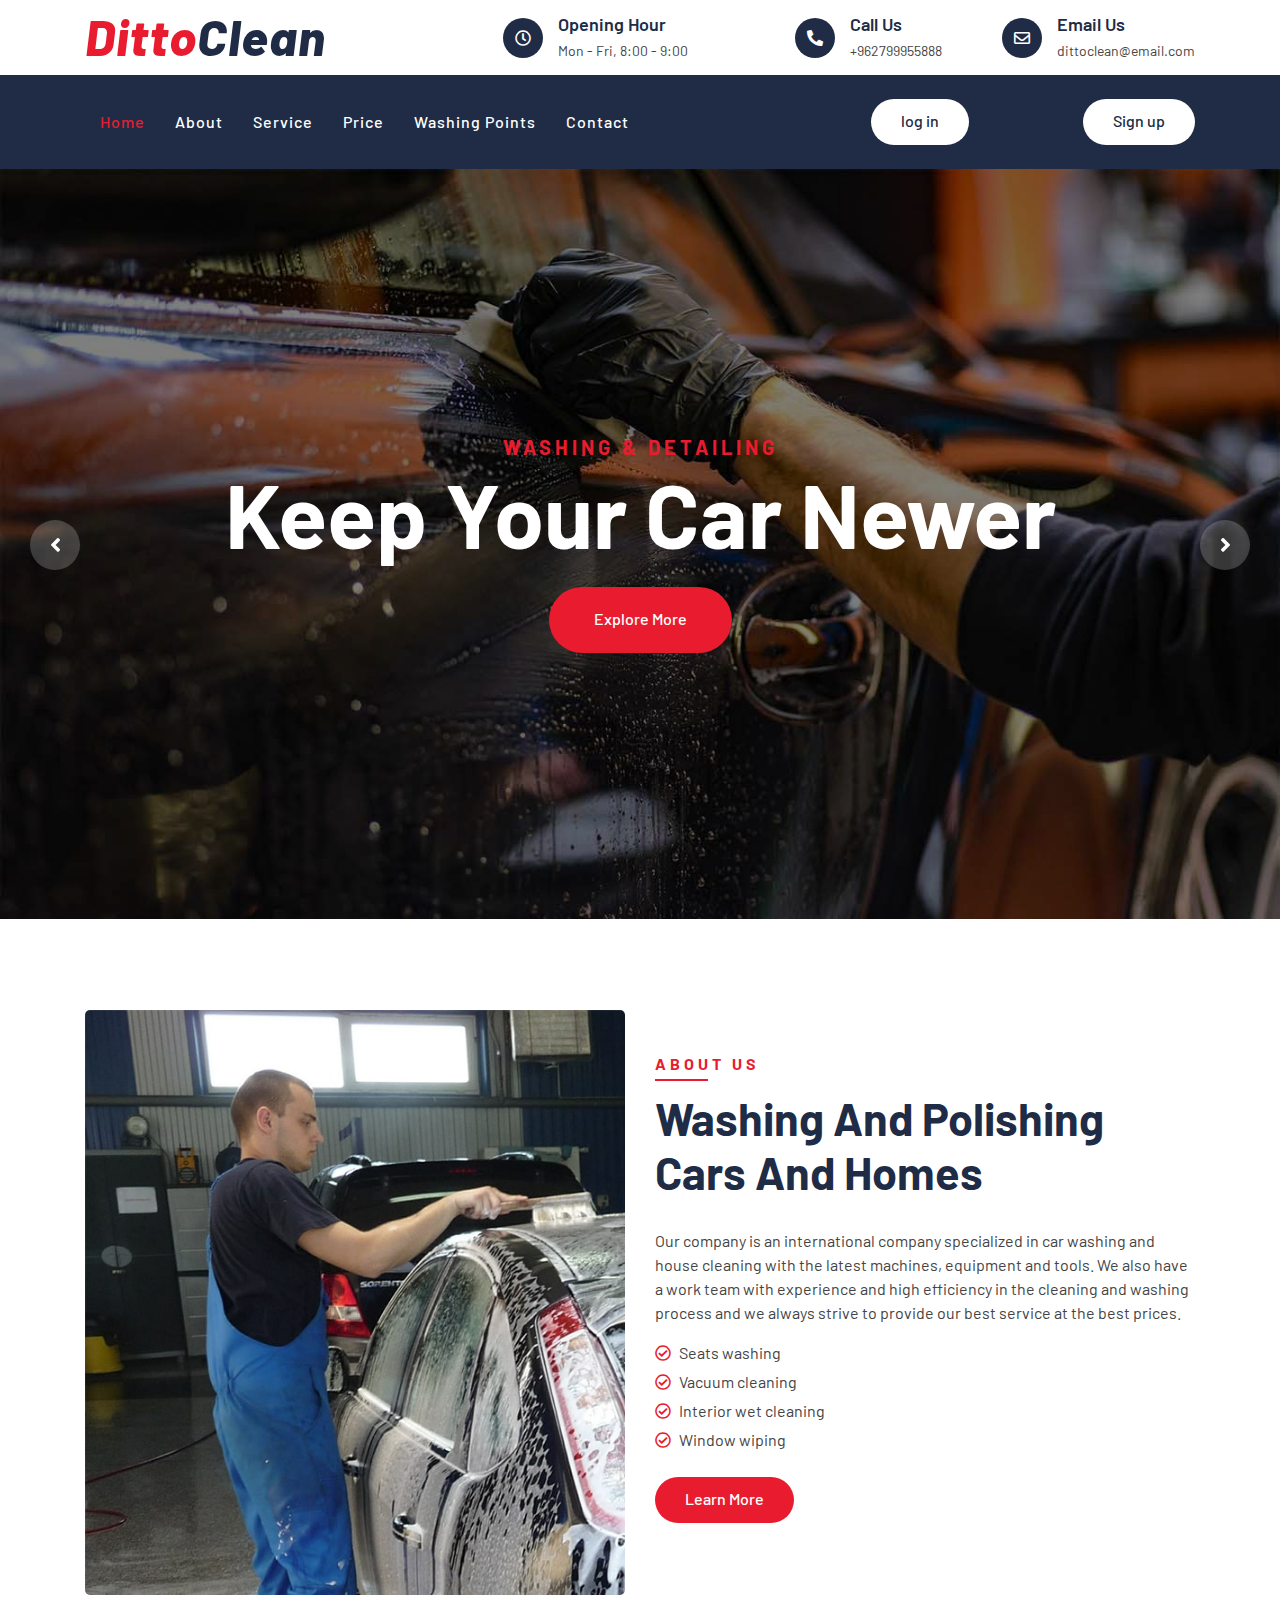
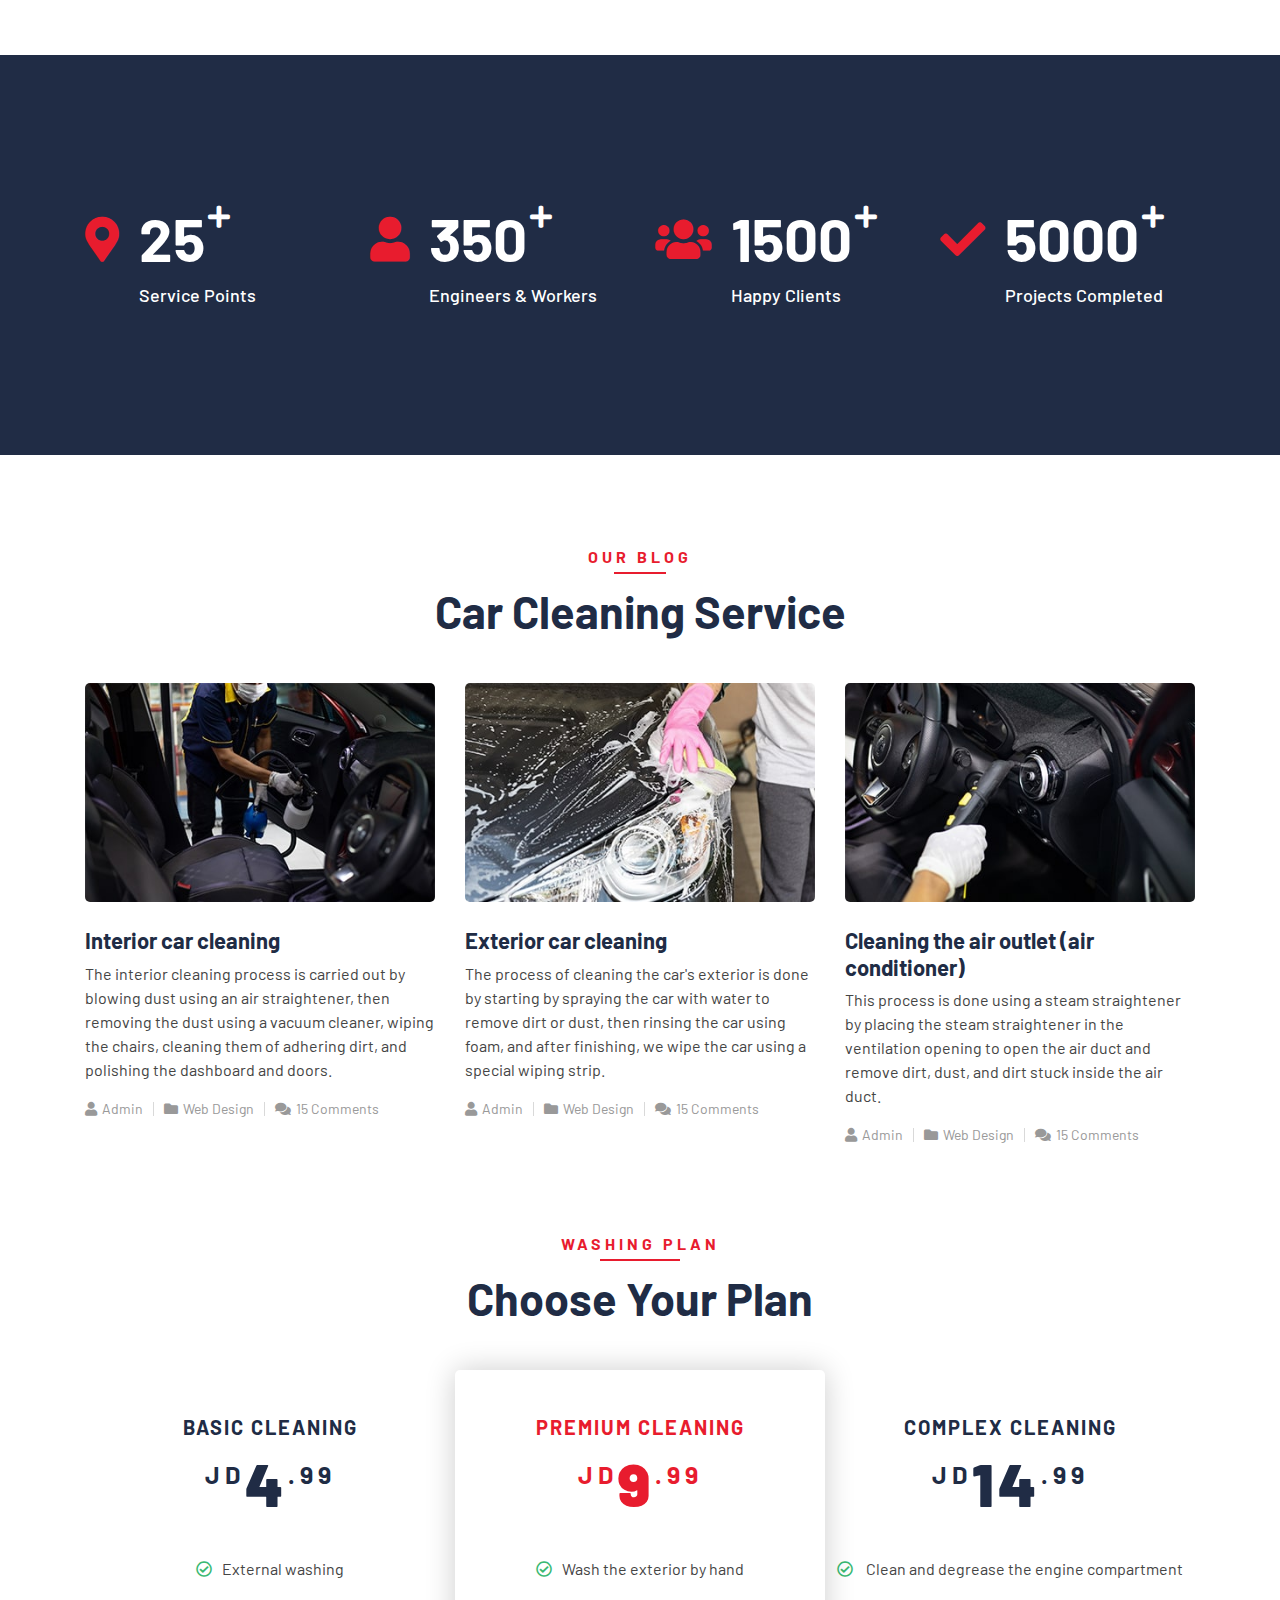
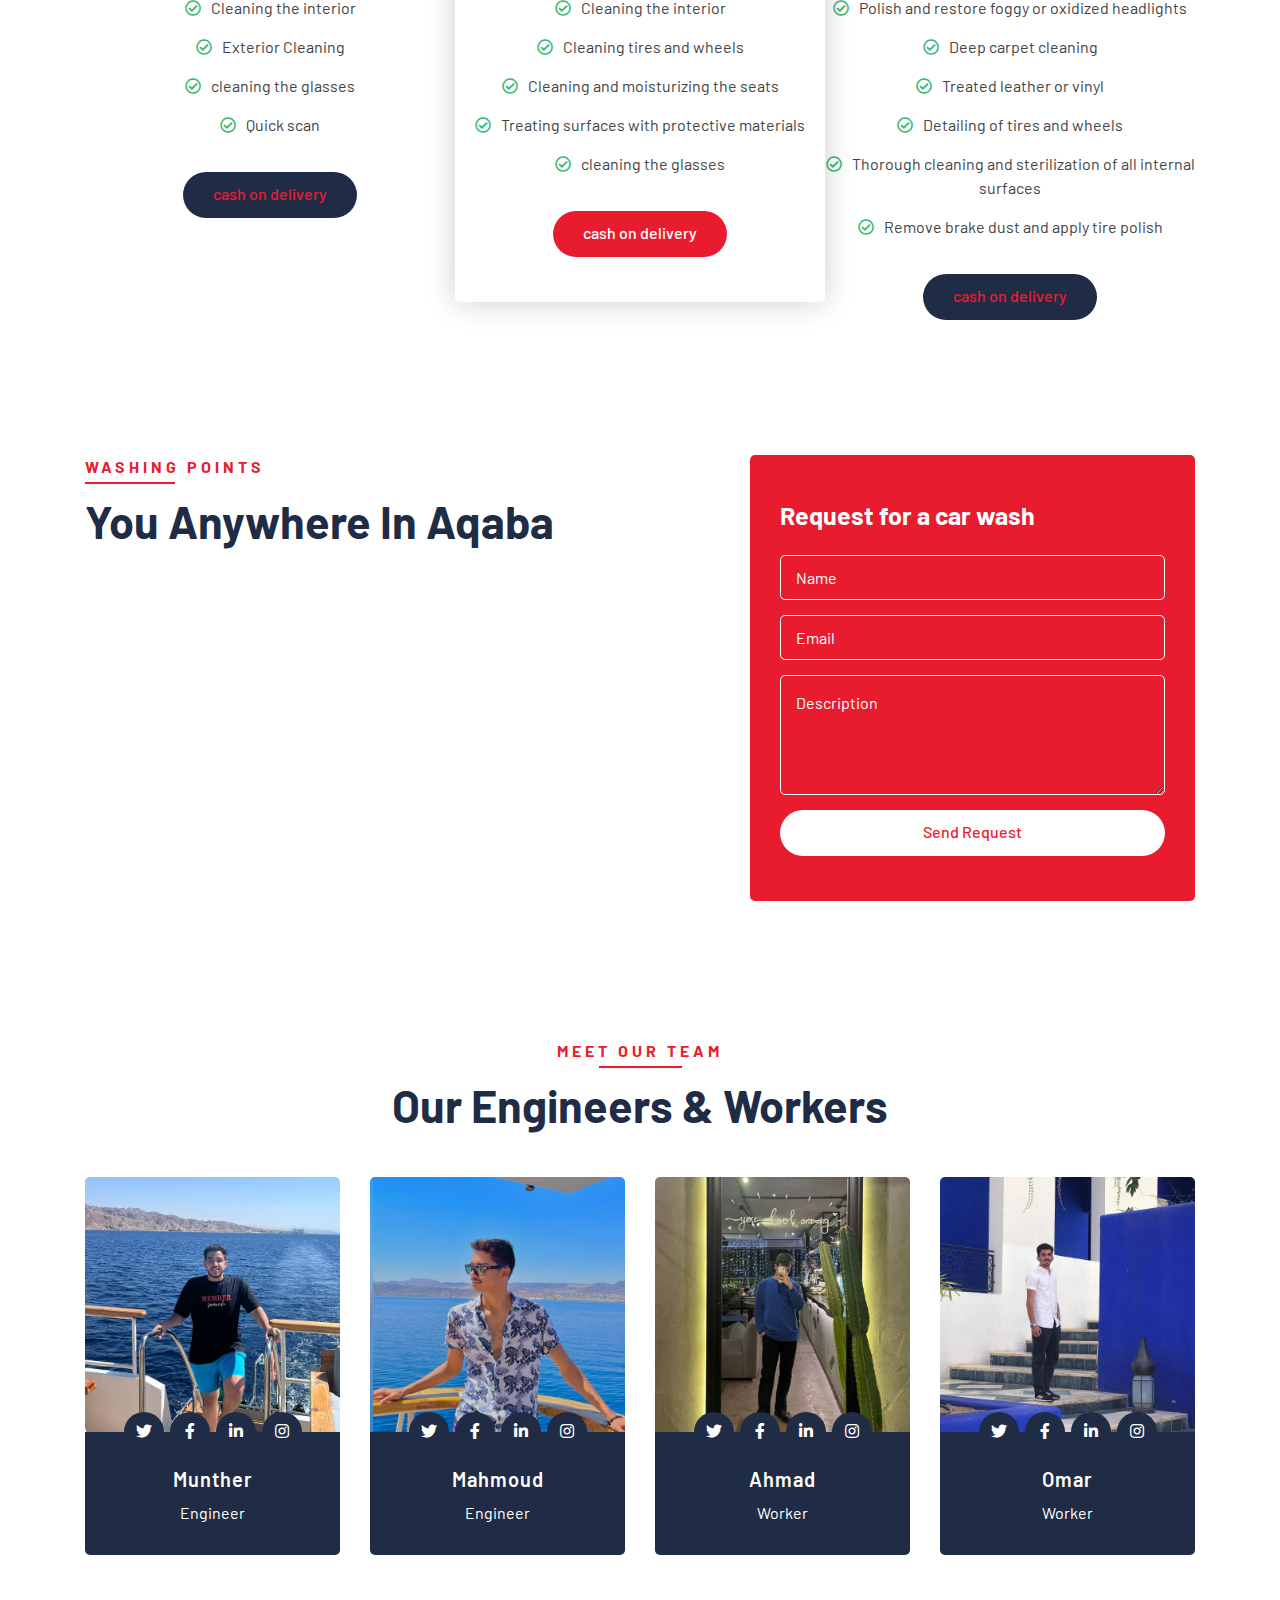
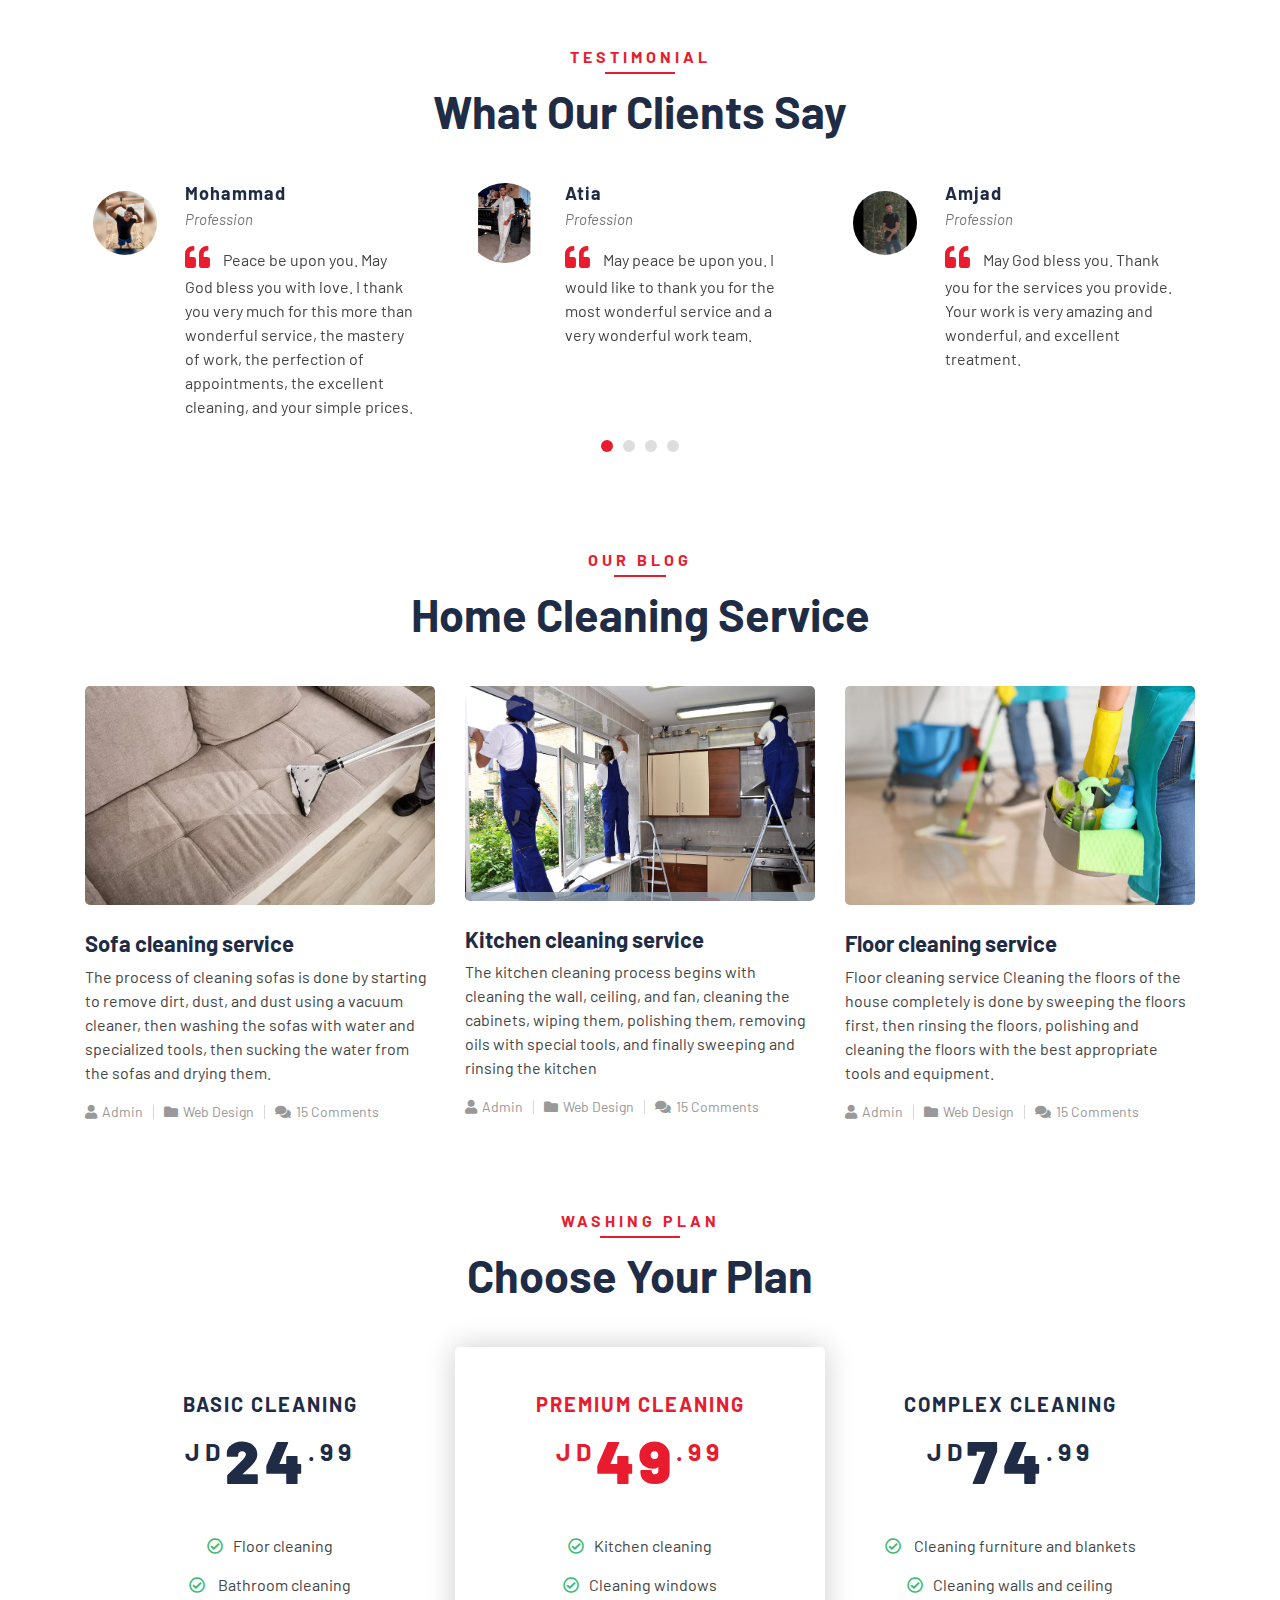
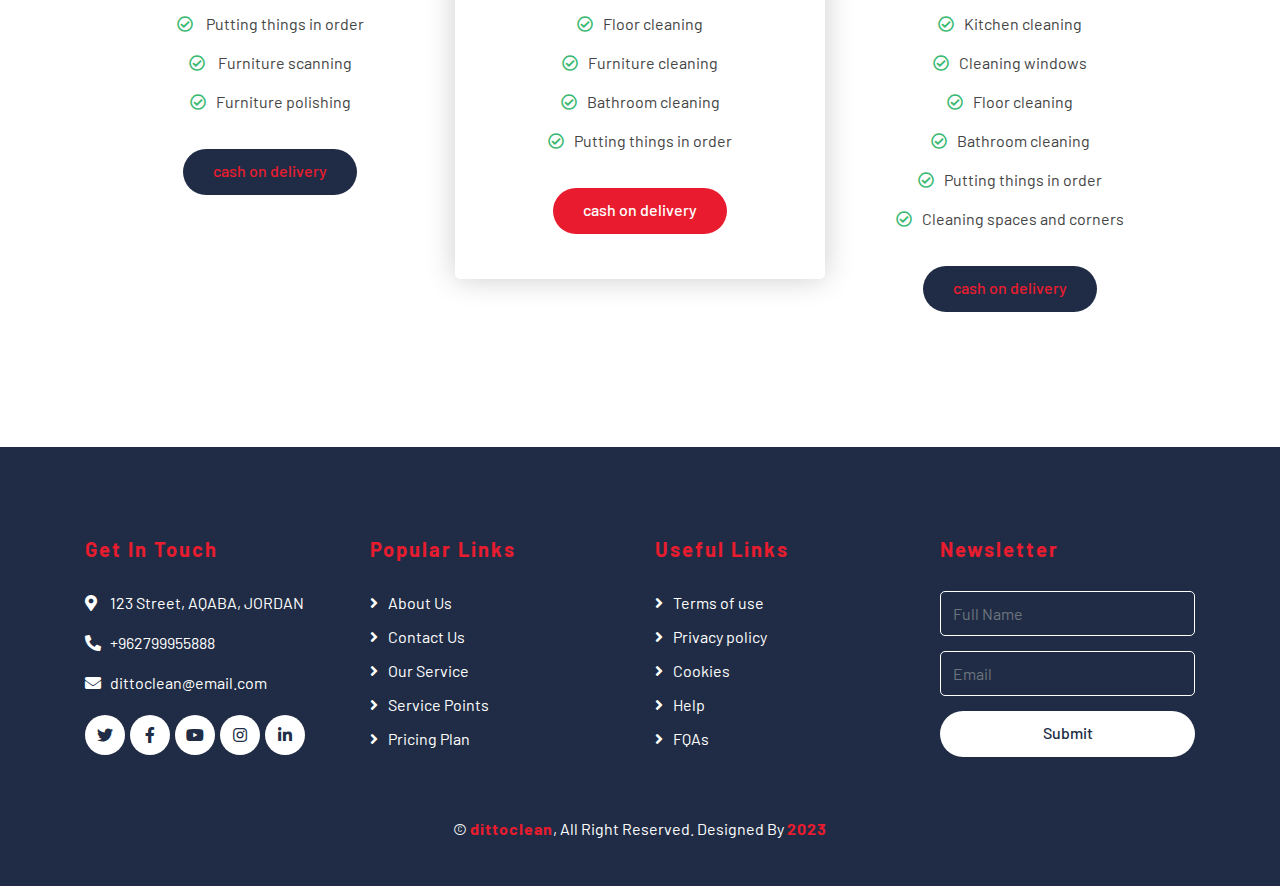
<file: index.html>
<!DOCTYPE html>
<html lang="en">
    <head>
        <meta charset="utf-8">
        <title>AutoWash - Car Wash Website Template</title>
        <meta content="width=device-width, initial-scale=1.0" name="viewport">
        <meta content="Free Website Template" name="keywords">
        <meta content="Free Website Template" name="description">

        <!-- Favicon -->
        <link href="img/favicon.ico" rel="icon">

        <!-- Google Font -->
        <link href="https://fonts.googleapis.com/css2?family=Barlow:wght@400;500;600;700;800;900&display=swap" rel="stylesheet"> 
        
        <!-- CSS Libraries -->
        <link href="https://stackpath.bootstrapcdn.com/bootstrap/4.4.1/css/bootstrap.min.css" rel="stylesheet">
        <link href="https://cdnjs.cloudflare.com/ajax/libs/font-awesome/5.10.0/css/all.min.css" rel="stylesheet">
        <link href="lib/flaticon/font/flaticon.css" rel="stylesheet">
        <link href="lib/animate/animate.min.css" rel="stylesheet">
        <link href="lib/owlcarousel/assets/owl.carousel.min.css" rel="stylesheet">

        <!-- Template Stylesheet -->
        <link href="css/style.css" rel="stylesheet">
    </head>

    <body>
        <!-- Top Bar Start -->
        <div class="top-bar">
            <div class="container">
                <div class="row align-items-center">
                    <div class="col-lg-4 col-md-12">
                        <div class="logo">
                            <a href="index.html">
                                <h1>Ditto<span>Clean</span></h1>
                                <!-- <img src="img/logo.jpg" alt="Logo"> -->
                            </a>
                        </div>
                    </div>
                    <div class="col-lg-8 col-md-7 d-none d-lg-block">
                        <div class="row">
                            <div class="col-4">
                                <div class="top-bar-item">
                                    <div class="top-bar-icon">
                                        <i class="far fa-clock"></i>
                                    </div>
                                    <div class="top-bar-text">
                                        <h3>Opening Hour</h3>
                                        <p>Mon - Fri, 8:00 - 9:00</p>
                                    </div>
                                </div>
                            </div>
                            <div class="col-4">
                                <div class="top-bar-item">
                                    <div class="top-bar-icon">
                                        <i class="fa fa-phone-alt"></i>
                                    </div>
                                    <div class="top-bar-text">
                                        <h3>Call Us</h3>
                                        <p>+962799955888</p>
                                    </div>
                                </div>
                            </div>
                            <div class="col-4">
                                <div class="top-bar-item">
                                    <div class="top-bar-icon">
                                        <i class="far fa-envelope"></i>
                                    </div>
                                    <div class="top-bar-text">
                                        <h3>Email Us</h3>
                                        <p>dittoclean@email.com</p>
                                    </div>
                                </div>
                            </div>
                        </div>
                    </div>
                </div>
            </div>
        </div>
        <!-- Top Bar End -->

        <!-- Nav Bar Start -->
        <div class="nav-bar">
            <div class="container">
                <nav class="navbar navbar-expand-lg bg-dark navbar-dark">
                    <a href="#" class="navbar-brand">MENU</a>
                    <button type="button" class="navbar-toggler" data-toggle="collapse" data-target="#navbarCollapse">
                        <span class="navbar-toggler-icon"></span>
                    </button>

                    <div class="collapse navbar-collapse justify-content-between" id="navbarCollapse">
                        <div class="navbar-nav mr-auto">
                            <a href="index.html" class="nav-item nav-link active">Home</a>
                            <a href="about.html" class="nav-item nav-link">About</a>
                            <a href="service.html" class="nav-item nav-link">Service</a>
                            <a href="price.html" class="nav-item nav-link">Price</a>
                            <a href="location.html" class="nav-item nav-link">Washing Points</a>
                            <!-- <div class="nav-item dropdown">
                                <a href="#" class="nav-link dropdown-toggle" data-toggle="dropdown">Pages</a>
                                <div class="dropdown-menu">
                                    <a href="blog.html" class="dropdown-item">Blog Grid</a>
                                    <a href="single.html" class="dropdown-item">Detail Page</a>
                                    <a href="team.html" class="dropdown-item">Team Member</a>
                                    <a href="booking.html" class="dropdown-item">Schedule Booking</a>
                                </div>
                            </div> -->
                            <a href="contact.html" class="nav-item nav-link">Contact</a>
                        </div>
                        <div class="ml-auto">
                            <a class="btn btn-custom" href="./login.html">log in</a>
                        </div>
                        <div class="ml-auto">
                            <a class="btn btn-custom" href="./login.html">Sign up</a>
                        </div>
                    </div>
                </nav>
            </div>
        </div>
        <!-- Nav Bar End -->


        <!-- Carousel Start -->
        <div class="carousel">
            <div class="container-fluid">
                <div class="owl-carousel">
                    <div class="carousel-item">
                        <div class="carousel-img">
                            <img src="img/carousel-1.jpg" alt="Image">
                        </div>
                        <div class="carousel-text">
                            <h3>Washing & Detailing</h3>
                            <h1>Keep your Car Newer</h1>
                           
                            <a class="btn btn-custom" href="">Explore More</a>
                        </div>
                    </div>
                    <div class="carousel-item">
                        <div class="carousel-img">
                            <img src="./img/p90.webp" alt="Image">
                        </div>
                        <div class="carousel-text">
                            <h3>Washing & Detailing</h3>
                            <h1>Quality service for you</h1>
                          
                            <a class="btn btn-custom" href="">Explore More</a>
                        </div>
                    </div>
                    <div class="carousel-item">
                        <div class="carousel-img">
                            <img src="img/carousel-3.jpg" alt="Image">
                        </div>
                        <div class="carousel-text">
                            <h3>Washing & Detailing</h3>
                            <h1>Exterior & Interior Washing</h1>
                           
                            <a class="btn btn-custom" href="">Explore More</a>
                        </div>
                    </div>
                    <div class="carousel-item">
                        <div class="carousel-img">
                            <img src="./img/home.1.jpg" alt="Image">
                        </div>
                        <div class="carousel-text">
                            <h3>Washing & Detailing</h3>
                            <h1>Quality service for you</h1>
                           
                            <a class="btn btn-custom" href="">Explore More</a>
                        </div>
                    </div>
                </div>
            </div>
        </div>
        <!-- Carousel End -->
        

        <!-- About Start -->
        <div class="about">
            <div class="container">
                <div class="row align-items-center">
                    <div class="col-lg-6">
                        <div class="about-img">
                            <img src="img/about.jpg" alt="Image">
                        </div>
                    </div>
                    <div class="col-lg-6">
                        <div class="section-header text-left">
                            <p>About Us</p>
                            <h2>Washing and polishing cars and homes</h2>
                        </div>
                        <div class="about-content">
                            <p>
                                Our company is an international company specialized in car washing and house cleaning with the latest machines, equipment and tools. We also have a work team with experience and high efficiency in the cleaning and washing process and we always strive to provide our best service at the best prices.
                            </p>
                            <ul>
                                <li><i class="far fa-check-circle"></i>Seats washing</li>
                                <li><i class="far fa-check-circle"></i>Vacuum cleaning</li>
                                <li><i class="far fa-check-circle"></i>Interior wet cleaning</li>
                                <li><i class="far fa-check-circle"></i>Window wiping</li>
                            </ul>
                            <a class="btn btn-custom" href="">Learn More</a>
                        </div>
                    </div>
                </div>
            </div>
        </div>
        <!-- About End -->


        <!-- Service Start -->
        <!-- <div class="service">
            <div class="container">
                <div class="section-header text-center">
                    <p>What We Do?</p>
                    <h2>Premium Washing Services</h2>
                </div>
                <div class="row">
                    <div class="col-lg-3 col-md-6">
                        <div class="service-item">
                            <i class="flaticon-car-wash-1"></i>
                            <h3>Exterior Washing</h3>
                            <p>Lorem ipsum dolor sit amet elit. Phase nec preti facils ornare velit non metus tortor</p>
                        </div>
                    </div>
                    <div class="col-lg-3 col-md-6">
                        <div class="service-item">
                            <i class="flaticon-car-wash"></i>
                            <h3>Interior Washing</h3>
                            <p>Lorem ipsum dolor sit amet elit. Phase nec preti facils ornare velit non metus tortor</p>
                        </div>
                    </div>
                    <div class="col-lg-3 col-md-6">
                        <div class="service-item">
                            <i class="flaticon-vacuum-cleaner"></i>
                            <h3>Vacuum Cleaning</h3>
                            <p>Lorem ipsum dolor sit amet elit. Phase nec preti facils ornare velit non metus tortor</p>
                        </div>
                    </div>
                    <div class="col-lg-3 col-md-6">
                        <div class="service-item">
                            <i class="flaticon-seat"></i>
                            <h3>Seats Washing</h3>
                            <p>Lorem ipsum dolor sit amet elit. Phase nec preti facils ornare velit non metus tortor</p>
                        </div>
                    </div>
                    <div class="col-lg-3 col-md-6">
                        <div class="service-item">
                            <i class="flaticon-car-service"></i>
                            <h3>Window Wiping</h3>
                            <p>Lorem ipsum dolor sit amet elit. Phase nec preti facils ornare velit non metus tortor</p>
                        </div>
                    </div>
                    <div class="col-lg-3 col-md-6">
                        <div class="service-item">
                            <i class="flaticon-car-service-2"></i>
                            <h3>Wet Cleaning</h3>
                            <p>Lorem ipsum dolor sit amet elit. Phase nec preti facils ornare velit non metus tortor</p>
                        </div>
                    </div>
                    <div class="col-lg-3 col-md-6">
                        <div class="service-item">
                            <i class="flaticon-car-wash"></i>
                            <h3>Oil Changing</h3>
                            <p>Lorem ipsum dolor sit amet elit. Phase nec preti facils ornare velit non metus tortor</p>
                        </div>
                    </div>
                    <div class="col-lg-3 col-md-6">
                        <div class="service-item">
                            <i class="flaticon-brush-1"></i>
                            <h3>Brake Reparing</h3>
                            <p>Lorem ipsum dolor sit amet elit. Phase nec preti facils ornare velit non metus tortor</p>
                        </div>
                    </div>
                </div>
            </div>
        </div> -->
        <!-- Service End -->
        
        
        <!-- Facts Start -->
        <div class="facts" data-parallax="scroll" data-image-src="img/facts.jpg">
            <div class="container">
                <div class="row">
                    <div class="col-lg-3 col-md-6">
                        <div class="facts-item">
                            <i class="fa fa-map-marker-alt"></i>
                            <div class="facts-text">
                                <h3 data-toggle="counter-up">25</h3>
                                <p>Service Points</p>
                            </div>
                        </div>
                    </div>
                    <div class="col-lg-3 col-md-6">
                        <div class="facts-item">
                            <i class="fa fa-user"></i>
                            <div class="facts-text">
                                <h3 data-toggle="counter-up">350</h3>
                                <p>Engineers & Workers</p>
                            </div>
                        </div>
                    </div>
                    <div class="col-lg-3 col-md-6">
                        <div class="facts-item">
                            <i class="fa fa-users"></i>
                            <div class="facts-text">
                                <h3 data-toggle="counter-up">1500</h3>
                                <p>Happy Clients</p>
                            </div>
                        </div>
                    </div>
                    <div class="col-lg-3 col-md-6">
                        <div class="facts-item">
                            <i class="fa fa-check"></i>
                            <div class="facts-text">
                                <h3 data-toggle="counter-up">5000</h3>
                                <p>Projects Completed</p>
                            </div>
                        </div>
                    </div>
                </div>
            </div>
        </div>
        <!-- Facts End -->
        <!-- start -->
        <div class="blog">
            <div class="container">
                <div class="section-header text-center">
                    <p>Our Blog</p>
                    <h2>Car cleaning service</h2>
                </div>
                <div class="row">
                    <div class="col-lg-4">
                        <div class="blog-item">
                            <div class="blog-img">
                                <img src="img/blog-1.jpg" alt="Image">
                                <div class="meta-date">
                                    <span>01</span>
                                    <strong>Jan</strong>
                                    <span>2023</span>
                                </div>
                            </div>
                            <div class="blog-text">
                                <h3><a href="#">Interior car cleaning</a></h3>
                                <p>
                                    The interior cleaning process is carried out by blowing dust using an air straightener, then removing the dust using a vacuum cleaner, wiping the chairs, cleaning them of adhering dirt, and polishing the dashboard and doors.
                                </p>
                            </div>
                            <div class="blog-meta">
                                <p><i class="fa fa-user"></i><a href="">Admin</a></p>
                                <p><i class="fa fa-folder"></i><a href="">Web Design</a></p>
                                <p><i class="fa fa-comments"></i><a href="">15 Comments</a></p>
                            </div>
                        </div>
                    </div>
                    <div class="col-lg-4">
                        <div class="blog-item">
                            <div class="blog-img">
                                <img src="img/blog-2.jpg" alt="Image">
                                <div class="meta-date">
                                    <span>01</span>
                                    <strong>Jan</strong>
                                    <span>2023</span>
                                </div>
                            </div>
                            <div class="blog-text">
                                <h3><a href="#">Exterior car cleaning</a></h3>
                                <p>
                                    The process of cleaning the car's exterior is done by starting by spraying the car with water to remove dirt or dust, then rinsing the car using foam, and after finishing, we wipe the car using a special wiping strip.
                                </p>
                            </div>
                            <div class="blog-meta">
                                <p><i class="fa fa-user"></i><a href="">Admin</a></p>
                                <p><i class="fa fa-folder"></i><a href="">Web Design</a></p>
                                <p><i class="fa fa-comments"></i><a href="">15 Comments</a></p>
                            </div>
                        </div>
                    </div>
                    <div class="col-lg-4">
                        <div class="blog-item">
                            <div class="blog-img">
                                <img src="img/blog-3.jpg" alt="Image">
                                <div class="meta-date">
                                    <span>01</span>
                                    <strong>Jan</strong>
                                    <span>2023</span>
                                </div>
                            </div>
                            <div class="blog-text">
                                <h3><a href="#">Cleaning the air outlet (air conditioner)</a></h3>
                                <p>
                                    This process is done using a steam straightener by placing the steam straightener in the ventilation opening to open the air duct and remove dirt, dust, and dirt stuck inside the air duct.
                                </p>
                            </div>
                            <div class="blog-meta">
                                <p><i class="fa fa-user"></i><a href="">Admin</a></p>
                                <p><i class="fa fa-folder"></i><a href="">Web Design</a></p>
                                <p><i class="fa fa-comments"></i><a href="">15 Comments</a></p>
                            </div>
                        </div>
                    </div>
                </div>
            </div>
        </div>
        <!--end-->
        <!-- Price Start -->
        <div class="price">
            <div class="container">
                <div class="section-header text-center">
                    <p>Washing Plan</p>
                    <h2>Choose Your Plan</h2>
                </div>
                <div class="row">
                    <div class="col-md-4">
                        <div class="price-item">
                            <div class="price-header">
                                <h3>Basic Cleaning</h3>
                                <h2><span>JD</span><strong>4</strong><span>.99</span></h2>
                            </div>
                            <div class="price-body">
                                <ul>
                                    <li><i class="far fa-check-circle"></i>External washing</li>
                                    <li><i class="far fa-check-circle"></i>Cleaning the interior</li>
                                    <li><i class="far fa-check-circle"></i>Exterior Cleaning</li>
                                    <li><i class="far fa-check-circle"></i>cleaning the glasses</li>
                                    <li><i class="far fa-check-circle"></i>Quick scan</li>
                                </ul>
                            </div>
                            <div class="price-footer">
                                <a class="btn btn-custom">cash on delivery</a>
                            </div>
                        </div>
                    </div>
                    <div class="col-md-4">
                        <div class="price-item featured-item">
                            <div class="price-header">
                                <h3>Premium Cleaning</h3>
                                <h2><span>JD</span><strong>9</strong><span>.99</span></h2>
                            </div>
                            <div class="price-body">
                                <ul>
                                    <li><i class="far fa-check-circle"></i>Wash the exterior by hand</li>
                                    <li><i class="far fa-check-circle"></i>Cleaning the interior</li>
                                    <li><i class="far fa-check-circle"></i>Cleaning tires and wheels</li>
                                    <li><i class="far fa-check-circle"></i>Cleaning and moisturizing the seats</li>
                                    <li><i class="far fa-check-circle"></i>Treating surfaces with protective materials</li>
                                    <li><i class="far fa-check-circle"></i>cleaning the glasses</li>
                                </ul>
                            </div>
                            <div class="price-footer">
                                <a class="btn btn-custom">cash on delivery</a>
                            </div>
                        </div>
                    </div>
                    <div class="col-md-4">
                        <div class="price-item">
                            <div class="price-header">
                                <h3>Complex Cleaning</h3>
                                <h2><span>JD</span><strong>14</strong><span>.99</span></h2>
                            </div>
                            <div class="price-body">
                                <ul>
                                    <li><i class="far fa-check-circle"></i> Clean and degrease the engine compartment</li>
                                    <li><i class="far fa-check-circle"></i>Polish and restore foggy or oxidized headlights</li>
                                    <li><i class="far fa-check-circle"></i>Deep carpet cleaning</li>
                                    <li><i class="far fa-check-circle"></i>Treated leather or vinyl</li>
                                    <li><i class="far fa-check-circle"></i>Detailing of tires and wheels</li>
                                    <li><i class="far fa-check-circle"></i>Thorough cleaning and sterilization of all internal surfaces</li>
                                    <li><i class="far fa-check-circle"></i>Remove brake dust and apply tire polish</li>
                                </ul>
                            </div>
                            <div class="price-footer">
                                <a class="btn btn-custom">cash on delivery</a>
                            </div>
                        </div>
                    </div>
                </div>
            </div>
        </div>
        <!-- Price End -->
        
        
        <!-- Location Start -->
        <div class="location">
            <div class="container">
                <div class="row">
                    <div class="col-lg-7">
                        <div class="section-header text-left">
                            <p>Washing Points</p>
                            <h2> you anywhere in Aqaba </h2>
                        </div>
                        <div class="">
                            <div class="col-md-12">
                                <iframe src="https://www.google.com/maps/embed?pb=!1m14!1m12!1m3!1d13885.137963007706!2d35.005758699999994!3d29.537208299999996!2m3!1f0!2f0!3f0!3m2!1i1024!2i768!4f13.1!5e0!3m2!1sar!2sjo!4v1694683475560!5m2!1sar!2sjo" width="500px" height="350px"  frameborder="0" style="border:0;" allowfullscreen="" aria-hidden="false" tabindex="0"></iframe>
                                <!-- <iframe src="https://www.google.com/maps/embed?pb=!1m18!1m12!1m3!1d3001156.4288297426!2d-78.01371936852176!3d42.72876761954724!2m3!1f0!2f0!3f0!3m2!1i1024!2i768!4f13.1!3m3!1m2!1s0x4ccc4bf0f123a5a9%3A0xddcfc6c1de189567!2sNew%20York%2C%20USA!5e0!3m2!1sen!2sbd!4v1600663868074!5m2!1sen!2sbd" frameborder="0" style="border:0;" allowfullscreen="" aria-hidden="false" tabindex="0"></iframe> -->
                            </div>
                        </div>
                    </div>
                    <div class="col-lg-5">
                        <div class="location-form">
                            <h3>Request for a car wash</h3>
                            <form>
                                <div class="control-group">
                                    <input type="text" class="form-control" placeholder="Name" required="required" />
                                </div>
                                <div class="control-group">
                                    <input type="email" class="form-control" placeholder="Email" required="required" />
                                </div>
                                <div class="control-group">
                                    <textarea class="form-control" placeholder="Description" required="required"></textarea>
                                </div>
                                <div>
                                    <button class="btn btn-custom" type="submit">Send Request</button>
                                </div>
                            </form>
                        </div>
                    </div>
                </div>
            </div>
        </div>
        <!-- Location End -->


        <!-- Team Start -->
        <div class="team">
            <div class="container">
                <div class="section-header text-center">
                    <p>Meet Our Team</p>
                    <h2>Our Engineers & Workers</h2>
                </div>
                <div class="row">
                    <div class="col-lg-3 col-md-6">
                        <div class="team-item">
                            <div class="team-img">
                                <img src="./img/munth.al.jpg" alt="Team Image">
                            </div>
                            <div class="team-text">
                                <h2>Munther</h2>
                                <p>Engineer</p>
                                <div class="team-social">
                                    <a href=""><i class="fab fa-twitter"></i></a>
                                    <a href=""><i class="fab fa-facebook-f"></i></a>
                                    <a href=""><i class="fab fa-linkedin-in"></i></a>
                                    <a href=""><i class="fab fa-instagram"></i></a>
                                </div>
                            </div>
                        </div>
                    </div>
                    <div class="col-lg-3 col-md-6">
                        <div class="team-item">
                            <div class="team-img">
                                <img src="./img/ma.j.jpg" alt="Team Image">
                            </div>
                            <div class="team-text">
                                <h2>Mahmoud</h2>
                                <p>Engineer</p>
                                <div class="team-social">
                                    <a href=""><i class="fab fa-twitter"></i></a>
                                    <a href=""><i class="fab fa-facebook-f"></i></a>
                                    <a href=""><i class="fab fa-linkedin-in"></i></a>
                                    <a href=""><i class="fab fa-instagram"></i></a>
                                </div>
                            </div>
                        </div>
                    </div>
                    <div class="col-lg-3 col-md-6">
                        <div class="team-item">
                            <div class="team-img">
                                <img src="./img/ahm.y.jpg" alt="Team Image">
                            </div>
                            <div class="team-text">
                                <h2>Ahmad</h2>
                                <p>Worker</p>
                                <div class="team-social">
                                    <a href=""><i class="fab fa-twitter"></i></a>
                                    <a href=""><i class="fab fa-facebook-f"></i></a>
                                    <a href=""><i class="fab fa-linkedin-in"></i></a>
                                    <a href=""><i class="fab fa-instagram"></i></a>
                                </div>
                            </div>
                        </div>
                    </div>
                    <div class="col-lg-3 col-md-6">
                        <div class="team-item">
                            <div class="team-img">
                                <img src="./img/oma.sa.jpg" alt="Team Image">
                            </div>
                            <div class="team-text">
                                <h2>Omar</h2>
                                <p>Worker</p>
                                <div class="team-social">
                                    <a href=""><i class="fab fa-twitter"></i></a>
                                    <a href=""><i class="fab fa-facebook-f"></i></a>
                                    <a href=""><i class="fab fa-linkedin-in"></i></a>
                                    <a href=""><i class="fab fa-instagram"></i></a>
                                </div>
                            </div>
                        </div>
                    </div>
                </div>
            </div>
        </div>
        <!-- Team End -->
        
        
        <!-- Testimonial Start -->
        <div class="testimonial">
            <div class="container">
                <div class="section-header text-center">
                    <p>Testimonial</p>
                    <h2>What our clients say</h2>
                </div>
                <div class="owl-carousel testimonials-carousel">
                    <div class="testimonial-item">
                        <img src="./img/ati.ab.jpg" alt="Image">
                        <div class="testimonial-text">
                            <h3>Atia</h3>
                            <h4>Profession</h4>
                            <p>
                                May peace be upon you. I would like to thank you for the most wonderful service and a very wonderful work team.
                            </p>
                        </div>
                    </div>
                    <div class="testimonial-item">
                        <img src="./img/amj.q.jpg" alt="Image">
                        <div class="testimonial-text">
                            <h3>Amjad</h3>
                            <h4>Profession</h4>
                            <p>
                                May God bless you. Thank you for the services you provide. Your work is very amazing and wonderful, and excellent treatment.
                            </p>
                        </div>
                    </div>
                    <div class="testimonial-item">
                        <img src="./img/hama.la.jpg" alt="Image">
                        <div class="testimonial-text">
                            <h3>Hamad</h3>
                            <h4>Profession</h4>
                            <p>
                                May peace be upon you. You are the best company that provides cleaning services and your work team is very wonderful
                            </p>
                        </div>
                    </div>
                    <div class="testimonial-item">
                        <img src="./img/hamo.al.jpg" alt="Image">
                        <div class="testimonial-text">
                            <h3>Mohammad</h3>
                            <h4>Profession</h4>
                            <p>
                                Peace be upon you. May God bless you with love. I thank you very much for this more than wonderful service, the mastery of work, the perfection of appointments, the excellent cleaning, and your simple prices.
                            </p>
                        </div>
                    </div>
                </div>
            </div>
        </div>
        <!-- Testimonial End -->


        <!-- Blog Start -->
        <div class="blog">
            <div class="container">
                <div class="section-header text-center">
                    <p>Our Blog</p>
                    <h2>Home cleaning service</h2>
                </div>
                <div class="row">
                    <div class="col-lg-4">
                        <div class="blog-item">
                            <div class="blog-img">
                                <img src="./img/klfuxg.webp" alt="Image">
                                <div class="meta-date">
                                    <span>01</span>
                                    <strong>Jan</strong>
                                    <span>2023</span>
                                </div>
                            </div>
                            <div class="blog-text">
                                <h3><a href="#">Sofa cleaning service</a></h3>
                                <p>
                                    The process of cleaning sofas is done by starting to remove dirt, dust, and dust using a vacuum cleaner, then washing the sofas with water and specialized tools, then sucking the water from the sofas and drying them.
                                </p>
                            </div>
                            <div class="blog-meta">
                                <p><i class="fa fa-user"></i><a href="">Admin</a></p>
                                <p><i class="fa fa-folder"></i><a href="">Web Design</a></p>
                                <p><i class="fa fa-comments"></i><a href="">15 Comments</a></p>
                            </div>
                        </div>
                    </div>
                    <div class="col-lg-4">
                        <div class="blog-item">
                            <div class="blog-img">
                                <img src="./img/k,hgj.jpg" alt="Image">
                                <div class="meta-date">
                                    <span>01</span>
                                    <strong>Jan</strong>
                                    <span>2023</span>
                                </div>
                            </div>
                            <div class="blog-text">
                                <h3>Kitchen cleaning service<a href="#"> </a></h3>
                                <p>
                                    The kitchen cleaning process begins with cleaning the wall, ceiling, and fan, cleaning the cabinets, wiping them, polishing them, removing oils with special tools, and finally sweeping and rinsing the kitchen
                                </p>
                            </div>
                            <div class="blog-meta">
                                <p><i class="fa fa-user"></i><a href="">Admin</a></p>
                                <p><i class="fa fa-folder"></i><a href="">Web Design</a></p>
                                <p><i class="fa fa-comments"></i><a href="">15 Comments</a></p>
                            </div>
                        </div>
                    </div>
                    <div class="col-lg-4">
                        <div class="blog-item">
                            <div class="blog-img">
                                <img src="./img/uirs9lw.jpg" alt="Image">
                                <div class="meta-date">
                                    <span>01</span>
                                    <strong>Jan</strong>
                                    <span>2023</span>
                                </div>
                            </div>
                            <div class="blog-text">
                                <h3><a href="#">Floor cleaning service</a></h3>
                                <p>
                                    Floor cleaning service
                                    Cleaning the floors of the house completely is done by sweeping the floors first, then rinsing the floors, polishing and cleaning the floors with the best appropriate tools and equipment.
                                </p>
                            </div>
                            <div class="blog-meta">
                                <p><i class="fa fa-user"></i><a href="">Admin</a></p>
                                <p><i class="fa fa-folder"></i><a href="">Web Design</a></p>
                                <p><i class="fa fa-comments"></i><a href="">15 Comments</a></p>
                            </div>
                        </div>
                    </div>
                </div>
            </div>
        </div>
        <!-- Blog End -->
        <!--start -->
        <div class="price">
            <div class="container">
                <div class="section-header text-center">
                    <p>Washing Plan</p>
                    <h2>Choose Your Plan</h2>
                </div>
                <div class="row">
                    <div class="col-md-4">
                        <div class="price-item">
                            <div class="price-header">
                                <h3>Basic Cleaning</h3>
                                <h2><span>JD</span><strong>24</strong><span>.99</span></h2>
                            </div>
                            <div class="price-body">
                                <ul>
                                    <li><i class="far fa-check-circle"></i>Floor cleaning</li>
                                    <li><i class="far fa-check-circle"></i>  Bathroom cleaning</li>
                                    <li><i class="far fa-check-circle"></i> Putting things in order</li>
                                    <li><i class="far fa-check-circle"></i> Furniture scanning</li>
                                    <li><i class="far fa-check-circle"></i>Furniture polishing</li>
                                </ul>

                            </div>
                            <div class="price-footer">
                                <a class="btn btn-custom">cash on delivery</a>
                            </div>
                        </div>
                    </div>
                    <div class="col-md-4">
                        <div class="price-item featured-item">
                            <div class="price-header">
                                <h3>Premium Cleaning</h3>
                                <h2><span>JD</span><strong>49</strong><span>.99</span></h2>
                            </div>
                            <div class="price-body">
                                <ul>
                                    <li><i class="far fa-check-circle"></i>Kitchen cleaning</li>
                                    <li><i class="far fa-check-circle"></i>Cleaning windows</li>
                                    <li><i class="far fa-check-circle"></i>Floor cleaning</li>
                                    <li><i class="far fa-check-circle"></i>Furniture cleaning</li>
                                    <li><i class="far fa-check-circle"></i>Bathroom cleaning</li>
                                    <li><i class="far fa-check-circle"></i>Putting things in order</li>
                                </ul>

                            </div>
                            <div class="price-footer">
                                <a class="btn btn-custom">cash on delivery</a>
                            </div>
                            
                        </div>
                    </div>
                    <div class="col-md-4">
                        <div class="price-item">
                            <div class="price-header">
                                <h3>Complex Cleaning</h3>
                                <h2><span>JD</span><strong>74</strong><span>.99</span></h2>
                            </div>
                            <div class="price-body">
                                <ul>
                                    <li><i class="far fa-check-circle"></i>  Cleaning furniture and blankets</li>
                                    <li><i class="far fa-check-circle"></i>Cleaning walls and ceiling</li>
                                    <li><i class="far fa-check-circle"></i>Kitchen cleaning</li>
                                    <li><i class="far fa-check-circle"></i>Cleaning windows</li>
                                    <li><i class="far fa-check-circle"></i>Floor cleaning</li>
                                    <li><i class="far fa-check-circle"></i>Bathroom cleaning</li>
                                    <li><i class="far fa-check-circle"></i>Putting things in order</li>
                                    <li><i class="far fa-check-circle"></i>Cleaning spaces and corners</li>           
                                </ul>
                            </div>
                            <div class="price-footer">
                                <a class="btn btn-custom">cash on delivery</a>
                            </div>
                        </div>
                    </div>
                </div>
            </div>
        </div>
        <!--end -->


        <!-- Footer Start -->
        <div class="footer">
            <div class="container">
                <div class="row">
                    <div class="col-lg-3 col-md-6">
                        <div class="footer-contact">
                            <h2>Get In Touch</h2>
                            <p><i class="fa fa-map-marker-alt"></i>123 Street, AQABA, JORDAN</p>
                            <p><i class="fa fa-phone-alt"></i>+962799955888</p>
                            <p><i class="fa fa-envelope"></i>dittoclean@email.com</p>
                            <div class="footer-social">
                                <a class="btn" href=""><i class="fab fa-twitter"></i></a>
                                <a class="btn" href=""><i class="fab fa-facebook-f"></i></a>
                                <a class="btn" href=""><i class="fab fa-youtube"></i></a>
                                <a class="btn" href=""><i class="fab fa-instagram"></i></a>
                                <a class="btn" href=""><i class="fab fa-linkedin-in"></i></a>
                            </div>
                        </div>
                    </div>
                    <div class="col-lg-3 col-md-6">
                        <div class="footer-link">
                            <h2>Popular Links</h2>
                            <a href="">About Us</a>
                            <a href="">Contact Us</a>
                            <a href="">Our Service</a>
                            <a href="">Service Points</a>
                            <a href="">Pricing Plan</a>
                        </div>
                    </div>
                    <div class="col-lg-3 col-md-6">
                        <div class="footer-link">
                            <h2>Useful Links</h2>
                            <a href="">Terms of use</a>
                            <a href="">Privacy policy</a>
                            <a href="">Cookies</a>
                            <a href="">Help</a>
                            <a href="">FQAs</a>
                        </div>
                    </div>
                    <div class="col-lg-3 col-md-6">
                        <div class="footer-newsletter">
                            <h2>Newsletter</h2>
                            <form>
                                <input class="form-control" placeholder="Full Name">
                                <input class="form-control" placeholder="Email">
                                <button class="btn btn-custom">Submit</button>
                            </form>
                        </div>
                    </div>
                </div>
            </div>
            <div class="container copyright">
                <p>&copy; <a href="#">dittoclean</a>, All Right Reserved. Designed By <a href="https://htmlcodex.com">2023</a></p>
            </div>
        </div>
        <!-- Footer End -->
        
        <!-- Back to top button -->
        <a href="#" class="back-to-top"><i class="fa fa-chevron-up"></i></a>
        
        <!-- Pre Loader -->
        <div id="loader" class="show">
            <div class="loader"></div>
        </div>

        <!-- JavaScript Libraries -->
        <script src="https://code.jquery.com/jquery-3.4.1.min.js"></script>
        <script src="https://stackpath.bootstrapcdn.com/bootstrap/4.4.1/js/bootstrap.bundle.min.js"></script>
        <script src="lib/easing/easing.min.js"></script>
        <script src="lib/owlcarousel/owl.carousel.min.js"></script>
        <script src="lib/waypoints/waypoints.min.js"></script>
        <script src="lib/counterup/counterup.min.js"></script>
        
        <!-- Contact Javascript File -->
        <script src="mail/jqBootstrapValidation.min.js"></script>
        <script src="mail/contact.js"></script>

        <!-- Template Javascript -->
        <script src="js/main.js"></script>

    </body>
</html>
</file>
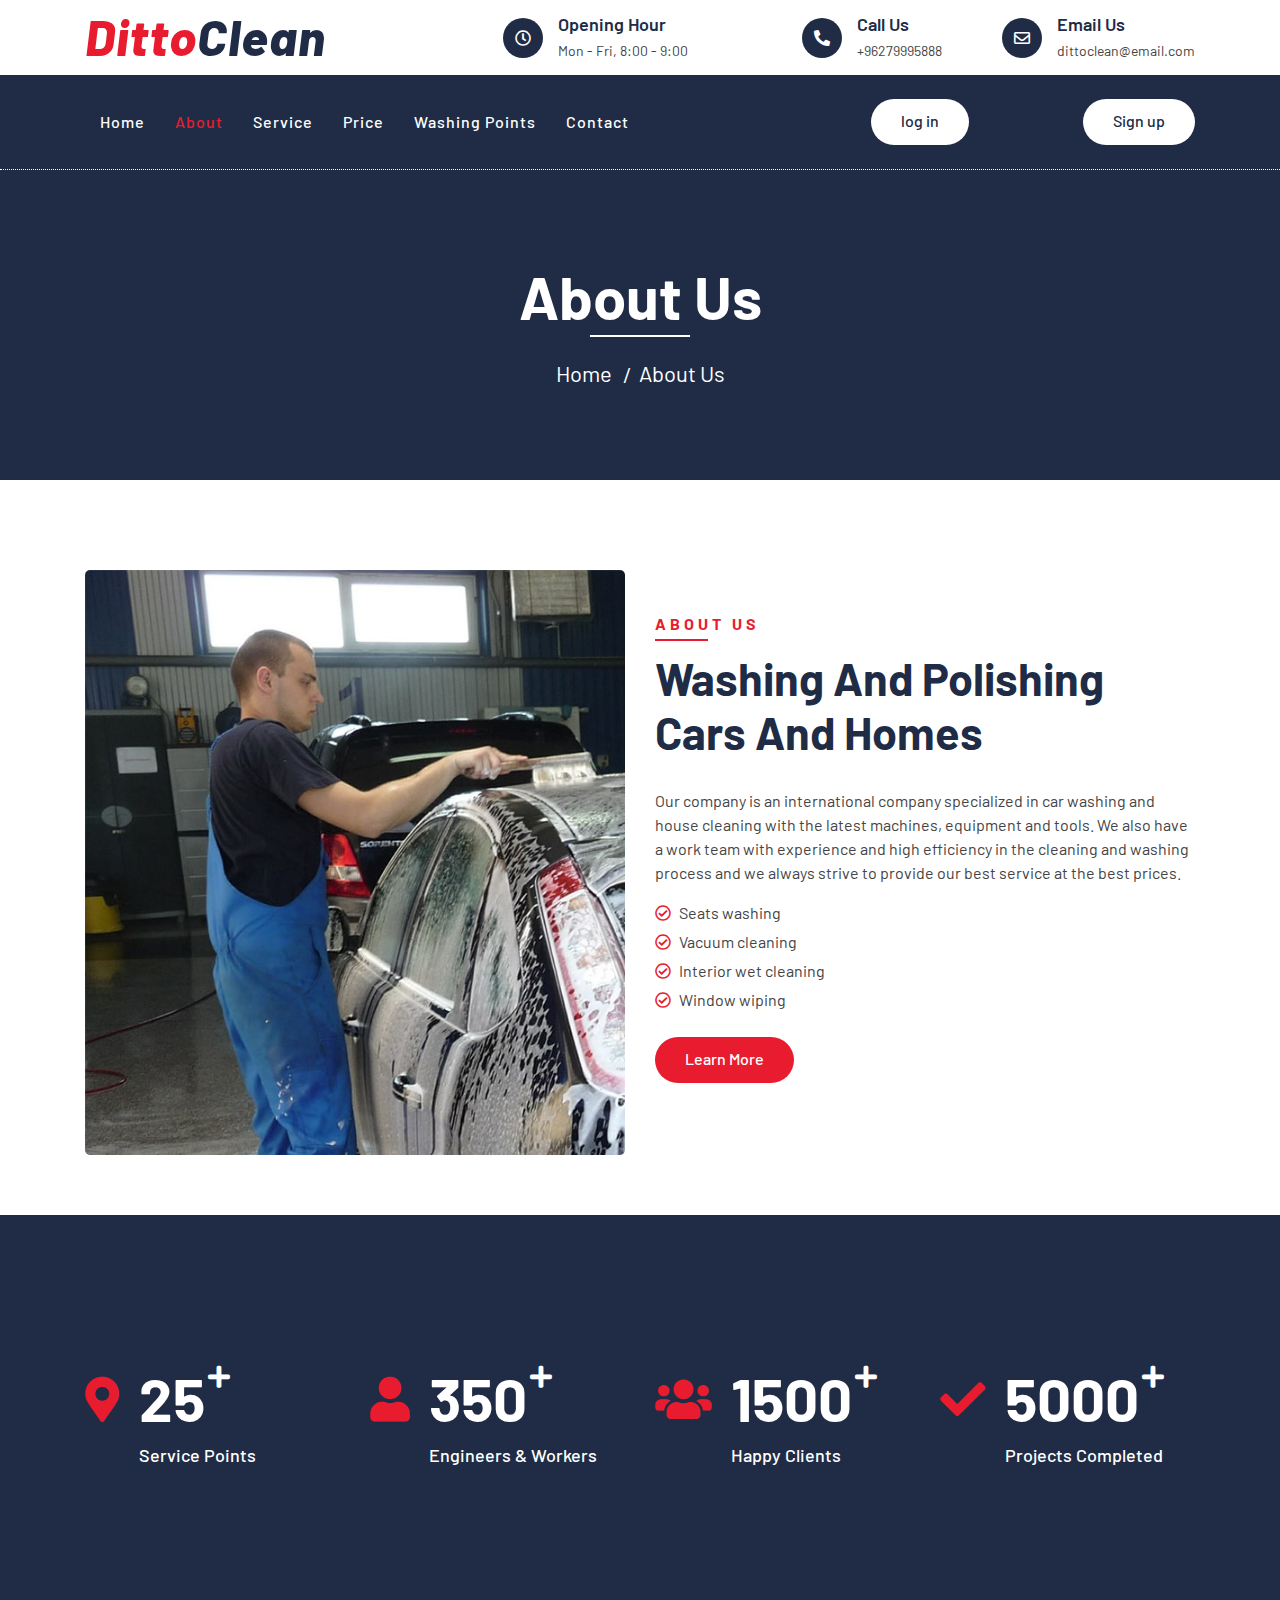
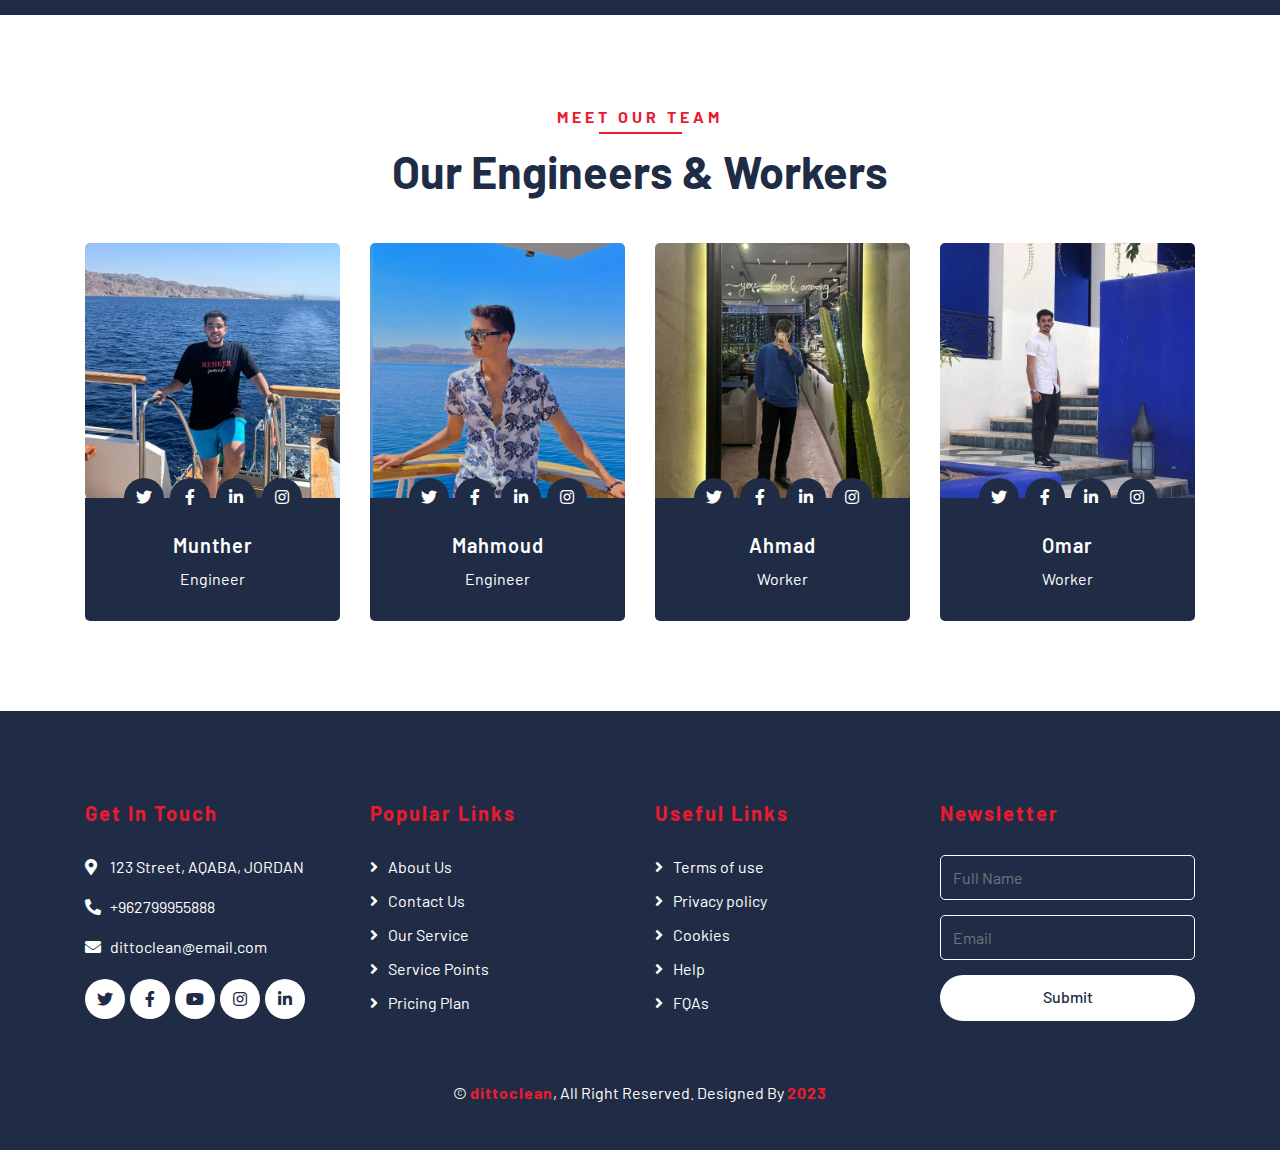
<file: about.html>
<!DOCTYPE html>
<html lang="en">
    <head>
        <meta charset="utf-8">
        <title>AutoWash - Car Wash Website Template</title>
        <meta content="width=device-width, initial-scale=1.0" name="viewport">
        <meta content="Free Website Template" name="keywords">
        <meta content="Free Website Template" name="description">

        <!-- Favicon -->
        <link href="img/favicon.ico" rel="icon">

        <!-- Google Font -->
        <link href="https://fonts.googleapis.com/css2?family=Barlow:wght@400;500;600;700;800;900&display=swap" rel="stylesheet"> 
        
        <!-- CSS Libraries -->
        <link href="https://stackpath.bootstrapcdn.com/bootstrap/4.4.1/css/bootstrap.min.css" rel="stylesheet">
        <link href="https://cdnjs.cloudflare.com/ajax/libs/font-awesome/5.10.0/css/all.min.css" rel="stylesheet">
        <link href="lib/flaticon/font/flaticon.css" rel="stylesheet">
        <link href="lib/animate/animate.min.css" rel="stylesheet">
        <link href="lib/owlcarousel/assets/owl.carousel.min.css" rel="stylesheet">

        <!-- Template Stylesheet -->
        <link href="css/style.css" rel="stylesheet">
    </head>

    <body>
        <!-- Top Bar Start -->
        <div class="top-bar">
            <div class="container">
                <div class="row align-items-center">
                    <div class="col-lg-4 col-md-12">
                        <div class="logo">
                            <a href="index.html">
                                <h1>Ditto<span>Clean</span></h1>
                                <!-- <img src="img/logo.jpg" alt="Logo"> -->
                            </a>
                        </div>
                    </div>
                    <div class="col-lg-8 col-md-7 d-none d-lg-block">
                        <div class="row">
                            <div class="col-4">
                                <div class="top-bar-item">
                                    <div class="top-bar-icon">
                                        <i class="far fa-clock"></i>
                                    </div>
                                    <div class="top-bar-text">
                                        <h3>Opening Hour</h3>
                                        <p>Mon - Fri, 8:00 - 9:00</p>
                                    </div>
                                </div>
                            </div>
                            <div class="col-4">
                                <div class="top-bar-item">
                                    <div class="top-bar-icon">
                                        <i class="fa fa-phone-alt"></i>
                                    </div>
                                    <div class="top-bar-text">
                                        <h3>Call Us</h3>
                                        <p>+96279995888</p>
                                    </div>
                                </div>
                            </div>
                            <div class="col-4">
                                <div class="top-bar-item">
                                    <div class="top-bar-icon">
                                        <i class="far fa-envelope"></i>
                                    </div>
                                    <div class="top-bar-text">
                                        <h3>Email Us</h3>
                                        <p>dittoclean@email.com</p>
                                    </div>
                                </div>
                            </div>
                        </div>
                    </div>
                </div>
            </div>
        </div>
        <!-- Top Bar End -->

        <!-- Nav Bar Start -->
        <div class="nav-bar">
            <div class="container">
                <nav class="navbar navbar-expand-lg bg-dark navbar-dark">
                    <a href="#" class="navbar-brand">MENU</a>
                    <button type="button" class="navbar-toggler" data-toggle="collapse" data-target="#navbarCollapse">
                        <span class="navbar-toggler-icon"></span>
                    </button>

                    <div class="collapse navbar-collapse justify-content-between" id="navbarCollapse">
                        <div class="navbar-nav mr-auto">
                            <a href="index.html" class="nav-item nav-link">Home</a>
                            <a href="about.html" class="nav-item nav-link active">About</a>
                            <a href="service.html" class="nav-item nav-link">Service</a>
                            <a href="price.html" class="nav-item nav-link">Price</a>
                            <a href="location.html" class="nav-item nav-link">Washing Points</a>
                            <!-- <div class="nav-item dropdown">
                                <a href="#" class="nav-link dropdown-toggle" data-toggle="dropdown">Pages</a>
                                <div class="dropdown-menu">
                                    <a href="blog.html" class="dropdown-item">Blog Grid</a>
                                    <a href="single.html" class="dropdown-item">Detail Page</a>
                                    <a href="team.html" class="dropdown-item">Team Member</a>
                                    <a href="booking.html" class="dropdown-item">Schedule Booking</a>
                                </div>
                            </div> -->
                            <a href="contact.html" class="nav-item nav-link">Contact</a>
                        </div>
                        <div class="ml-auto">
                            <a class="btn btn-custom" href="#">log in </a>
                        </div>
                        <div class="ml-auto">
                            <a class="btn btn-custom" href="#">Sign up </a>
                        </div>
                    </div>
                </nav>
            </div>
        </div>
        <!-- Nav Bar End -->
        
        
        <!-- Page Header Start -->
        <div class="page-header">
            <div class="container">
                <div class="row">
                    <div class="col-12">
                        <h2>About Us</h2>
                    </div>
                    <div class="col-12">
                        <a href="">Home</a>
                        <a href="">About Us</a>
                    </div>
                </div>
            </div>
        </div>
        <!-- Page Header End -->
        

        <!-- About Start -->
        <div class="about">
            <div class="container">
                <div class="row align-items-center">
                    <div class="col-lg-6">
                        <div class="about-img">
                            <img src="img/about.jpg" alt="Image">
                        </div>
                    </div>
                    <div class="col-lg-6">
                        <div class="section-header text-left">
                            <p>About Us</p>
                            <h2>Washing and polishing cars and homes</h2>
                        </div>
                        <div class="about-content">
                            <p>
                                Our company is an international company specialized in car washing and house cleaning with the latest machines, equipment and tools. We also have a work team with experience and high efficiency in the cleaning and washing process and we always strive to provide our best service at the best prices.
                            </p>
                            <ul>
                                <li><i class="far fa-check-circle"></i>Seats washing</li>
                                <li><i class="far fa-check-circle"></i>Vacuum cleaning</li>
                                <li><i class="far fa-check-circle"></i>Interior wet cleaning</li>
                                <li><i class="far fa-check-circle"></i>Window wiping</li>
                            </ul>
                            <a class="btn btn-custom" href="">Learn More</a>
                        </div>
                    </div>
                </div>
            </div>
        </div>
        <!-- About End -->
        
        
        <!-- Facts Start -->
        <div class="facts" data-parallax="scroll" data-image-src="img/facts.jpg">
            <div class="container">
                <div class="row">
                    <div class="col-lg-3 col-md-6">
                        <div class="facts-item">
                            <i class="fa fa-map-marker-alt"></i>
                            <div class="facts-text">
                                <h3 data-toggle="counter-up">25</h3>
                                <p>Service Points</p>
                            </div>
                        </div>
                    </div>
                    <div class="col-lg-3 col-md-6">
                        <div class="facts-item">
                            <i class="fa fa-user"></i>
                            <div class="facts-text">
                                <h3 data-toggle="counter-up">350</h3>
                                <p>Engineers & Workers</p>
                            </div>
                        </div>
                    </div>
                    <div class="col-lg-3 col-md-6">
                        <div class="facts-item">
                            <i class="fa fa-users"></i>
                            <div class="facts-text">
                                <h3 data-toggle="counter-up">1500</h3>
                                <p>Happy Clients</p>
                            </div>
                        </div>
                    </div>
                    <div class="col-lg-3 col-md-6">
                        <div class="facts-item">
                            <i class="fa fa-check"></i>
                            <div class="facts-text">
                                <h3 data-toggle="counter-up">5000</h3>
                                <p>Projects Completed</p>
                            </div>
                        </div>
                    </div>
                </div>
            </div>
        </div>
        <!-- Facts End -->


        <!-- Team Start -->
        <div class="team">
            <div class="container">
                <div class="section-header text-center">
                    <p>Meet Our Team</p>
                    <h2>Our Engineers & Workers</h2>
                </div>
                <div class="row">
                    <div class="col-lg-3 col-md-6">
                        <div class="team-item">
                            <div class="team-img">
                                <img src="./img/munth.al.jpg" alt="Team Image">
                            </div>
                            <div class="team-text">
                                <h2>Munther</h2>
                                <p>Engineer</p>
                                <div class="team-social">
                                    <a href=""><i class="fab fa-twitter"></i></a>
                                    <a href=""><i class="fab fa-facebook-f"></i></a>
                                    <a href=""><i class="fab fa-linkedin-in"></i></a>
                                    <a href=""><i class="fab fa-instagram"></i></a>
                                </div>
                            </div>
                        </div>
                    </div>
                    <div class="col-lg-3 col-md-6">
                        <div class="team-item">
                            <div class="team-img">
                                <img src="./img/ma.j.jpg" alt="Team Image">
                            </div>
                            <div class="team-text">
                                <h2>Mahmoud</h2>
                                <p>Engineer</p>
                                <div class="team-social">
                                    <a href=""><i class="fab fa-twitter"></i></a>
                                    <a href=""><i class="fab fa-facebook-f"></i></a>
                                    <a href=""><i class="fab fa-linkedin-in"></i></a>
                                    <a href=""><i class="fab fa-instagram"></i></a>
                                </div>
                            </div>
                        </div>
                    </div>
                    <div class="col-lg-3 col-md-6">
                        <div class="team-item">
                            <div class="team-img">
                                <img src="./img/ahm.y.jpg" alt="Team Image">
                            </div>
                            <div class="team-text">
                                <h2>Ahmad</h2>
                                <p>Worker</p>
                                <div class="team-social">
                                    <a href=""><i class="fab fa-twitter"></i></a>
                                    <a href=""><i class="fab fa-facebook-f"></i></a>
                                    <a href=""><i class="fab fa-linkedin-in"></i></a>
                                    <a href=""><i class="fab fa-instagram"></i></a>
                                </div>
                            </div>
                        </div>
                    </div>
                    <div class="col-lg-3 col-md-6">
                        <div class="team-item">
                            <div class="team-img">
                                <img src="./img/oma.sa.jpg" alt="Team Image">
                            </div>
                            <div class="team-text">
                                <h2>Omar</h2>
                                <p>Worker</p>
                                <div class="team-social">
                                    <a href=""><i class="fab fa-twitter"></i></a>
                                    <a href=""><i class="fab fa-facebook-f"></i></a>
                                    <a href=""><i class="fab fa-linkedin-in"></i></a>
                                    <a href=""><i class="fab fa-instagram"></i></a>
                                </div>
                            </div>
                        </div>
                    </div>
                </div>
            </div>
        </div>
        <!-- Team End -->


        <!-- Footer Start -->
        <div class="footer">
            <div class="container">
                <div class="row">
                    <div class="col-lg-3 col-md-6">
                        <div class="footer-contact">
                            <h2>Get In Touch</h2>
                            <p><i class="fa fa-map-marker-alt"></i>123 Street, AQABA, JORDAN</p>
                            <p><i class="fa fa-phone-alt"></i>+962799955888</p>
                            <p><i class="fa fa-envelope"></i>dittoclean@email.com</p>
                            <div class="footer-social">
                                <a class="btn" href=""><i class="fab fa-twitter"></i></a>
                                <a class="btn" href=""><i class="fab fa-facebook-f"></i></a>
                                <a class="btn" href=""><i class="fab fa-youtube"></i></a>
                                <a class="btn" href=""><i class="fab fa-instagram"></i></a>
                                <a class="btn" href=""><i class="fab fa-linkedin-in"></i></a>
                            </div>
                        </div>
                    </div>
                    <div class="col-lg-3 col-md-6">
                        <div class="footer-link">
                            <h2>Popular Links</h2>
                            <a href="">About Us</a>
                            <a href="">Contact Us</a>
                            <a href="">Our Service</a>
                            <a href="">Service Points</a>
                            <a href="">Pricing Plan</a>
                        </div>
                    </div>
                    <div class="col-lg-3 col-md-6">
                        <div class="footer-link">
                            <h2>Useful Links</h2>
                            <a href="">Terms of use</a>
                            <a href="">Privacy policy</a>
                            <a href="">Cookies</a>
                            <a href="">Help</a>
                            <a href="">FQAs</a>
                        </div>
                    </div>
                    <div class="col-lg-3 col-md-6">
                        <div class="footer-newsletter">
                            <h2>Newsletter</h2>
                            <form>
                                <input class="form-control" placeholder="Full Name">
                                <input class="form-control" placeholder="Email">
                                <button class="btn btn-custom">Submit</button>
                            </form>
                        </div>
                    </div>
                </div>
            </div>
            <div class="container copyright">
                <p>&copy; <a href="#">dittoclean</a>, All Right Reserved. Designed By <a href="https://htmlcodex.com">2023</a></p>
            </div>
        </div>
        <!-- Footer End -->
        
        <!-- Back to top button -->
        <a href="#" class="back-to-top"><i class="fa fa-chevron-up"></i></a>
        
        <!-- Pre Loader -->
        <div id="loader" class="show">
            <div class="loader"></div>
        </div>

        <!-- JavaScript Libraries -->
        <script src="https://code.jquery.com/jquery-3.4.1.min.js"></script>
        <script src="https://stackpath.bootstrapcdn.com/bootstrap/4.4.1/js/bootstrap.bundle.min.js"></script>
        <script src="lib/easing/easing.min.js"></script>
        <script src="lib/owlcarousel/owl.carousel.min.js"></script>
        <script src="lib/waypoints/waypoints.min.js"></script>
        <script src="lib/counterup/counterup.min.js"></script>
        
        <!-- Contact Javascript File -->
        <script src="mail/jqBootstrapValidation.min.js"></script>
        <script src="mail/contact.js"></script>

        <!-- Template Javascript -->
        <script src="js/main.js"></script>
    </body>
</html>
</file>
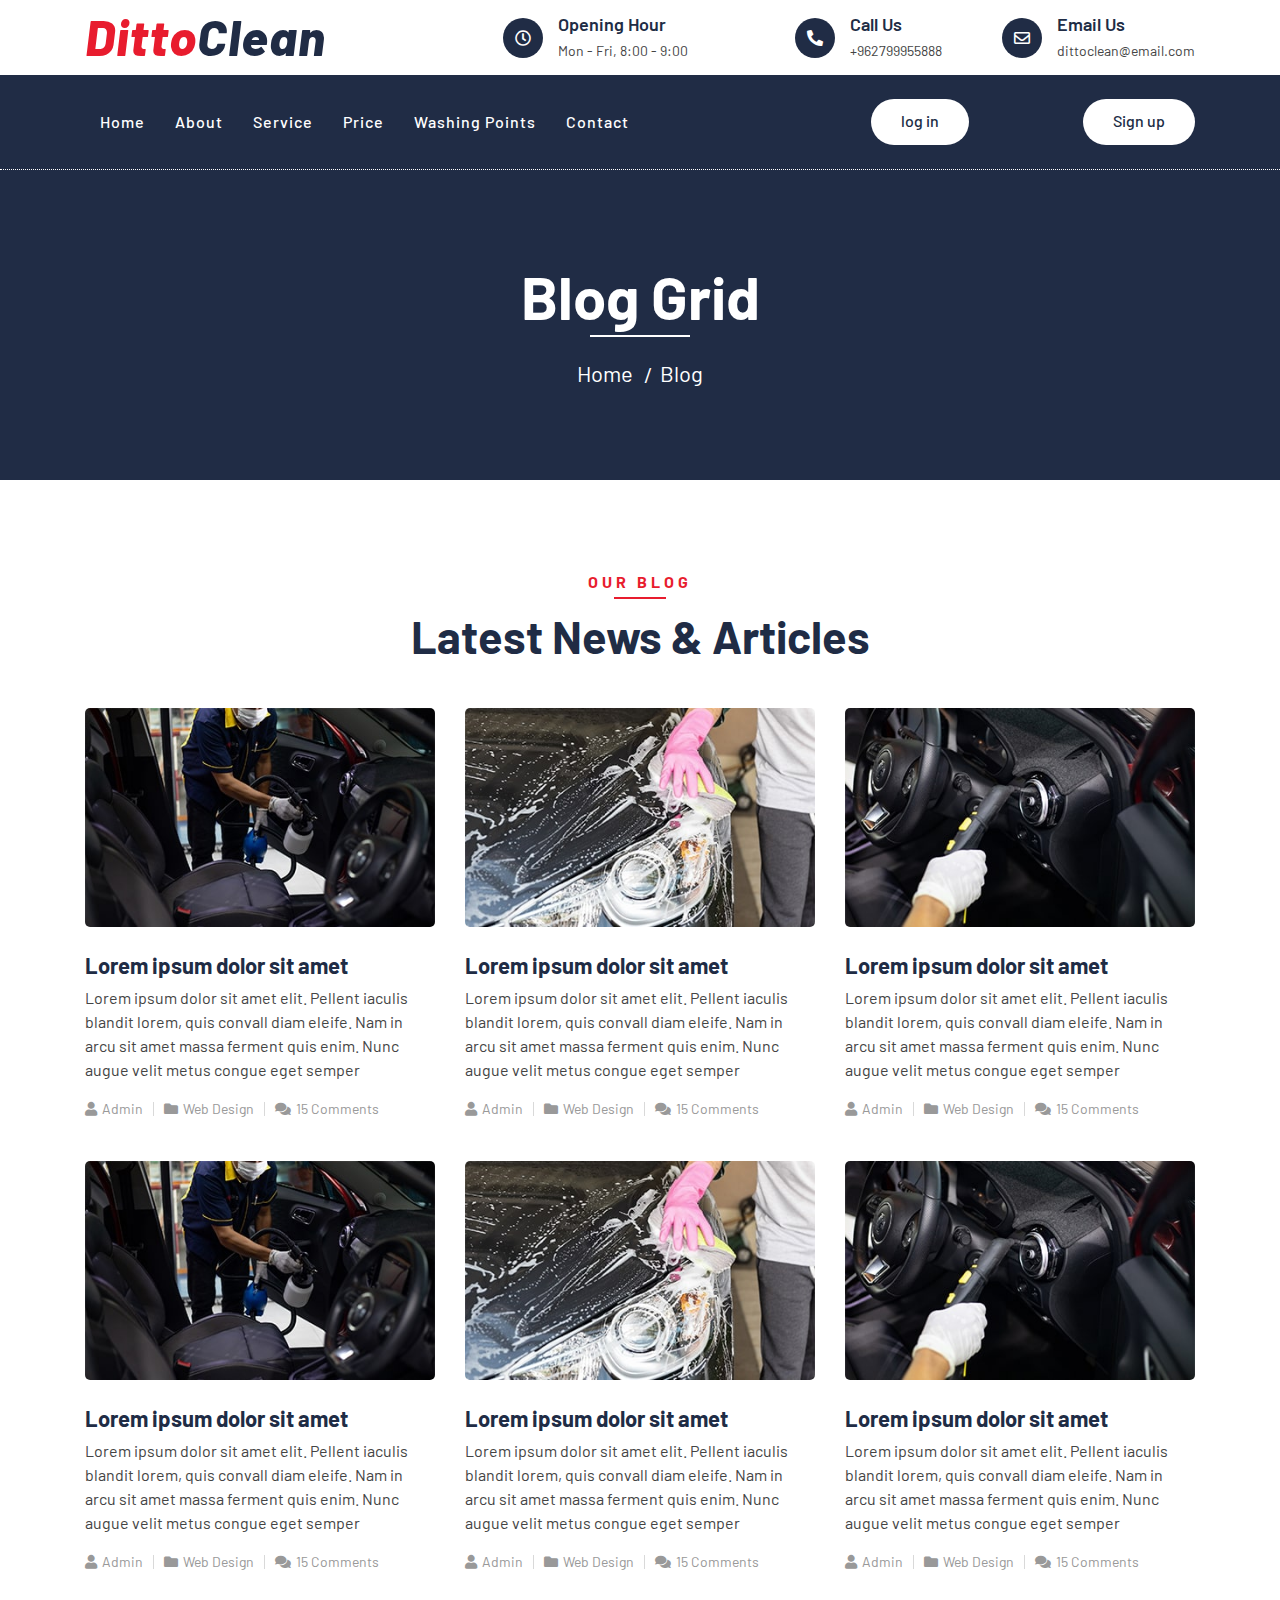
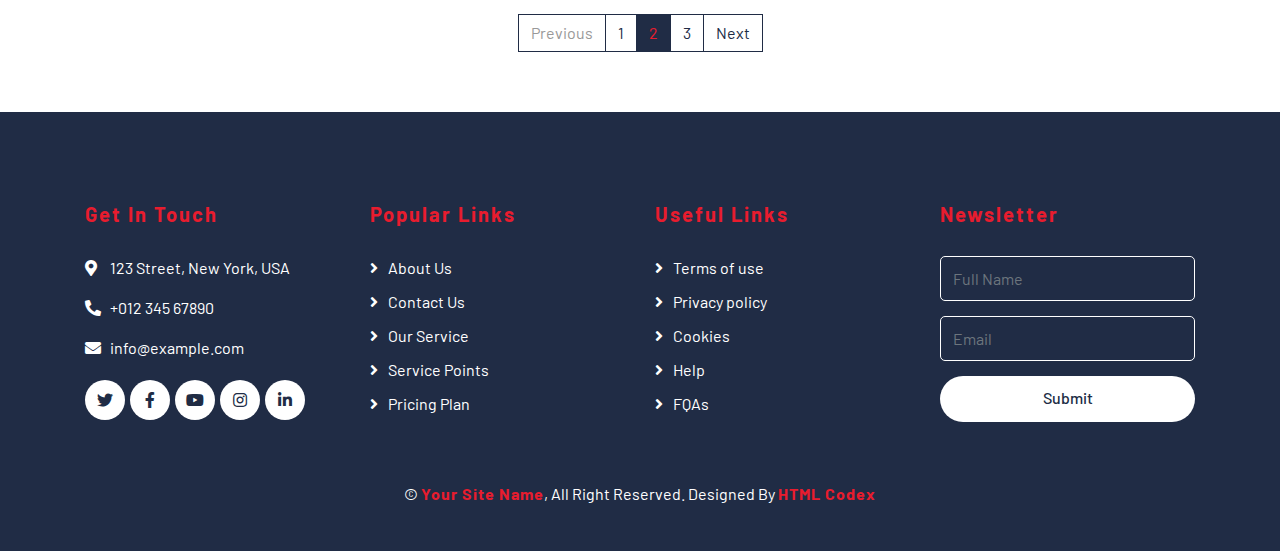
<file: blog.html>
<!DOCTYPE html>
<html lang="en">
    <head>
        <meta charset="utf-8">
        <title>AutoWash - Car Wash Website Template</title>
        <meta content="width=device-width, initial-scale=1.0" name="viewport">
        <meta content="Free Website Template" name="keywords">
        <meta content="Free Website Template" name="description">

        <!-- Favicon -->
        <link href="img/favicon.ico" rel="icon">

        <!-- Google Font -->
        <link href="https://fonts.googleapis.com/css2?family=Barlow:wght@400;500;600;700;800;900&display=swap" rel="stylesheet"> 
        
        <!-- CSS Libraries -->
        <link href="https://stackpath.bootstrapcdn.com/bootstrap/4.4.1/css/bootstrap.min.css" rel="stylesheet">
        <link href="https://cdnjs.cloudflare.com/ajax/libs/font-awesome/5.10.0/css/all.min.css" rel="stylesheet">
        <link href="lib/flaticon/font/flaticon.css" rel="stylesheet">
        <link href="lib/animate/animate.min.css" rel="stylesheet">
        <link href="lib/owlcarousel/assets/owl.carousel.min.css" rel="stylesheet">

        <!-- Template Stylesheet -->
        <link href="css/style.css" rel="stylesheet">
    </head>

    <body>
        <!-- Top Bar Start -->
        <div class="top-bar">
            <div class="container">
                <div class="row align-items-center">
                    <div class="col-lg-4 col-md-12">
                        <div class="logo">
                            <a href="index.html">
                                <h1>Ditto<span>Clean</span></h1>
                                <!-- <img src="img/logo.jpg" alt="Logo"> -->
                            </a>
                        </div>
                    </div>
                    <div class="col-lg-8 col-md-7 d-none d-lg-block">
                        <div class="row">
                            <div class="col-4">
                                <div class="top-bar-item">
                                    <div class="top-bar-icon">
                                        <i class="far fa-clock"></i>
                                    </div>
                                    <div class="top-bar-text">
                                        <h3>Opening Hour</h3>
                                        <p>Mon - Fri, 8:00 - 9:00</p>
                                    </div>
                                </div>
                            </div>
                            <div class="col-4">
                                <div class="top-bar-item">
                                    <div class="top-bar-icon">
                                        <i class="fa fa-phone-alt"></i>
                                    </div>
                                    <div class="top-bar-text">
                                        <h3>Call Us</h3>
                                        <p>+962799955888</p>
                                    </div>
                                </div>
                            </div>
                            <div class="col-4">
                                <div class="top-bar-item">
                                    <div class="top-bar-icon">
                                        <i class="far fa-envelope"></i>
                                    </div>
                                    <div class="top-bar-text">
                                        <h3>Email Us</h3>
                                        <p>dittoclean@email.com</p>
                                    </div>
                                </div>
                            </div>
                        </div>
                    </div>
                </div>
            </div>
        </div>
        <!-- Top Bar End -->

        <!-- Nav Bar Start -->
        <div class="nav-bar">
            <div class="container">
                <nav class="navbar navbar-expand-lg bg-dark navbar-dark">
                    <a href="#" class="navbar-brand">MENU</a>
                    <button type="button" class="navbar-toggler" data-toggle="collapse" data-target="#navbarCollapse">
                        <span class="navbar-toggler-icon"></span>
                    </button>

                    <div class="collapse navbar-collapse justify-content-between" id="navbarCollapse">
                        <div class="navbar-nav mr-auto">
                            <a href="index.html" class="nav-item nav-link">Home</a>
                            <a href="about.html" class="nav-item nav-link">About</a>
                            <a href="service.html" class="nav-item nav-link">Service</a>
                            <a href="price.html" class="nav-item nav-link">Price</a>
                            <a href="location.html" class="nav-item nav-link">Washing Points</a>
                            <!-- <div class="nav-item dropdown">
                                <a href="#" class="nav-link dropdown-toggle active" data-toggle="dropdown">Pages</a>
                                <div class="dropdown-menu">
                                    <a href="blog.html" class="dropdown-item">Blog Grid</a>
                                    <a href="single.html" class="dropdown-item">Detail Page</a>
                                    <a href="team.html" class="dropdown-item">Team Member</a>
                                    <a href="booking.html" class="dropdown-item">Schedule Booking</a>
                                </div>
                            </div> -->
                            <a href="contact.html" class="nav-item nav-link">Contact</a>
                        </div>
                        <div class="ml-auto">
                            <a class="btn btn-custom" href="#">log in </a>
                        </div>
                        <div class="ml-auto">
                            <a class="btn btn-custom" href="#">Sign up </a>
                        </div>
                    </div>
                </nav>
            </div>
        </div>
        <!-- Nav Bar End -->
        
        
        <!-- Page Header Start -->
        <div class="page-header">
            <div class="container">
                <div class="row">
                    <div class="col-12">
                        <h2>Blog Grid</h2>
                    </div>
                    <div class="col-12">
                        <a href="">Home</a>
                        <a href="">Blog</a>
                    </div>
                </div>
            </div>
        </div>
        <!-- Page Header End -->
        
        
        <!-- Blog Start -->
        <div class="blog">
            <div class="container">
                <div class="section-header text-center">
                    <p>Our Blog</p>
                    <h2>Latest news & articles</h2>
                </div>
                <div class="row">
                    <div class="col-lg-4">
                        <div class="blog-item">
                            <div class="blog-img">
                                <img src="img/blog-1.jpg" alt="Image">
                                <div class="meta-date">
                                    <span>01</span>
                                    <strong>Jan</strong>
                                    <span>2045</span>
                                </div>
                            </div>
                            <div class="blog-text">
                                <h3><a href="#">Lorem ipsum dolor sit amet</a></h3>
                                <p>
                                    Lorem ipsum dolor sit amet elit. Pellent iaculis blandit lorem, quis convall diam eleife. Nam in arcu sit amet massa ferment quis enim. Nunc  augue velit metus congue eget semper
                                </p>
                            </div>
                            <div class="blog-meta">
                                <p><i class="fa fa-user"></i><a href="">Admin</a></p>
                                <p><i class="fa fa-folder"></i><a href="">Web Design</a></p>
                                <p><i class="fa fa-comments"></i><a href="">15 Comments</a></p>
                            </div>
                        </div>
                    </div>
                    <div class="col-lg-4">
                        <div class="blog-item">
                            <div class="blog-img">
                                <img src="img/blog-2.jpg" alt="Image">
                                <div class="meta-date">
                                    <span>01</span>
                                    <strong>Jan</strong>
                                    <span>2045</span>
                                </div>
                            </div>
                            <div class="blog-text">
                                <h3><a href="#">Lorem ipsum dolor sit amet</a></h3>
                                <p>
                                    Lorem ipsum dolor sit amet elit. Pellent iaculis blandit lorem, quis convall diam eleife. Nam in arcu sit amet massa ferment quis enim. Nunc  augue velit metus congue eget semper
                                </p>
                            </div>
                            <div class="blog-meta">
                                <p><i class="fa fa-user"></i><a href="">Admin</a></p>
                                <p><i class="fa fa-folder"></i><a href="">Web Design</a></p>
                                <p><i class="fa fa-comments"></i><a href="">15 Comments</a></p>
                            </div>
                        </div>
                    </div>
                    <div class="col-lg-4">
                        <div class="blog-item">
                            <div class="blog-img">
                                <img src="img/blog-3.jpg" alt="Image">
                                <div class="meta-date">
                                    <span>01</span>
                                    <strong>Jan</strong>
                                    <span>2045</span>
                                </div>
                            </div>
                            <div class="blog-text">
                                <h3><a href="#">Lorem ipsum dolor sit amet</a></h3>
                                <p>
                                    Lorem ipsum dolor sit amet elit. Pellent iaculis blandit lorem, quis convall diam eleife. Nam in arcu sit amet massa ferment quis enim. Nunc  augue velit metus congue eget semper
                                </p>
                            </div>
                            <div class="blog-meta">
                                <p><i class="fa fa-user"></i><a href="">Admin</a></p>
                                <p><i class="fa fa-folder"></i><a href="">Web Design</a></p>
                                <p><i class="fa fa-comments"></i><a href="">15 Comments</a></p>
                            </div>
                        </div>
                    </div>
                    <div class="col-lg-4">
                        <div class="blog-item">
                            <div class="blog-img">
                                <img src="img/blog-1.jpg" alt="Image">
                                <div class="meta-date">
                                    <span>01</span>
                                    <strong>Jan</strong>
                                    <span>2045</span>
                                </div>
                            </div>
                            <div class="blog-text">
                                <h3><a href="#">Lorem ipsum dolor sit amet</a></h3>
                                <p>
                                    Lorem ipsum dolor sit amet elit. Pellent iaculis blandit lorem, quis convall diam eleife. Nam in arcu sit amet massa ferment quis enim. Nunc  augue velit metus congue eget semper
                                </p>
                            </div>
                            <div class="blog-meta">
                                <p><i class="fa fa-user"></i><a href="">Admin</a></p>
                                <p><i class="fa fa-folder"></i><a href="">Web Design</a></p>
                                <p><i class="fa fa-comments"></i><a href="">15 Comments</a></p>
                            </div>
                        </div>
                    </div>
                    <div class="col-lg-4">
                        <div class="blog-item">
                            <div class="blog-img">
                                <img src="img/blog-2.jpg" alt="Image">
                                <div class="meta-date">
                                    <span>01</span>
                                    <strong>Jan</strong>
                                    <span>2045</span>
                                </div>
                            </div>
                            <div class="blog-text">
                                <h3><a href="#">Lorem ipsum dolor sit amet</a></h3>
                                <p>
                                    Lorem ipsum dolor sit amet elit. Pellent iaculis blandit lorem, quis convall diam eleife. Nam in arcu sit amet massa ferment quis enim. Nunc  augue velit metus congue eget semper
                                </p>
                            </div>
                            <div class="blog-meta">
                                <p><i class="fa fa-user"></i><a href="">Admin</a></p>
                                <p><i class="fa fa-folder"></i><a href="">Web Design</a></p>
                                <p><i class="fa fa-comments"></i><a href="">15 Comments</a></p>
                            </div>
                        </div>
                    </div>
                    <div class="col-lg-4">
                        <div class="blog-item">
                            <div class="blog-img">
                                <img src="img/blog-3.jpg" alt="Image">
                                <div class="meta-date">
                                    <span>01</span>
                                    <strong>Jan</strong>
                                    <span>2045</span>
                                </div>
                            </div>
                            <div class="blog-text">
                                <h3><a href="#">Lorem ipsum dolor sit amet</a></h3>
                                <p>
                                    Lorem ipsum dolor sit amet elit. Pellent iaculis blandit lorem, quis convall diam eleife. Nam in arcu sit amet massa ferment quis enim. Nunc  augue velit metus congue eget semper
                                </p>
                            </div>
                            <div class="blog-meta">
                                <p><i class="fa fa-user"></i><a href="">Admin</a></p>
                                <p><i class="fa fa-folder"></i><a href="">Web Design</a></p>
                                <p><i class="fa fa-comments"></i><a href="">15 Comments</a></p>
                            </div>
                        </div>
                    </div>
                </div>
                <div class="row">
                    <div class="col-12">
                        <ul class="pagination justify-content-center">
                            <li class="page-item disabled"><a class="page-link" href="#">Previous</a></li>
                            <li class="page-item"><a class="page-link" href="#">1</a></li>
                            <li class="page-item active"><a class="page-link" href="#">2</a></li>
                            <li class="page-item"><a class="page-link" href="#">3</a></li>
                            <li class="page-item"><a class="page-link" href="#">Next</a></li>
                        </ul> 
                    </div>
                </div>
            </div>
        </div>
        <!-- Blog End -->


        <!-- Footer Start -->
        <div class="footer">
            <div class="container">
                <div class="row">
                    <div class="col-lg-3 col-md-6">
                        <div class="footer-contact">
                            <h2>Get In Touch</h2>
                            <p><i class="fa fa-map-marker-alt"></i>123 Street, New York, USA</p>
                            <p><i class="fa fa-phone-alt"></i>+012 345 67890</p>
                            <p><i class="fa fa-envelope"></i>info@example.com</p>
                            <div class="footer-social">
                                <a class="btn" href=""><i class="fab fa-twitter"></i></a>
                                <a class="btn" href=""><i class="fab fa-facebook-f"></i></a>
                                <a class="btn" href=""><i class="fab fa-youtube"></i></a>
                                <a class="btn" href=""><i class="fab fa-instagram"></i></a>
                                <a class="btn" href=""><i class="fab fa-linkedin-in"></i></a>
                            </div>
                        </div>
                    </div>
                    <div class="col-lg-3 col-md-6">
                        <div class="footer-link">
                            <h2>Popular Links</h2>
                            <a href="">About Us</a>
                            <a href="">Contact Us</a>
                            <a href="">Our Service</a>
                            <a href="">Service Points</a>
                            <a href="">Pricing Plan</a>
                        </div>
                    </div>
                    <div class="col-lg-3 col-md-6">
                        <div class="footer-link">
                            <h2>Useful Links</h2>
                            <a href="">Terms of use</a>
                            <a href="">Privacy policy</a>
                            <a href="">Cookies</a>
                            <a href="">Help</a>
                            <a href="">FQAs</a>
                        </div>
                    </div>
                    <div class="col-lg-3 col-md-6">
                        <div class="footer-newsletter">
                            <h2>Newsletter</h2>
                            <form>
                                <input class="form-control" placeholder="Full Name">
                                <input class="form-control" placeholder="Email">
                                <button class="btn btn-custom">Submit</button>
                            </form>
                        </div>
                    </div>
                </div>
            </div>
            <div class="container copyright">
                <p>&copy; <a href="#">Your Site Name</a>, All Right Reserved. Designed By <a href="https://htmlcodex.com">HTML Codex</a></p>
            </div>
        </div>
        <!-- Footer End -->
        
        <!-- Back to top button -->
        <a href="#" class="back-to-top"><i class="fa fa-chevron-up"></i></a>
        
        <!-- Pre Loader -->
        <div id="loader" class="show">
            <div class="loader"></div>
        </div>

        <!-- JavaScript Libraries -->
        <script src="https://code.jquery.com/jquery-3.4.1.min.js"></script>
        <script src="https://stackpath.bootstrapcdn.com/bootstrap/4.4.1/js/bootstrap.bundle.min.js"></script>
        <script src="lib/easing/easing.min.js"></script>
        <script src="lib/owlcarousel/owl.carousel.min.js"></script>
        <script src="lib/waypoints/waypoints.min.js"></script>
        <script src="lib/counterup/counterup.min.js"></script>
        
        <!-- Contact Javascript File -->
        <script src="mail/jqBootstrapValidation.min.js"></script>
        <script src="mail/contact.js"></script>

        <!-- Template Javascript -->
        <script src="js/main.js"></script>
    </body>
</html>
</file>
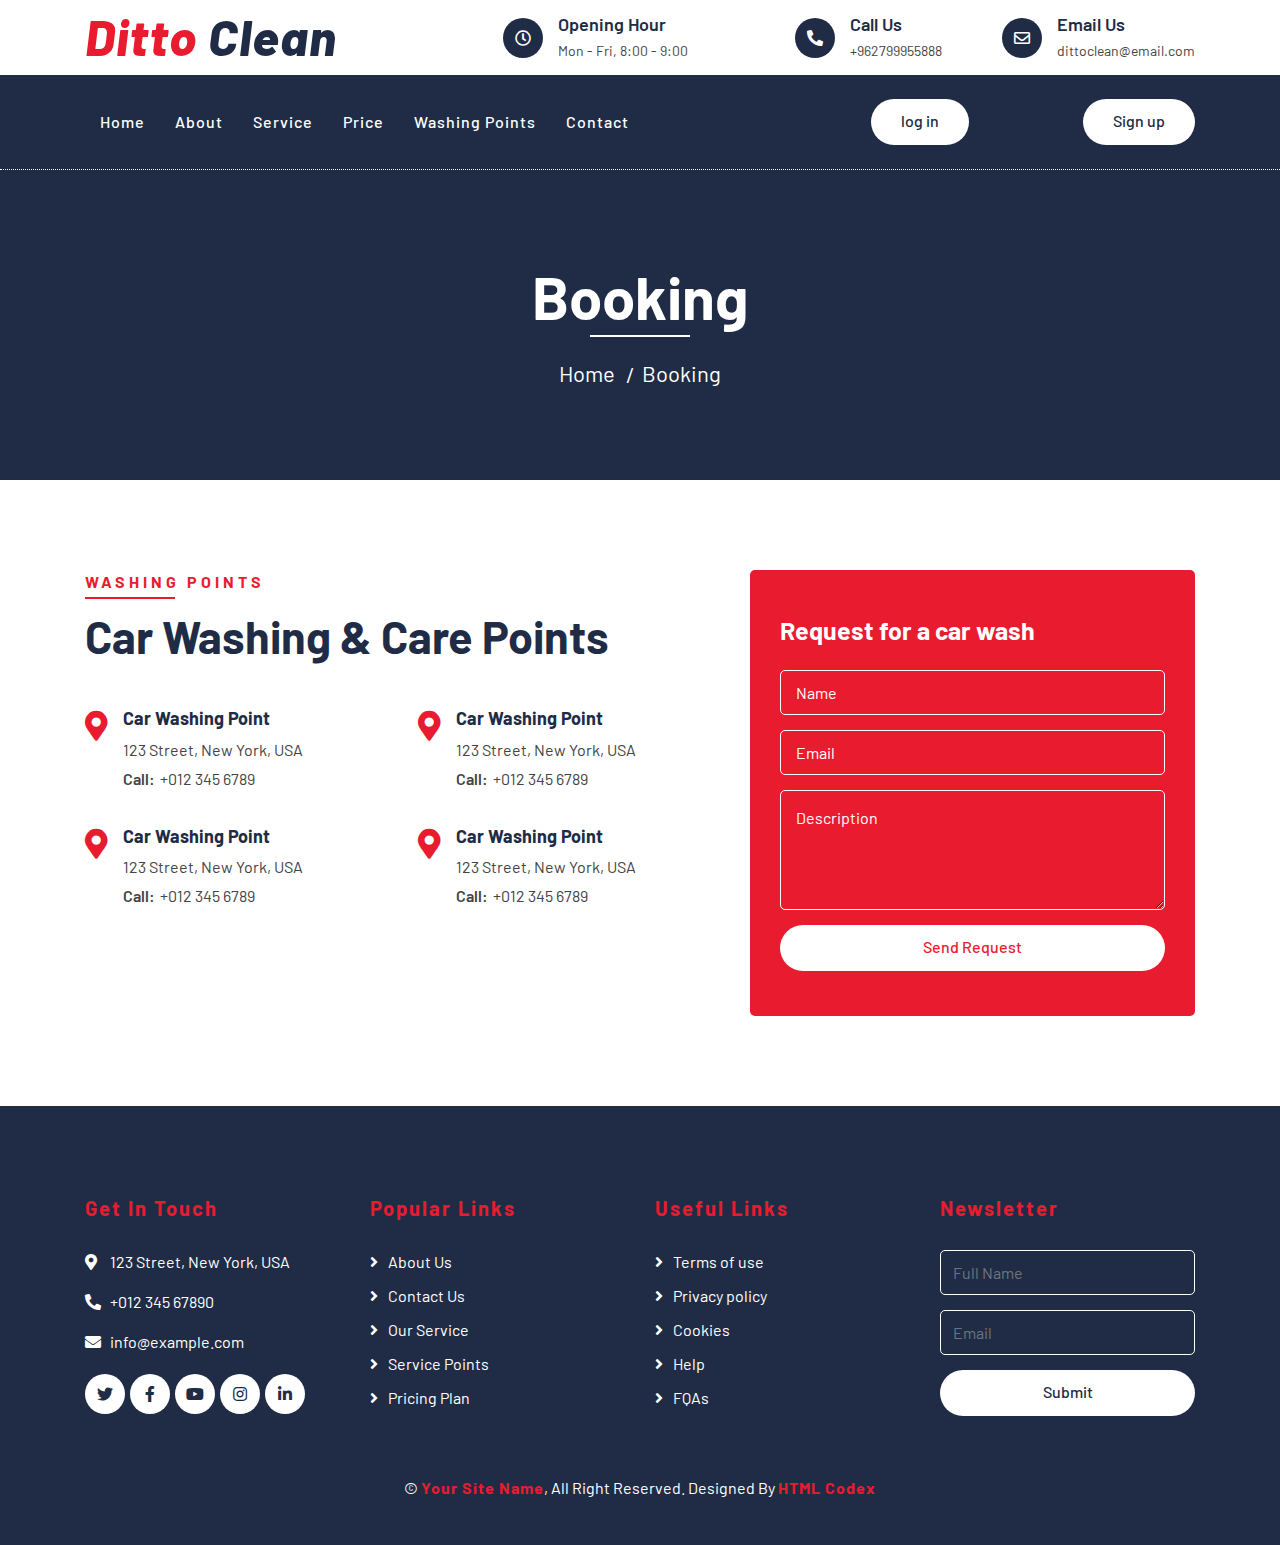
<file: booking.html>
<!DOCTYPE html>
<html lang="en">
    <head>
        <meta charset="utf-8">
        <title>AutoWash - Car Wash Website Template</title>
        <meta content="width=device-width, initial-scale=1.0" name="viewport">
        <meta content="Free Website Template" name="keywords">
        <meta content="Free Website Template" name="description">

        <!-- Favicon -->
        <link href="img/favicon.ico" rel="icon">

        <!-- Google Font -->
        <link href="https://fonts.googleapis.com/css2?family=Barlow:wght@400;500;600;700;800;900&display=swap" rel="stylesheet"> 
        
        <!-- CSS Libraries -->
        <link href="https://stackpath.bootstrapcdn.com/bootstrap/4.4.1/css/bootstrap.min.css" rel="stylesheet">
        <link href="https://cdnjs.cloudflare.com/ajax/libs/font-awesome/5.10.0/css/all.min.css" rel="stylesheet">
        <link href="lib/flaticon/font/flaticon.css" rel="stylesheet">
        <link href="lib/animate/animate.min.css" rel="stylesheet">
        <link href="lib/owlcarousel/assets/owl.carousel.min.css" rel="stylesheet">

        <!-- Template Stylesheet -->
        <link href="css/style.css" rel="stylesheet">
    </head>

    <body>
        <!-- Top Bar Start -->
        <div class="top-bar">
            <div class="container">
                <div class="row align-items-center">
                    <div class="col-lg-4 col-md-12">
                        <div class="logo">
                            <a href="index.html">
                                <h1>Ditto <span>Clean</span></h1>
                                <!-- <img src="img/logo.jpg" alt="Logo"> -->
                            </a>
                        </div>
                    </div>
                    <div class="col-lg-8 col-md-7 d-none d-lg-block">
                        <div class="row">
                            <div class="col-4">
                                <div class="top-bar-item">
                                    <div class="top-bar-icon">
                                        <i class="far fa-clock"></i>
                                    </div>
                                    <div class="top-bar-text">
                                        <h3>Opening Hour</h3>
                                        <p>Mon - Fri, 8:00 - 9:00</p>
                                    </div>
                                </div>
                            </div>
                            <div class="col-4">
                                <div class="top-bar-item">
                                    <div class="top-bar-icon">
                                        <i class="fa fa-phone-alt"></i>
                                    </div>
                                    <div class="top-bar-text">
                                        <h3>Call Us</h3>
                                        <p>+962799955888</p>
                                    </div>
                                </div>
                            </div>
                            <div class="col-4">
                                <div class="top-bar-item">
                                    <div class="top-bar-icon">
                                        <i class="far fa-envelope"></i>
                                    </div>
                                    <div class="top-bar-text">
                                        <h3>Email Us</h3>
                                        <p>dittoclean@email.com</p>
                                    </div>
                                </div>
                            </div>
                        </div>
                    </div>
                </div>
            </div>
        </div>
        <!-- Top Bar End -->

        <!-- Nav Bar Start -->
        <div class="nav-bar">
            <div class="container">
                <nav class="navbar navbar-expand-lg bg-dark navbar-dark">
                    <a href="#" class="navbar-brand">MENU</a>
                    <button type="button" class="navbar-toggler" data-toggle="collapse" data-target="#navbarCollapse">
                        <span class="navbar-toggler-icon"></span>
                    </button>

                    <div class="collapse navbar-collapse justify-content-between" id="navbarCollapse">
                        <div class="navbar-nav mr-auto">
                            <a href="index.html" class="nav-item nav-link">Home</a>
                            <a href="about.html" class="nav-item nav-link">About</a>
                            <a href="service.html" class="nav-item nav-link">Service</a>
                            <a href="price.html" class="nav-item nav-link">Price</a>
                            <a href="location.html" class="nav-item nav-link">Washing Points</a>
                            <!-- <div class="nav-item dropdown">
                                <a href="#" class="nav-link dropdown-toggle active" data-toggle="dropdown">Pages</a>
                                <div class="dropdown-menu">
                                    <a href="blog.html" class="dropdown-item">Blog Grid</a>
                                    <a href="single.html" class="dropdown-item">Detail Page</a>
                                    <a href="team.html" class="dropdown-item">Team Member</a>
                                    <a href="booking.html" class="dropdown-item">Schedule Booking</a>
                                </div>
                            </div> -->
                            <a href="contact.html" class="nav-item nav-link">Contact</a>
                        </div>
                        <div class="ml-auto">
                            <a class="btn btn-custom" href="#">log in </a>
                        </div>
                        <div class="ml-auto">
                            <a class="btn btn-custom" href="#">Sign up </a>
                        </div>
                    </div>
                </nav>
            </div>
        </div>
        <!-- Nav Bar End -->
        
        
        <!-- Page Header Start -->
        <div class="page-header">
            <div class="container">
                <div class="row">
                    <div class="col-12">
                        <h2>Booking</h2>
                    </div>
                    <div class="col-12">
                        <a href="">Home</a>
                        <a href="">Booking</a>
                    </div>
                </div>
            </div>
        </div>
        <!-- Page Header End -->
        
        
        <!-- Location Start -->
        <div class="location">
            <div class="container">
                <div class="row">
                    <div class="col-lg-7">
                        <div class="section-header text-left">
                            <p>Washing Points</p>
                            <h2>Car Washing & Care Points</h2>
                        </div>
                        <div class="row">
                            <div class="col-md-6">
                                <div class="location-item">
                                    <i class="fa fa-map-marker-alt"></i>
                                    <div class="location-text">
                                        <h3>Car Washing Point</h3>
                                        <p>123 Street, New York, USA</p>
                                        <p><strong>Call:</strong>+012 345 6789</p>
                                    </div>
                                </div>
                            </div>
                            <div class="col-md-6">
                                <div class="location-item">
                                    <i class="fa fa-map-marker-alt"></i>
                                    <div class="location-text">
                                        <h3>Car Washing Point</h3>
                                        <p>123 Street, New York, USA</p>
                                        <p><strong>Call:</strong>+012 345 6789</p>
                                    </div>
                                </div>
                            </div>
                            <div class="col-md-6">
                                <div class="location-item">
                                    <i class="fa fa-map-marker-alt"></i>
                                    <div class="location-text">
                                        <h3>Car Washing Point</h3>
                                        <p>123 Street, New York, USA</p>
                                        <p><strong>Call:</strong>+012 345 6789</p>
                                    </div>
                                </div>
                            </div>
                            <div class="col-md-6">
                                <div class="location-item">
                                    <i class="fa fa-map-marker-alt"></i>
                                    <div class="location-text">
                                        <h3>Car Washing Point</h3>
                                        <p>123 Street, New York, USA</p>
                                        <p><strong>Call:</strong>+012 345 6789</p>
                                    </div>
                                </div>
                            </div>
                        </div>
                    </div>
                    <div class="col-lg-5">
                        <div class="location-form">
                            <h3>Request for a car wash</h3>
                            <form>
                                <div class="control-group">
                                    <input type="text" class="form-control" placeholder="Name" required="required" />
                                </div>
                                <div class="control-group">
                                    <input type="email" class="form-control" placeholder="Email" required="required" />
                                </div>
                                <div class="control-group">
                                    <textarea class="form-control" placeholder="Description" required="required"></textarea>
                                </div>
                                <div>
                                    <button class="btn btn-custom" type="submit">Send Request</button>
                                </div>
                            </form>
                        </div>
                    </div>
                </div>
            </div>
        </div>
        <!-- Location End -->
        
        
        <!-- Footer Start -->
        <div class="footer">
            <div class="container">
                <div class="row">
                    <div class="col-lg-3 col-md-6">
                        <div class="footer-contact">
                            <h2>Get In Touch</h2>
                            <p><i class="fa fa-map-marker-alt"></i>123 Street, New York, USA</p>
                            <p><i class="fa fa-phone-alt"></i>+012 345 67890</p>
                            <p><i class="fa fa-envelope"></i>info@example.com</p>
                            <div class="footer-social">
                                <a class="btn" href=""><i class="fab fa-twitter"></i></a>
                                <a class="btn" href=""><i class="fab fa-facebook-f"></i></a>
                                <a class="btn" href=""><i class="fab fa-youtube"></i></a>
                                <a class="btn" href=""><i class="fab fa-instagram"></i></a>
                                <a class="btn" href=""><i class="fab fa-linkedin-in"></i></a>
                            </div>
                        </div>
                    </div>
                    <div class="col-lg-3 col-md-6">
                        <div class="footer-link">
                            <h2>Popular Links</h2>
                            <a href="">About Us</a>
                            <a href="">Contact Us</a>
                            <a href="">Our Service</a>
                            <a href="">Service Points</a>
                            <a href="">Pricing Plan</a>
                        </div>
                    </div>
                    <div class="col-lg-3 col-md-6">
                        <div class="footer-link">
                            <h2>Useful Links</h2>
                            <a href="">Terms of use</a>
                            <a href="">Privacy policy</a>
                            <a href="">Cookies</a>
                            <a href="">Help</a>
                            <a href="">FQAs</a>
                        </div>
                    </div>
                    <div class="col-lg-3 col-md-6">
                        <div class="footer-newsletter">
                            <h2>Newsletter</h2>
                            <form>
                                <input class="form-control" placeholder="Full Name">
                                <input class="form-control" placeholder="Email">
                                <button class="btn btn-custom">Submit</button>
                            </form>
                        </div>
                    </div>
                </div>
            </div>
            <div class="container copyright">
                <p>&copy; <a href="#">Your Site Name</a>, All Right Reserved. Designed By <a href="https://htmlcodex.com">HTML Codex</a></p>
            </div>
        </div>
        <!-- Footer End -->
        
        <!-- Back to top button -->
        <a href="#" class="back-to-top"><i class="fa fa-chevron-up"></i></a>
        
        <!-- Pre Loader -->
        <div id="loader" class="show">
            <div class="loader"></div>
        </div>

        <!-- JavaScript Libraries -->
        <script src="https://code.jquery.com/jquery-3.4.1.min.js"></script>
        <script src="https://stackpath.bootstrapcdn.com/bootstrap/4.4.1/js/bootstrap.bundle.min.js"></script>
        <script src="lib/easing/easing.min.js"></script>
        <script src="lib/owlcarousel/owl.carousel.min.js"></script>
        <script src="lib/waypoints/waypoints.min.js"></script>
        <script src="lib/counterup/counterup.min.js"></script>
        
        <!-- Contact Javascript File -->
        <script src="mail/jqBootstrapValidation.min.js"></script>
        <script src="mail/contact.js"></script>

        <!-- Template Javascript -->
        <script src="js/main.js"></script>
    </body>
</html>
</file>
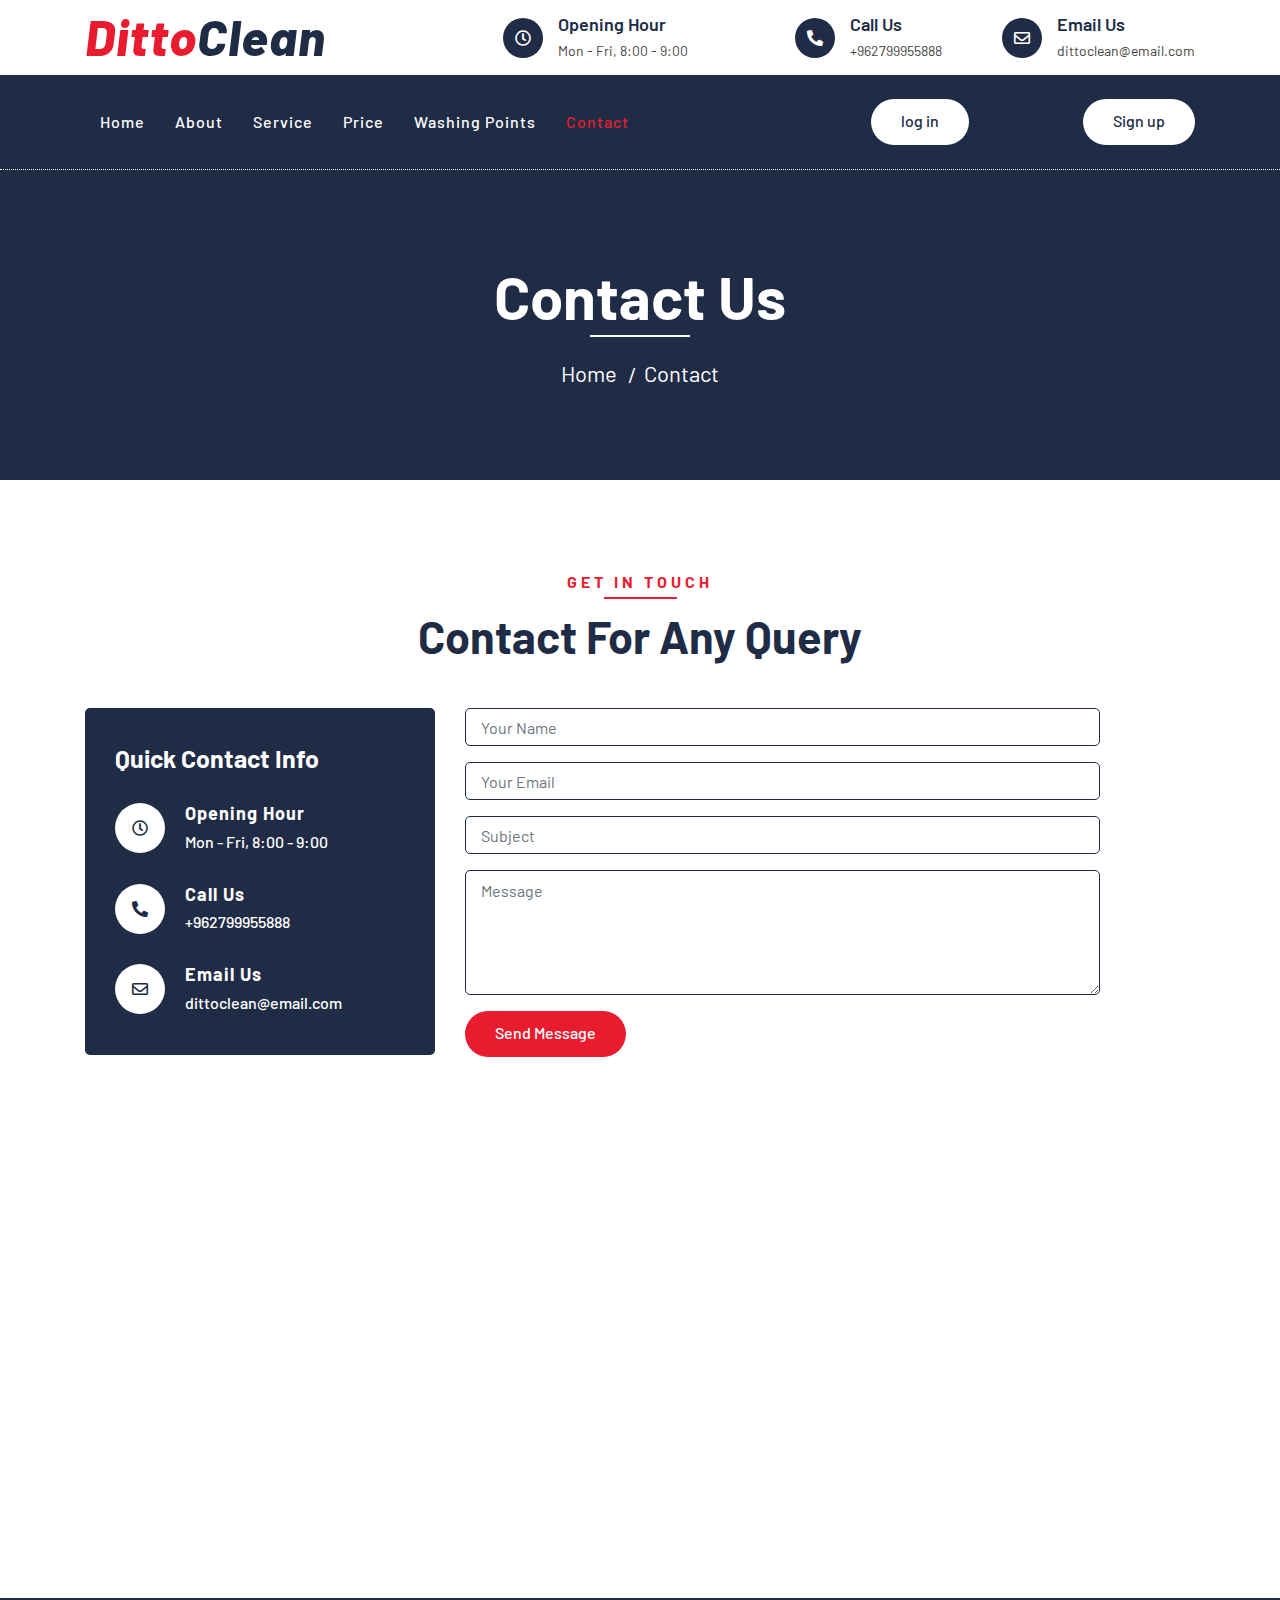
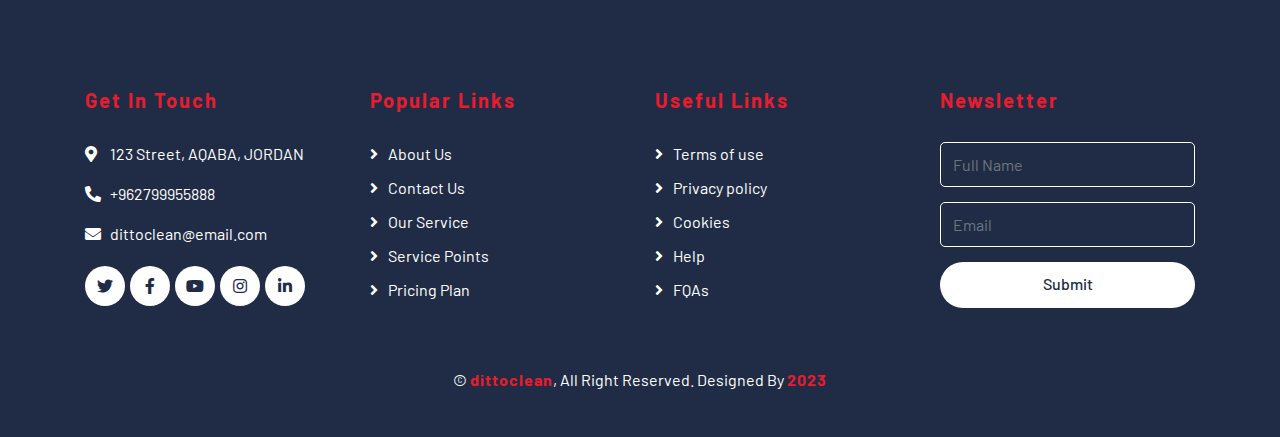
<file: contact.html>
<!DOCTYPE html>
<html lang="en">
    <head>
        <meta charset="utf-8">
        <title>AutoWash - Car Wash Website Template</title>
        <meta content="width=device-width, initial-scale=1.0" name="viewport">
        <meta content="Free Website Template" name="keywords">
        <meta content="Free Website Template" name="description">

        <!-- Favicon -->
        <link href="img/favicon.ico" rel="icon">

        <!-- Google Font -->
        <link href="https://fonts.googleapis.com/css2?family=Barlow:wght@400;500;600;700;800;900&display=swap" rel="stylesheet"> 
        
        <!-- CSS Libraries -->
        <link href="https://stackpath.bootstrapcdn.com/bootstrap/4.4.1/css/bootstrap.min.css" rel="stylesheet">
        <link href="https://cdnjs.cloudflare.com/ajax/libs/font-awesome/5.10.0/css/all.min.css" rel="stylesheet">
        <link href="lib/flaticon/font/flaticon.css" rel="stylesheet">
        <link href="lib/animate/animate.min.css" rel="stylesheet">
        <link href="lib/owlcarousel/assets/owl.carousel.min.css" rel="stylesheet">

        <!-- Template Stylesheet -->
        <link href="css/style.css" rel="stylesheet">
    </head>

    <body>
        <!-- Top Bar Start -->
        <div class="top-bar">
            <div class="container">
                <div class="row align-items-center">
                    <div class="col-lg-4 col-md-12">
                        <div class="logo">
                            <a href="index.html">
                                <h1>Ditto<span>Clean</span></h1>
                                <!-- <img src="img/logo.jpg" alt="Logo"> -->
                            </a>
                        </div>
                    </div>
                    <div class="col-lg-8 col-md-7 d-none d-lg-block">
                        <div class="row">
                            <div class="col-4">
                                <div class="top-bar-item">
                                    <div class="top-bar-icon">
                                        <i class="far fa-clock"></i>
                                    </div>
                                    <div class="top-bar-text">
                                        <h3>Opening Hour</h3>
                                        <p>Mon - Fri, 8:00 - 9:00</p>
                                    </div>
                                </div>
                            </div>
                            <div class="col-4">
                                <div class="top-bar-item">
                                    <div class="top-bar-icon">
                                        <i class="fa fa-phone-alt"></i>
                                    </div>
                                    <div class="top-bar-text">
                                        <h3>Call Us</h3>
                                        <p>+962799955888</p>
                                    </div>
                                </div>
                            </div>
                            <div class="col-4">
                                <div class="top-bar-item">
                                    <div class="top-bar-icon">
                                        <i class="far fa-envelope"></i>
                                    </div>
                                    <div class="top-bar-text">
                                        <h3>Email Us</h3>
                                        <p>dittoclean@email.com</p>
                                    </div>
                                </div>
                            </div>
                        </div>
                    </div>
                </div>
            </div>
        </div>
        <!-- Top Bar End -->

        <!-- Nav Bar Start -->
        <div class="nav-bar">
            <div class="container">
                <nav class="navbar navbar-expand-lg bg-dark navbar-dark">
                    <a href="#" class="navbar-brand">MENU</a>
                    <button type="button" class="navbar-toggler" data-toggle="collapse" data-target="#navbarCollapse">
                        <span class="navbar-toggler-icon"></span>
                    </button>

                    <div class="collapse navbar-collapse justify-content-between" id="navbarCollapse">
                        <div class="navbar-nav mr-auto">
                            <a href="index.html" class="nav-item nav-link">Home</a>
                            <a href="about.html" class="nav-item nav-link">About</a>
                            <a href="service.html" class="nav-item nav-link">Service</a>
                            <a href="price.html" class="nav-item nav-link">Price</a>
                            <a href="location.html" class="nav-item nav-link">Washing Points</a>
                            <!-- <div class="nav-item dropdown">
                                <a href="#" class="nav-link dropdown-toggle" data-toggle="dropdown">Pages</a>
                                <div class="dropdown-menu">
                                    <a href="blog.html" class="dropdown-item">Blog Grid</a>
                                    <a href="single.html" class="dropdown-item">Detail Page</a>
                                    <a href="team.html" class="dropdown-item">Team Member</a>
                                    <a href="booking.html" class="dropdown-item">Schedule Booking</a>
                                </div>
                            </div> -->
                            <a href="contact.html" class="nav-item nav-link active">Contact</a>
                        </div>
                        <div class="ml-auto">
                            <a class="btn btn-custom" href="#">log in </a>
                        </div>
                        <div class="ml-auto">
                            <a class="btn btn-custom" href="#">Sign up </a>
                        </div>
                    </div>
                </nav>
            </div>
        </div>
        <!-- Nav Bar End -->
        
        
        <!-- Page Header Start -->
        <div class="page-header">
            <div class="container">
                <div class="row">
                    <div class="col-12">
                        <h2>Contact Us</h2>
                    </div>
                    <div class="col-12">
                        <a href="">Home</a>
                        <a href="">Contact</a>
                    </div>
                </div>
            </div>
        </div>
        <!-- Page Header End -->
        
        
        <!-- Contact Start -->
        <div class="contact">
            <div class="container">
                <div class="section-header text-center">
                    <p>Get In Touch</p>
                    <h2>Contact for any query</h2>
                </div>
                <div class="row">
                    <div class="col-md-4">
                        <div class="contact-info">
                            <h2>Quick Contact Info</h2>
                            <div class="contact-info-item">
                                <div class="contact-info-icon">
                                    <i class="far fa-clock"></i>
                                </div>
                                <div class="contact-info-text">
                                    <h3>Opening Hour</h3>
                                    <p>Mon - Fri, 8:00 - 9:00</p>
                                </div>
                            </div>
                            <div class="contact-info-item">
                                <div class="contact-info-icon">
                                    <i class="fa fa-phone-alt"></i>
                                </div>
                                <div class="contact-info-text">
                                    <h3>Call Us</h3>
                                    <p>+962799955888</p>
                                </div>
                            </div>
                            <div class="contact-info-item">
                                <div class="contact-info-icon">
                                    <i class="far fa-envelope"></i>
                                </div>
                                <div class="contact-info-text">
                                    <h3>Email Us</h3>
                                    <p>dittoclean@email.com</p>
                                </div>
                            </div>
                        </div>
                    </div>
                    <div class="col-md-7">
                        <div class="contact-form">
                            <div id="success"></div>
                            <form name="sentMessage" id="contactForm" novalidate="novalidate">
                                <div class="control-group">
                                    <input type="text" class="form-control" id="name" placeholder="Your Name" required="required" data-validation-required-message="Please enter your name" />
                                    <p class="help-block text-danger"></p>
                                </div>
                                <div class="control-group">
                                    <input type="email" class="form-control" id="email" placeholder="Your Email" required="required" data-validation-required-message="Please enter your email" />
                                    <p class="help-block text-danger"></p>
                                </div>
                                <div class="control-group">
                                    <input type="text" class="form-control" id="subject" placeholder="Subject" required="required" data-validation-required-message="Please enter a subject" />
                                    <p class="help-block text-danger"></p>
                                </div>
                                <div class="control-group">
                                    <textarea class="form-control" id="message" placeholder="Message" required="required" data-validation-required-message="Please enter your message"></textarea>
                                    <p class="help-block text-danger"></p>
                                </div>
                                <div>
                                    <button class="btn btn-custom" type="submit" id="sendMessageButton">Send Message</button>
                                </div>
                            </form>
                        </div>
                    </div>
                    <div class="col-md-12">
                        <iframe src="https://www.google.com/maps/embed?pb=!1m14!1m12!1m3!1d13885.137963007706!2d35.005758699999994!3d29.537208299999996!2m3!1f0!2f0!3f0!3m2!1i1024!2i768!4f13.1!5e0!3m2!1sar!2sjo!4v1694683475560!5m2!1sar!2sjo" frameborder="0" style="border:0;" allowfullscreen="" aria-hidden="false" tabindex="0"></iframe>
                        <!-- <iframe src="https://www.google.com/maps/embed?pb=!1m18!1m12!1m3!1d3001156.4288297426!2d-78.01371936852176!3d42.72876761954724!2m3!1f0!2f0!3f0!3m2!1i1024!2i768!4f13.1!3m3!1m2!1s0x4ccc4bf0f123a5a9%3A0xddcfc6c1de189567!2sNew%20York%2C%20USA!5e0!3m2!1sen!2sbd!4v1600663868074!5m2!1sen!2sbd" frameborder="0" style="border:0;" allowfullscreen="" aria-hidden="false" tabindex="0"></iframe> -->
                    </div>
                </div>
            </div>
        </div>
        <!-- Contact End -->


        <!-- Footer Start -->
        <div class="footer">
            <div class="container">
                <div class="row">
                    <div class="col-lg-3 col-md-6">
                        <div class="footer-contact">
                            <h2>Get In Touch</h2>
                            <p><i class="fa fa-map-marker-alt"></i>123 Street, AQABA, JORDAN</p>
                            <p><i class="fa fa-phone-alt"></i>+962799955888</p>
                            <p><i class="fa fa-envelope"></i>dittoclean@email.com</p>
                            <div class="footer-social">
                                <a class="btn" href=""><i class="fab fa-twitter"></i></a>
                                <a class="btn" href=""><i class="fab fa-facebook-f"></i></a>
                                <a class="btn" href=""><i class="fab fa-youtube"></i></a>
                                <a class="btn" href=""><i class="fab fa-instagram"></i></a>
                                <a class="btn" href=""><i class="fab fa-linkedin-in"></i></a>
                            </div>
                        </div>
                    </div>
                    <div class="col-lg-3 col-md-6">
                        <div class="footer-link">
                            <h2>Popular Links</h2>
                            <a href="">About Us</a>
                            <a href="">Contact Us</a>
                            <a href="">Our Service</a>
                            <a href="">Service Points</a>
                            <a href="">Pricing Plan</a>
                        </div>
                    </div>
                    <div class="col-lg-3 col-md-6">
                        <div class="footer-link">
                            <h2>Useful Links</h2>
                            <a href="">Terms of use</a>
                            <a href="">Privacy policy</a>
                            <a href="">Cookies</a>
                            <a href="">Help</a>
                            <a href="">FQAs</a>
                        </div>
                    </div>
                    <div class="col-lg-3 col-md-6">
                        <div class="footer-newsletter">
                            <h2>Newsletter</h2>
                            <form>
                                <input class="form-control" placeholder="Full Name">
                                <input class="form-control" placeholder="Email">
                                <button class="btn btn-custom">Submit</button>
                            </form>
                        </div>
                    </div>
                </div>
            </div>
            <div class="container copyright">
                <p>&copy; <a href="#">dittoclean</a>, All Right Reserved. Designed By <a href="https://htmlcodex.com">2023</a></p>
            </div>
        </div>
        <!-- Footer End -->
        
        <!-- Back to top button -->
        <a href="#" class="back-to-top"><i class="fa fa-chevron-up"></i></a>
        
        <!-- Pre Loader -->
        <div id="loader" class="show">
            <div class="loader"></div>
        </div>

        <!-- JavaScript Libraries -->
        <script src="https://code.jquery.com/jquery-3.4.1.min.js"></script>
        <script src="https://stackpath.bootstrapcdn.com/bootstrap/4.4.1/js/bootstrap.bundle.min.js"></script>
        <script src="lib/easing/easing.min.js"></script>
        <script src="lib/owlcarousel/owl.carousel.min.js"></script>
        <script src="lib/waypoints/waypoints.min.js"></script>
        <script src="lib/counterup/counterup.min.js"></script>
        
        <!-- Contact Javascript File -->
        <script src="mail/jqBootstrapValidation.min.js"></script>
        <script src="mail/contact.js"></script>

        <!-- Template Javascript -->
        <script src="js/main.js"></script>
    </body>
</html>
</file>
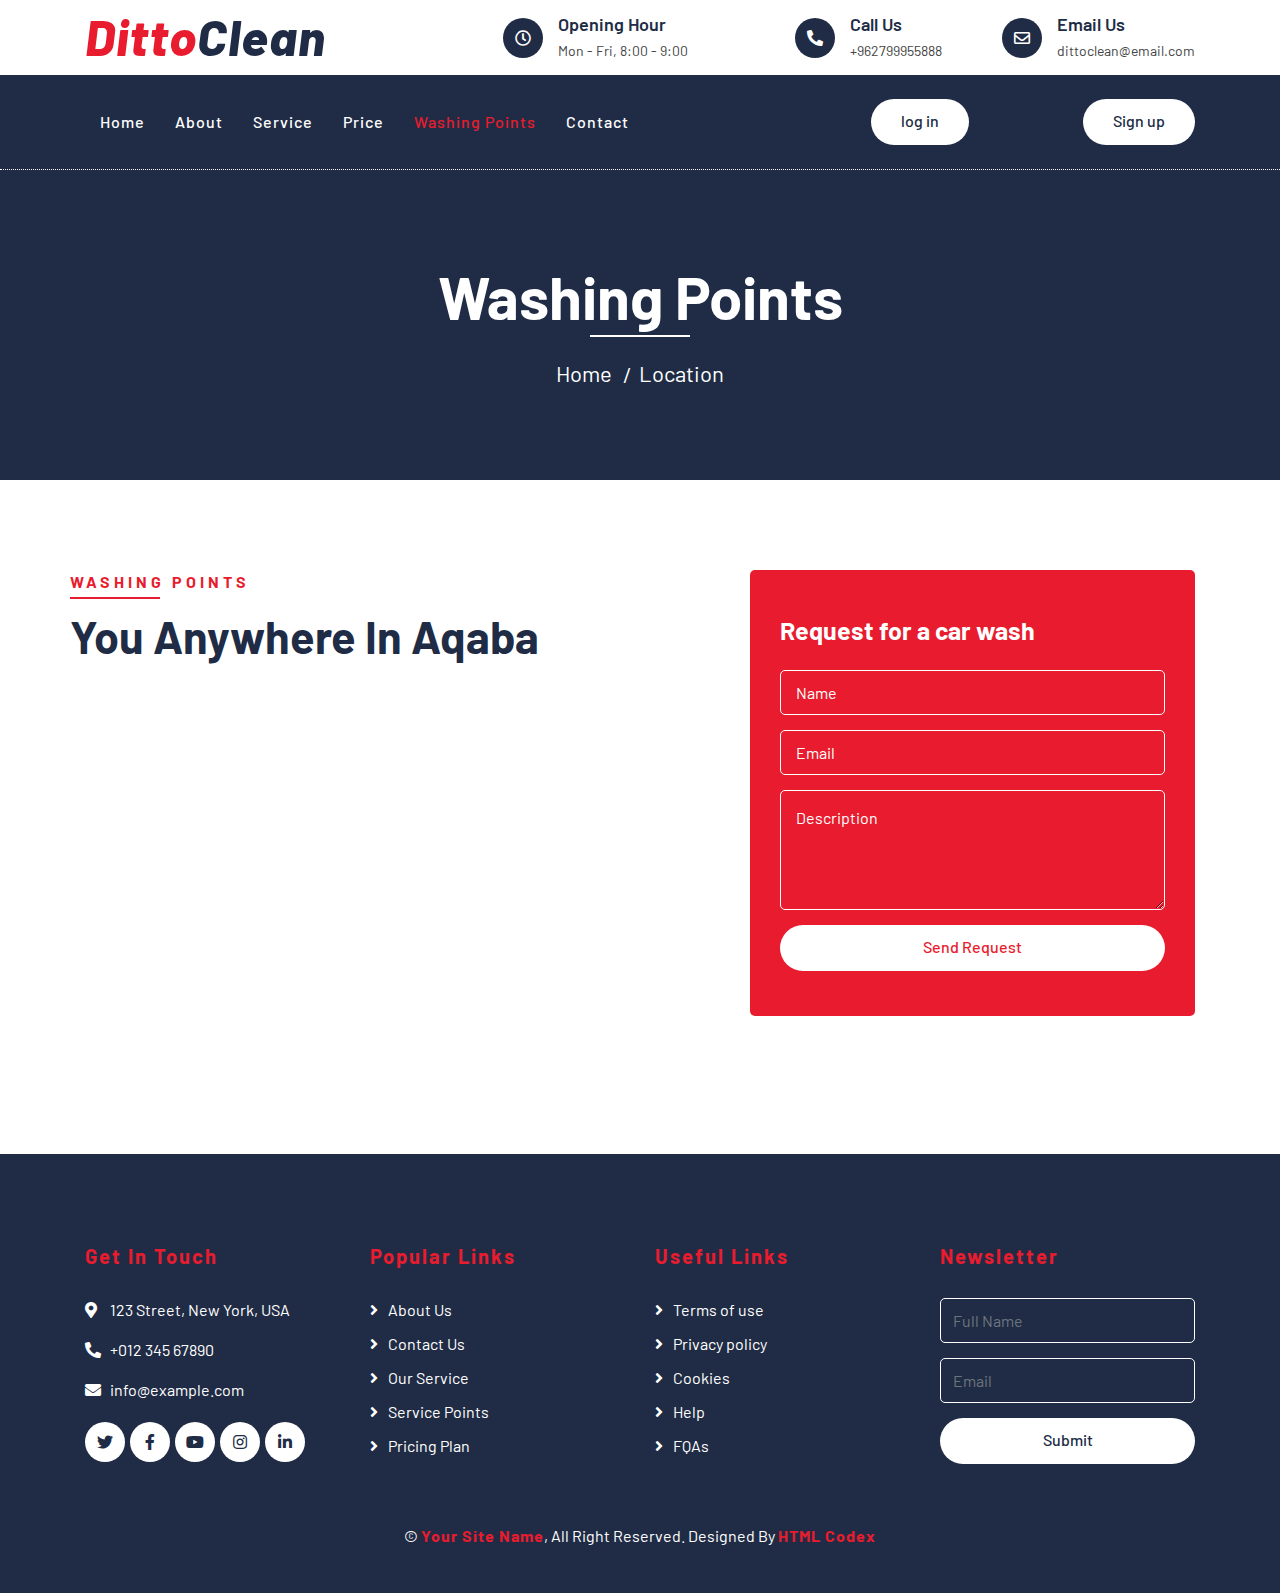
<file: location.html>
<!DOCTYPE html>
<html lang="en">
    <head>
        <meta charset="utf-8">
        <title>AutoWash - Car Wash Website Template</title>
        <meta content="width=device-width, initial-scale=1.0" name="viewport">
        <meta content="Free Website Template" name="keywords">
        <meta content="Free Website Template" name="description">

        <!-- Favicon -->
        <link href="img/favicon.ico" rel="icon">

        <!-- Google Font -->
        <link href="https://fonts.googleapis.com/css2?family=Barlow:wght@400;500;600;700;800;900&display=swap" rel="stylesheet"> 
        
        <!-- CSS Libraries -->
        <link href="https://stackpath.bootstrapcdn.com/bootstrap/4.4.1/css/bootstrap.min.css" rel="stylesheet">
        <link href="https://cdnjs.cloudflare.com/ajax/libs/font-awesome/5.10.0/css/all.min.css" rel="stylesheet">
        <link href="lib/flaticon/font/flaticon.css" rel="stylesheet">
        <link href="lib/animate/animate.min.css" rel="stylesheet">
        <link href="lib/owlcarousel/assets/owl.carousel.min.css" rel="stylesheet">

        <!-- Template Stylesheet -->
        <link href="css/style.css" rel="stylesheet">
    </head>

    <body>
        <!-- Top Bar Start -->
        <div class="top-bar">
            <div class="container">
                <div class="row align-items-center">
                    <div class="col-lg-4 col-md-12">
                        <div class="logo">
                            <a href="index.html">
                                <h1>Ditto<span>Clean</span></h1>
                                <!-- <img src="img/logo.jpg" alt="Logo"> -->
                            </a>
                        </div>
                    </div>
                    <div class="col-lg-8 col-md-7 d-none d-lg-block">
                        <div class="row">
                            <div class="col-4">
                                <div class="top-bar-item">
                                    <div class="top-bar-icon">
                                        <i class="far fa-clock"></i>
                                    </div>
                                    <div class="top-bar-text">
                                        <h3>Opening Hour</h3>
                                        <p>Mon - Fri, 8:00 - 9:00</p>
                                    </div>
                                </div>
                            </div>
                            <div class="col-4">
                                <div class="top-bar-item">
                                    <div class="top-bar-icon">
                                        <i class="fa fa-phone-alt"></i>
                                    </div>
                                    <div class="top-bar-text">
                                        <h3>Call Us</h3>
                                        <p>+962799955888</p>
                                    </div>
                                </div>
                            </div>
                            <div class="col-4">
                                <div class="top-bar-item">
                                    <div class="top-bar-icon">
                                        <i class="far fa-envelope"></i>
                                    </div>
                                    <div class="top-bar-text">
                                        <h3>Email Us</h3>
                                        <p>dittoclean@email.com</p>
                                    </div>
                                </div>
                            </div>
                        </div>
                    </div>
                </div>
            </div>
        </div>
        <!-- Top Bar End -->

        <!-- Nav Bar Start -->
        <div class="nav-bar">
            <div class="container">
                <nav class="navbar navbar-expand-lg bg-dark navbar-dark">
                    <a href="#" class="navbar-brand">MENU</a>
                    <button type="button" class="navbar-toggler" data-toggle="collapse" data-target="#navbarCollapse">
                        <span class="navbar-toggler-icon"></span>
                    </button>

                    <div class="collapse navbar-collapse justify-content-between" id="navbarCollapse">
                        <div class="navbar-nav mr-auto">
                            <a href="index.html" class="nav-item nav-link">Home</a>
                            <a href="about.html" class="nav-item nav-link">About</a>
                            <a href="service.html" class="nav-item nav-link">Service</a>
                            <a href="price.html" class="nav-item nav-link">Price</a>
                            <a href="location.html" class="nav-item nav-link active">Washing Points</a>
                            <!-- <div class="nav-item dropdown">
                                <a href="#" class="nav-link dropdown-toggle" data-toggle="dropdown">Pages</a>
                                <div class="dropdown-menu">
                                    <a href="blog.html" class="dropdown-item">Blog Grid</a>
                                    <a href="single.html" class="dropdown-item">Detail Page</a>
                                    <a href="team.html" class="dropdown-item">Team Member</a>
                                    <a href="booking.html" class="dropdown-item">Schedule Booking</a>
                                </div>
                            </div> -->
                            <a href="contact.html" class="nav-item nav-link">Contact</a>
                        </div>
                        <div class="ml-auto">
                            <a class="btn btn-custom" href="#">log in </a>
                        </div>
                        <div class="ml-auto">
                            <a class="btn btn-custom" href="#">Sign up </a>
                        </div>
                    </div>
                </nav>
            </div>
        </div>
        <!-- Nav Bar End -->
        
        
        <!-- Page Header Start -->
        <div class="page-header">
            <div class="container">
                <div class="row">
                    <div class="col-12">
                        <h2>Washing Points</h2>
                    </div>
                    <div class="col-12">
                        <a href="">Home</a>
                        <a href="">Location</a>
                    </div>
                </div>
            </div>
        </div>
        <!-- Page Header End -->
        
        
        <!-- Location Start -->
        <div class="location">
            <div class="container">
                <div class="row">
                    <div class="col-lg-7">
                        
                        <div class="row">
                            <div class="section-header text-left">
                                <p>Washing Points</p>
                                <h2> you anywhere in Aqaba </h2>
                            </div>
                            <div class="col-md-12">
                                <iframe src="https://www.google.com/maps/embed?pb=!1m14!1m12!1m3!1d13885.137963007706!2d35.005758699999994!3d29.537208299999996!2m3!1f0!2f0!3f0!3m2!1i1024!2i768!4f13.1!5e0!3m2!1sar!2sjo!4v1694683475560!5m2!1sar!2sjo" width="500px" height="350px"  frameborder="0" style="border:0;" allowfullscreen="" aria-hidden="false" tabindex="0"></iframe>
                                <!-- <iframe src="https://www.google.com/maps/embed?pb=!1m18!1m12!1m3!1d3001156.4288297426!2d-78.01371936852176!3d42.72876761954724!2m3!1f0!2f0!3f0!3m2!1i1024!2i768!4f13.1!3m3!1m2!1s0x4ccc4bf0f123a5a9%3A0xddcfc6c1de189567!2sNew%20York%2C%20USA!5e0!3m2!1sen!2sbd!4v1600663868074!5m2!1sen!2sbd" frameborder="0" style="border:0;" allowfullscreen="" aria-hidden="false" tabindex="0"></iframe> -->
                            </div>
                            <!-- <div class="col-md-6">
                                <div class="location-item">
                                    <i class="fa fa-map-marker-alt"></i>
                                    <div class="location-text">
                                        <h3>Car Washing Point</h3>
                                        <p>123 Street, New York, USA</p>
                                        <p><strong>Call:</strong>+012 345 6789</p>
                                    </div>
                                </div>
                            </div> -->
                            <!-- <div class="col-md-6">
                                <div class="location-item">
                                    <i class="fa fa-map-marker-alt"></i>
                                    <div class="location-text">
                                        <h3>Car Washing Point</h3>
                                        <p>123 Street, New York, USA</p>
                                        <p><strong>Call:</strong>+012 345 6789</p>
                                    </div>
                                </div>
                            </div> -->
                            <!-- <div class="col-md-6">
                                <div class="location-item">
                                    <i class="fa fa-map-marker-alt"></i>
                                    <div class="location-text">
                                        <h3>Car Washing Point</h3>
                                        <p>123 Street, New York, USA</p>
                                        <p><strong>Call:</strong>+012 345 6789</p>
                                    </div>
                                </div>
                            </div> -->
                        </div>
                    </div>
                    <div class="col-lg-5">
                        <div class="location-form">
                            <h3>Request for a car wash</h3>
                            <form>
                                <div class="control-group">
                                    <input type="text" class="form-control" placeholder="Name" required="required" />
                                </div>
                                <div class="control-group">
                                    <input type="email" class="form-control" placeholder="Email" required="required" />
                                </div>
                                <div class="control-group">
                                    <textarea class="form-control" placeholder="Description" required="required"></textarea>
                                </div>
                                <div>
                                    <button class="btn btn-custom" type="submit">Send Request</button>
                                </div>
                            </form>
                        </div>
                    </div>
                </div>
            </div>
        </div>
        <!-- Location End -->
        
        
        <!-- Footer Start -->
        <div class="footer">
            <div class="container">
                <div class="row">
                    <div class="col-lg-3 col-md-6">
                        <div class="footer-contact">
                            <h2>Get In Touch</h2>
                            <p><i class="fa fa-map-marker-alt"></i>123 Street, New York, USA</p>
                            <p><i class="fa fa-phone-alt"></i>+012 345 67890</p>
                            <p><i class="fa fa-envelope"></i>info@example.com</p>
                            <div class="footer-social">
                                <a class="btn" href=""><i class="fab fa-twitter"></i></a>
                                <a class="btn" href=""><i class="fab fa-facebook-f"></i></a>
                                <a class="btn" href=""><i class="fab fa-youtube"></i></a>
                                <a class="btn" href=""><i class="fab fa-instagram"></i></a>
                                <a class="btn" href=""><i class="fab fa-linkedin-in"></i></a>
                            </div>
                        </div>
                    </div>
                    <div class="col-lg-3 col-md-6">
                        <div class="footer-link">
                            <h2>Popular Links</h2>
                            <a href="">About Us</a>
                            <a href="">Contact Us</a>
                            <a href="">Our Service</a>
                            <a href="">Service Points</a>
                            <a href="">Pricing Plan</a>
                        </div>
                    </div>
                    <div class="col-lg-3 col-md-6">
                        <div class="footer-link">
                            <h2>Useful Links</h2>
                            <a href="">Terms of use</a>
                            <a href="">Privacy policy</a>
                            <a href="">Cookies</a>
                            <a href="">Help</a>
                            <a href="">FQAs</a>
                        </div>
                    </div>
                    <div class="col-lg-3 col-md-6">
                        <div class="footer-newsletter">
                            <h2>Newsletter</h2>
                            <form>
                                <input class="form-control" placeholder="Full Name">
                                <input class="form-control" placeholder="Email">
                                <button class="btn btn-custom">Submit</button>
                            </form>
                        </div>
                    </div>
                </div>
            </div>
            <div class="container copyright">
                <p>&copy; <a href="#">Your Site Name</a>, All Right Reserved. Designed By <a href="https://htmlcodex.com">HTML Codex</a></p>
            </div>
        </div>
        <!-- Footer End -->
        
        <!-- Back to top button -->
        <a href="#" class="back-to-top"><i class="fa fa-chevron-up"></i></a>
        
        <!-- Pre Loader -->
        <div id="loader" class="show">
            <div class="loader"></div>
        </div>

        <!-- JavaScript Libraries -->
        <script src="https://code.jquery.com/jquery-3.4.1.min.js"></script>
        <script src="https://stackpath.bootstrapcdn.com/bootstrap/4.4.1/js/bootstrap.bundle.min.js"></script>
        <script src="lib/easing/easing.min.js"></script>
        <script src="lib/owlcarousel/owl.carousel.min.js"></script>
        <script src="lib/waypoints/waypoints.min.js"></script>
        <script src="lib/counterup/counterup.min.js"></script>
        
        <!-- Contact Javascript File -->
        <script src="mail/jqBootstrapValidation.min.js"></script>
        <script src="mail/contact.js"></script>

        <!-- Template Javascript -->
        <script src="js/main.js"></script>
    </body>
</html>
</file>
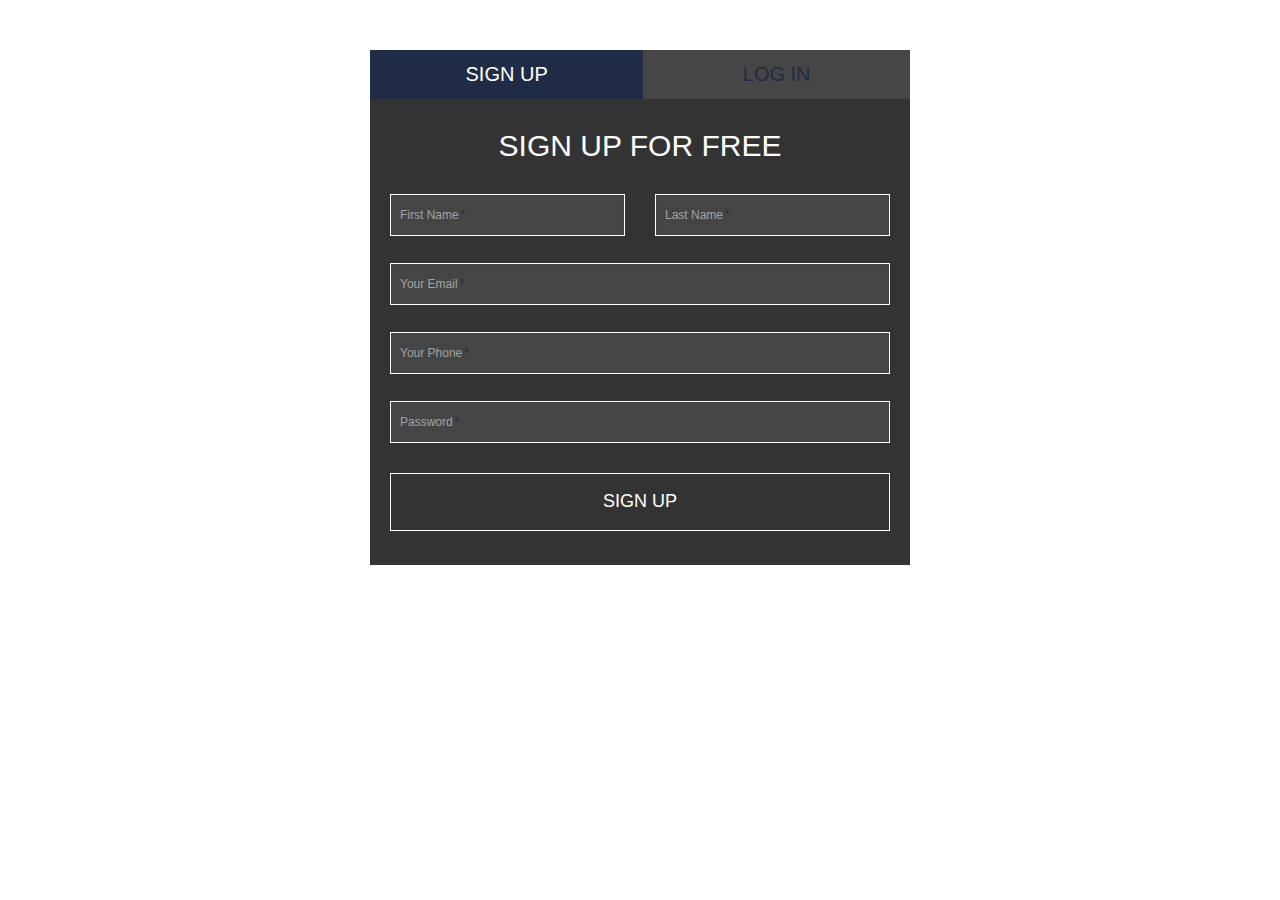
<file: login.html>
<html lang="en">
<head>
  <!-- Latest compiled and minified CSS -->
<link rel="stylesheet" href="https://maxcdn.bootstrapcdn.com/bootstrap/3.3.5/css/bootstrap.min.css">
<link rel="stylesheet" href="./css/login.css">
  </head>

<body>
<div id="form">
  <div class="container">
    <div class="col-lg-6 col-lg-offset-3 col-md-6 col-md-offset-3 col-md-8 col-md-offset-2">
      <div id="userform">
        <ul class="nav nav-tabs nav-justified" role="tablist">
          <li class="active"><a href="#signup"  role="tab" data-toggle="tab">Sign up</a></li>
          <li><a href="#login"  role="tab" data-toggle="tab">Log in</a></li>
        </ul>
        <div class="tab-content">
          <div class="tab-pane fade active in" id="signup">
            <h2 class="text-uppercase text-center"> Sign Up for Free</h2>
            <form id="signup">
              <div class="row">
                <div class="col-xs-12 col-sm-6">
                  <div class="form-group">
                    <label>First Name<span class="req">*</span> </label>
                    <input type="text" class="form-control" id="first_name" required data-validation-required-message="Please enter your name." autocomplete="off">
                    <p class="help-block text-danger"></p>
                  </div>
                </div>
                <div class="col-xs-12 col-sm-6">
                  <div class="form-group">
                    <label> Last Name<span class="req">*</span> </label>
                    <input type="text" class="form-control" id="last_name" required data-validation-required-message="Please enter your name." autocomplete="off">
                    <p class="help-block text-danger"></p>
                  </div>
                </div>
              </div>
              <div class="form-group">
                <label> Your Email<span class="req">*</span> </label>
                <input type="email" class="form-control" id="email" required data-validation-required-message="Please enter your email address." autocomplete="off">
                <p class="help-block text-danger"></p>
              </div>
              <div class="form-group">
                <label> Your Phone<span class="req">*</span> </label>
                <input type="tel" class="form-control" id="phone" required data-validation-required-message="Please enter your phone number." autocomplete="off">
                <p class="help-block text-danger"></p>
              </div>
              <div class="form-group">
                <label> Password<span class="req">*</span> </label>
                <input type="password" class="form-control" id="password" required data-validation-required-message="Please enter your password" autocomplete="off">
                <p class="help-block text-danger"></p>
              </div>
              <div class="mrgn-30-top">
                <button type="submit" class="btn btn-larger btn-block"/>
                Sign up
                </button>
              </div>
            </form>
          </div>
          <div class="tab-pane fade in" id="login">
            <h2 class="text-uppercase text-center"> Log in</h2>
            <form id="login">
              <div class="form-group">
                <label> Your Email<span class="req">*</span> </label>
                <input type="email" class="form-control" id="email" required data-validation-required-message="Please enter your email address." autocomplete="off">
                <p class="help-block text-danger"></p>
              </div>
              <div class="form-group">
                <label> Password<span class="req">*</span> </label>
                <input type="password" class="form-control" id="password" required data-validation-required-message="Please enter your password" autocomplete="off">
                <p class="help-block text-danger"></p>
              </div>
              <div class="mrgn-30-top">
                <button type="submit" class="btn btn-larger btn-block"/>
                Log in
                </button>
              </div>
            </form>
          </div>
        </div>
      </div>
    </div>
  </div>
  <!-- /.container --> 
</div>
<script src="//code.jquery.com/jquery-1.11.3.min.js"></script>
<!-- Latest compiled and minified JavaScript -->
<script src="https://maxcdn.bootstrapcdn.com/bootstrap/3.3.5/js/bootstrap.min.js"></script>

</body>
</file>
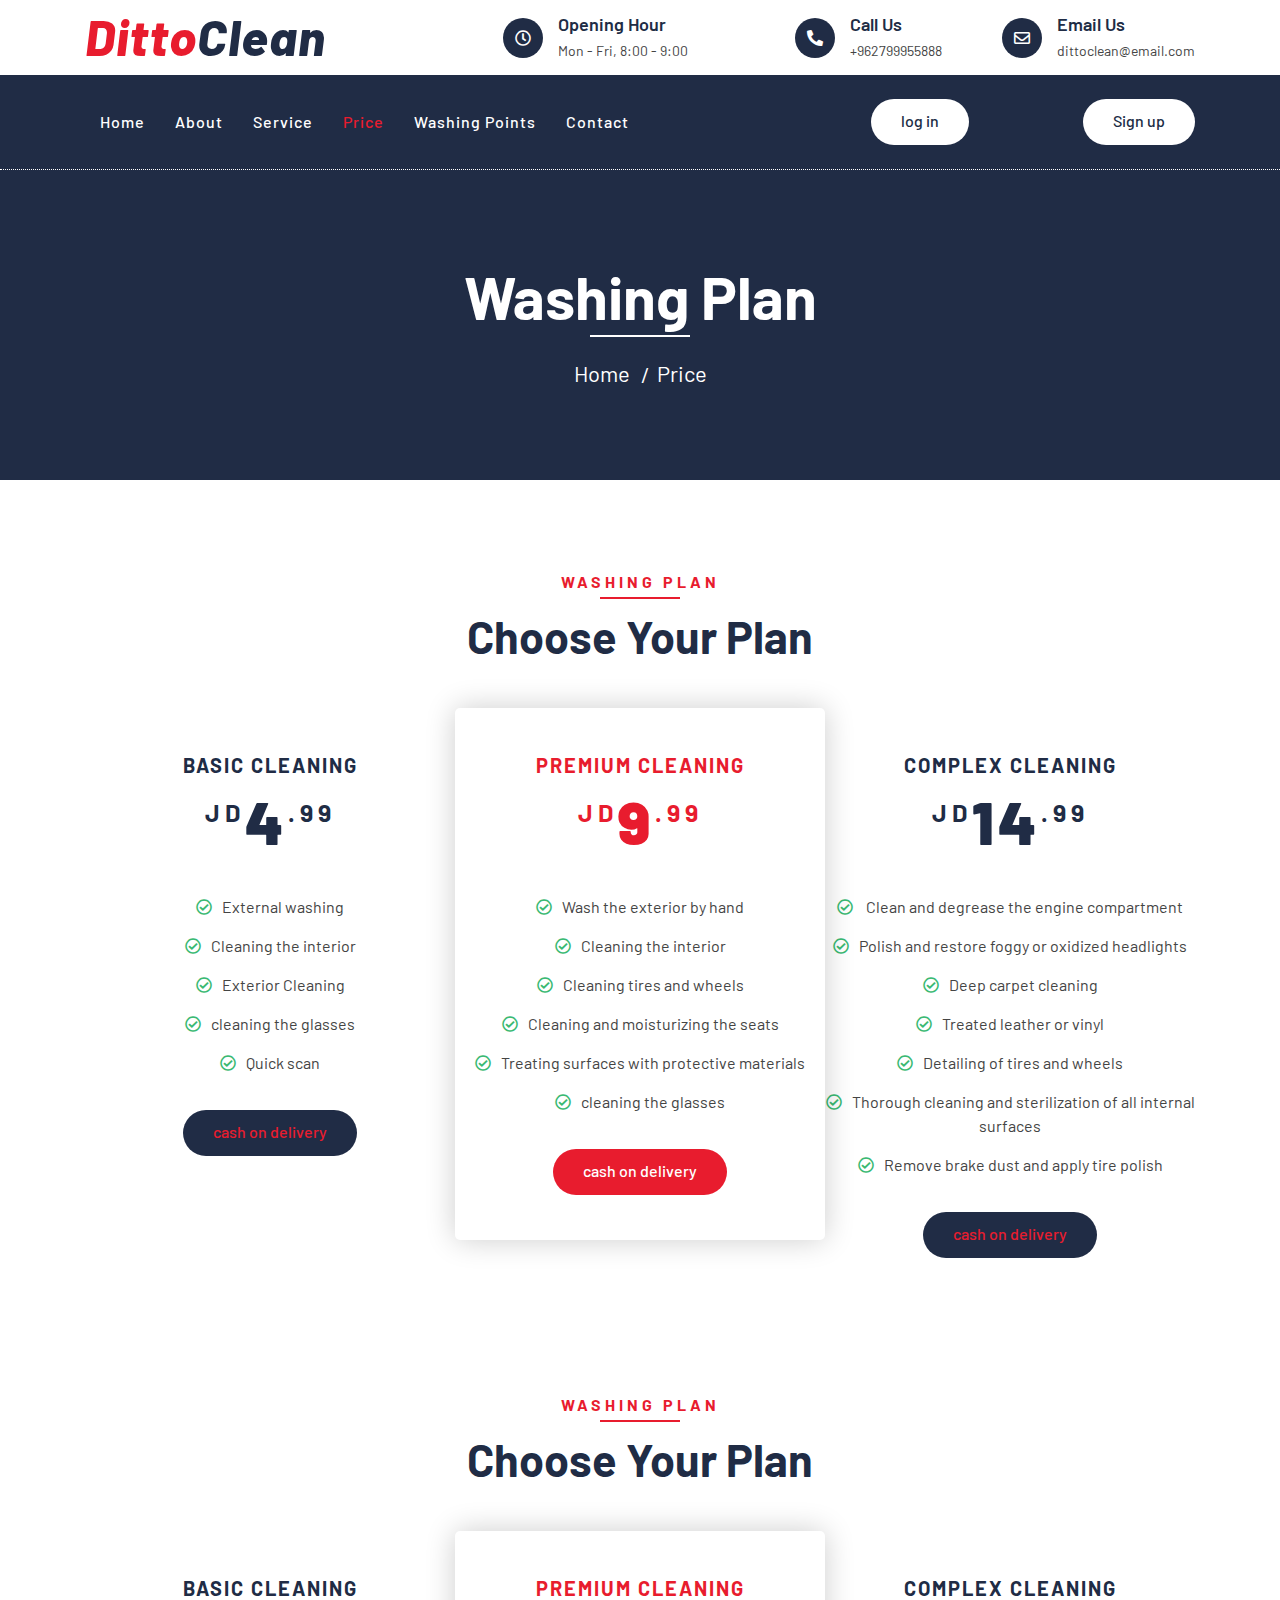
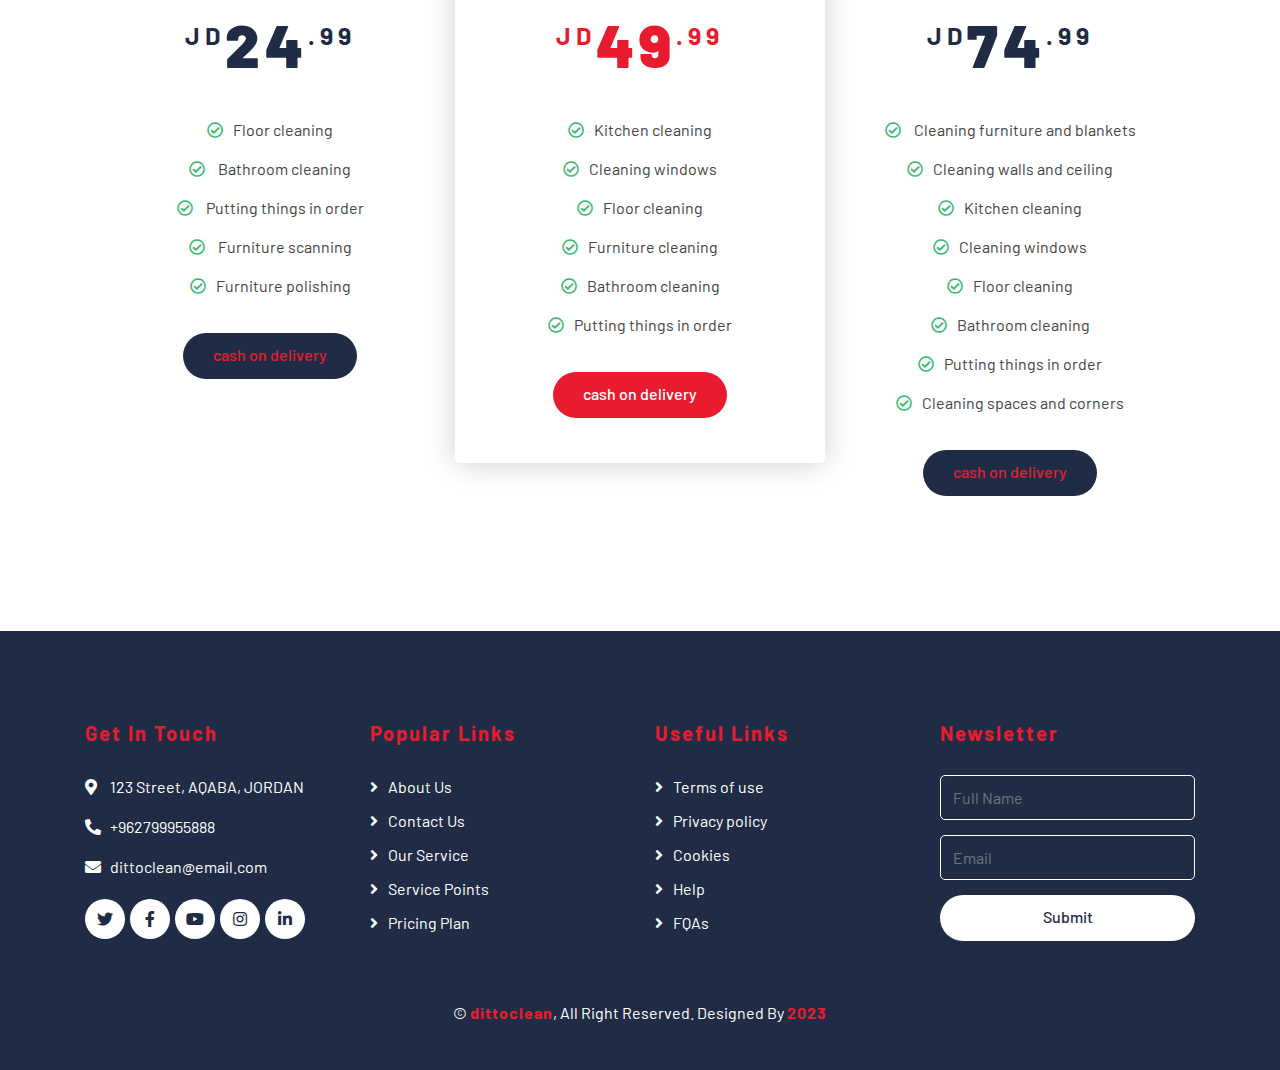
<file: price.html>
<!DOCTYPE html>
<html lang="en">
    <head>
        <meta charset="utf-8">
        <title>AutoWash - Car Wash Website Template</title>
        <meta content="width=device-width, initial-scale=1.0" name="viewport">
        <meta content="Free Website Template" name="keywords">
        <meta content="Free Website Template" name="description">

        <!-- Favicon -->
        <link href="img/favicon.ico" rel="icon">

        <!-- Google Font -->
        <link href="https://fonts.googleapis.com/css2?family=Barlow:wght@400;500;600;700;800;900&display=swap" rel="stylesheet"> 
        
        <!-- CSS Libraries -->
        <link href="https://stackpath.bootstrapcdn.com/bootstrap/4.4.1/css/bootstrap.min.css" rel="stylesheet">
        <link href="https://cdnjs.cloudflare.com/ajax/libs/font-awesome/5.10.0/css/all.min.css" rel="stylesheet">
        <link href="lib/flaticon/font/flaticon.css" rel="stylesheet">
        <link href="lib/animate/animate.min.css" rel="stylesheet">
        <link href="lib/owlcarousel/assets/owl.carousel.min.css" rel="stylesheet">

        <!-- Template Stylesheet -->
        <link href="css/style.css" rel="stylesheet">
    </head>

    <body>
        <!-- Top Bar Start -->
        <div class="top-bar">
            <div class="container">
                <div class="row align-items-center">
                    <div class="col-lg-4 col-md-12">
                        <div class="logo">
                            <a href="index.html">
                                <h1>Ditto<span>Clean</span></h1>
                                <!-- <img src="img/logo.jpg" alt="Logo"> -->
                            </a>
                        </div>
                    </div>
                    <div class="col-lg-8 col-md-7 d-none d-lg-block">
                        <div class="row">
                            <div class="col-4">
                                <div class="top-bar-item">
                                    <div class="top-bar-icon">
                                        <i class="far fa-clock"></i>
                                    </div>
                                    <div class="top-bar-text">
                                        <h3>Opening Hour</h3>
                                        <p>Mon - Fri, 8:00 - 9:00</p>
                                    </div>
                                </div>
                            </div>
                            <div class="col-4">
                                <div class="top-bar-item">
                                    <div class="top-bar-icon">
                                        <i class="fa fa-phone-alt"></i>
                                    </div>
                                    <div class="top-bar-text">
                                        <h3>Call Us</h3>
                                        <p>+962799955888</p>
                                    </div>
                                </div>
                            </div>
                            <div class="col-4">
                                <div class="top-bar-item">
                                    <div class="top-bar-icon">
                                        <i class="far fa-envelope"></i>
                                    </div>
                                    <div class="top-bar-text">
                                        <h3>Email Us</h3>
                                        <p>dittoclean@email.com</p>
                                    </div>
                                </div>
                            </div>
                        </div>
                    </div>
                </div>
            </div>
        </div>
        <!-- Top Bar End -->

        <!-- Nav Bar Start -->
        <div class="nav-bar">
            <div class="container">
                <nav class="navbar navbar-expand-lg bg-dark navbar-dark">
                    <a href="#" class="navbar-brand">MENU</a>
                    <button type="button" class="navbar-toggler" data-toggle="collapse" data-target="#navbarCollapse">
                        <span class="navbar-toggler-icon"></span>
                    </button>

                    <div class="collapse navbar-collapse justify-content-between" id="navbarCollapse">
                        <div class="navbar-nav mr-auto">
                            <a href="index.html" class="nav-item nav-link">Home</a>
                            <a href="about.html" class="nav-item nav-link">About</a>
                            <a href="service.html" class="nav-item nav-link">Service</a>
                            <a href="price.html" class="nav-item nav-link active">Price</a>
                            <a href="location.html" class="nav-item nav-link">Washing Points</a>
                            <!-- <div class="nav-item dropdown">
                                <a href="#" class="nav-link dropdown-toggle" data-toggle="dropdown">Pages</a>
                                <div class="dropdown-menu">
                                    <a href="blog.html" class="dropdown-item">Blog Grid</a>
                                    <a href="single.html" class="dropdown-item">Detail Page</a>
                                    <a href="team.html" class="dropdown-item">Team Member</a>
                                    <a href="booking.html" class="dropdown-item">Schedule Booking</a>
                                </div>
                            </div> -->
                            <a href="contact.html" class="nav-item nav-link">Contact</a>
                        </div>
                        <div class="ml-auto">
                            <a class="btn btn-custom" href="#">log in </a>
                        </div>
                        <div class="ml-auto">
                            <a class="btn btn-custom" href="#">Sign up </a>
                        </div>
                    </div>
                </nav>
            </div>
        </div>
        <!-- Nav Bar End -->
        
        
        <!-- Page Header Start -->
        <div class="page-header">
            <div class="container">
                <div class="row">
                    <div class="col-12">
                        <h2>Washing Plan</h2>
                    </div>
                    <div class="col-12">
                        <a href="">Home</a>
                        <a href="">Price</a>
                    </div>
                </div>
            </div>
        </div>
        <!-- Page Header End -->
        
        
        <!-- Price Start -->
        <div class="price">
            <div class="container">
                <div class="section-header text-center">
                    <p>Washing Plan</p>
                    <h2>Choose Your Plan</h2>
                </div>
                <div class="row">
                    <div class="col-md-4">
                        <div class="price-item">
                            <div class="price-header">
                                <h3>Basic Cleaning</h3>
                                <h2><span>JD</span><strong>4</strong><span>.99</span></h2>
                            </div>
                            <div class="price-body">
                                <ul>
                                    <li><i class="far fa-check-circle"></i>External washing</li>
                                    <li><i class="far fa-check-circle"></i>Cleaning the interior</li>
                                    <li><i class="far fa-check-circle"></i>Exterior Cleaning</li>
                                    <li><i class="far fa-check-circle"></i>cleaning the glasses</li>
                                    <li><i class="far fa-check-circle"></i>Quick scan</li>
                                </ul>
                            </div>
                            <div class="price-footer">
                                <a class="btn btn-custom">cash on delivery</a>
                            </div>
                        </div>
                    </div>
                    <div class="col-md-4">
                        <div class="price-item featured-item">
                            <div class="price-header">
                                <h3>Premium Cleaning</h3>
                                <h2><span>JD</span><strong>9</strong><span>.99</span></h2>
                            </div>
                            <div class="price-body">
                                <ul>
                                    <li><i class="far fa-check-circle"></i>Wash the exterior by hand</li>
                                    <li><i class="far fa-check-circle"></i>Cleaning the interior</li>
                                    <li><i class="far fa-check-circle"></i>Cleaning tires and wheels</li>
                                    <li><i class="far fa-check-circle"></i>Cleaning and moisturizing the seats</li>
                                    <li><i class="far fa-check-circle"></i>Treating surfaces with protective materials</li>
                                    <li><i class="far fa-check-circle"></i>cleaning the glasses</li>
                                </ul>
                            </div>
                            <div class="price-footer">
                                <a class="btn btn-custom">cash on delivery</a>
                            </div>
                        </div>
                    </div>
                    <div class="col-md-4">
                        <div class="price-item">
                            <div class="price-header">
                                <h3>Complex Cleaning</h3>
                                <h2><span>JD</span><strong>14</strong><span>.99</span></h2>
                            </div>
                            <div class="price-body">
                                <ul>
                                    <li><i class="far fa-check-circle"></i> Clean and degrease the engine compartment</li>
                                    <li><i class="far fa-check-circle"></i>Polish and restore foggy or oxidized headlights</li>
                                    <li><i class="far fa-check-circle"></i>Deep carpet cleaning</li>
                                    <li><i class="far fa-check-circle"></i>Treated leather or vinyl</li>
                                    <li><i class="far fa-check-circle"></i>Detailing of tires and wheels</li>
                                    <li><i class="far fa-check-circle"></i>Thorough cleaning and sterilization of all internal surfaces</li>
                                    <li><i class="far fa-check-circle"></i>Remove brake dust and apply tire polish</li>
                                </ul>
                            </div>
                            <div class="price-footer">
                                <a class="btn btn-custom">cash on delivery</a>
                            </div>
                        </div>
                    </div>
                </div>
            </div>
        </div>
        <div class="price">
            <div class="container">
                <div class="section-header text-center">
                    <p>Washing Plan</p>
                    <h2>Choose Your Plan</h2>
                </div>
                <div class="row">
                    <div class="col-md-4">
                        <div class="price-item">
                            <div class="price-header">
                                <h3>Basic Cleaning</h3>
                                <h2><span>JD</span><strong>24</strong><span>.99</span></h2>
                            </div>
                            <div class="price-body">
                                <ul>
                                    <li><i class="far fa-check-circle"></i>Floor cleaning</li>
                                    <li><i class="far fa-check-circle"></i>  Bathroom cleaning</li>
                                    <li><i class="far fa-check-circle"></i> Putting things in order</li>
                                    <li><i class="far fa-check-circle"></i> Furniture scanning</li>
                                    <li><i class="far fa-check-circle"></i>Furniture polishing</li>
                                </ul>

                            </div>
                            <div class="price-footer">
                                <a class="btn btn-custom">cash on delivery</a>
                            </div>
                        </div>
                    </div>
                    <div class="col-md-4">
                        <div class="price-item featured-item">
                            <div class="price-header">
                                <h3>Premium Cleaning</h3>
                                <h2><span>JD</span><strong>49</strong><span>.99</span></h2>
                            </div>
                            <div class="price-body">
                                <ul>
                                    <li><i class="far fa-check-circle"></i>Kitchen cleaning</li>
                                    <li><i class="far fa-check-circle"></i>Cleaning windows</li>
                                    <li><i class="far fa-check-circle"></i>Floor cleaning</li>
                                    <li><i class="far fa-check-circle"></i>Furniture cleaning</li>
                                    <li><i class="far fa-check-circle"></i>Bathroom cleaning</li>
                                    <li><i class="far fa-check-circle"></i>Putting things in order</li>
                                </ul>

                            </div>
                            <div class="price-footer">
                                <a class="btn btn-custom">cash on delivery</a>
                            </div>
                            
                        </div>
                    </div>
                    <div class="col-md-4">
                        <div class="price-item">
                            <div class="price-header">
                                <h3>Complex Cleaning</h3>
                                <h2><span>JD</span><strong>74</strong><span>.99</span></h2>
                            </div>
                            <div class="price-body">
                                <ul>
                                    <li><i class="far fa-check-circle"></i>  Cleaning furniture and blankets</li>
                                    <li><i class="far fa-check-circle"></i>Cleaning walls and ceiling</li>
                                    <li><i class="far fa-check-circle"></i>Kitchen cleaning</li>
                                    <li><i class="far fa-check-circle"></i>Cleaning windows</li>
                                    <li><i class="far fa-check-circle"></i>Floor cleaning</li>
                                    <li><i class="far fa-check-circle"></i>Bathroom cleaning</li>
                                    <li><i class="far fa-check-circle"></i>Putting things in order</li>
                                    <li><i class="far fa-check-circle"></i>Cleaning spaces and corners</li>           
                                </ul>
                            </div>
                            <div class="price-footer">
                                <a class="btn btn-custom">cash on delivery</a>
                            </div>
                        </div>
                    </div>
                </div>
            </div>
        </div>
        <!-- Price End  -->

        
        
        <!-- Footer Start -->
        <div class="footer">
            <div class="container">
                <div class="row">
                    <div class="col-lg-3 col-md-6">
                        <div class="footer-contact">
                            <h2>Get In Touch</h2>
                            <p><i class="fa fa-map-marker-alt"></i>123 Street, AQABA, JORDAN</p>
                            <p><i class="fa fa-phone-alt"></i>+962799955888</p>
                            <p><i class="fa fa-envelope"></i>dittoclean@email.com</p>
                            <div class="footer-social">
                                <a class="btn" href=""><i class="fab fa-twitter"></i></a>
                                <a class="btn" href=""><i class="fab fa-facebook-f"></i></a>
                                <a class="btn" href=""><i class="fab fa-youtube"></i></a>
                                <a class="btn" href=""><i class="fab fa-instagram"></i></a>
                                <a class="btn" href=""><i class="fab fa-linkedin-in"></i></a>
                            </div>
                        </div>
                    </div>
                    <div class="col-lg-3 col-md-6">
                        <div class="footer-link">
                            <h2>Popular Links</h2>
                            <a href="">About Us</a>
                            <a href="">Contact Us</a>
                            <a href="">Our Service</a>
                            <a href="">Service Points</a>
                            <a href="">Pricing Plan</a>
                        </div>
                    </div>
                    <div class="col-lg-3 col-md-6">
                        <div class="footer-link">
                            <h2>Useful Links</h2>
                            <a href="">Terms of use</a>
                            <a href="">Privacy policy</a>
                            <a href="">Cookies</a>
                            <a href="">Help</a>
                            <a href="">FQAs</a>
                        </div>
                    </div>
                    <div class="col-lg-3 col-md-6">
                        <div class="footer-newsletter">
                            <h2>Newsletter</h2>
                            <form>
                                <input class="form-control" placeholder="Full Name">
                                <input class="form-control" placeholder="Email">
                                <button class="btn btn-custom">Submit</button>
                            </form>
                        </div>
                    </div>
                </div>
            </div>
            <div class="container copyright">
                <p>&copy; <a href="#">dittoclean</a>, All Right Reserved. Designed By <a href="https://htmlcodex.com">2023</a></p>
            </div>
        </div>
        <!-- Footer End -->
        
        <!-- Back to top button -->
        <a href="#" class="back-to-top"><i class="fa fa-chevron-up"></i></a>
        
        <!-- Pre Loader -->
        <div id="loader" class="show">
            <div class="loader"></div>
        </div>

        <!-- JavaScript Libraries -->
        <script src="https://code.jquery.com/jquery-3.4.1.min.js"></script>
        <script src="https://stackpath.bootstrapcdn.com/bootstrap/4.4.1/js/bootstrap.bundle.min.js"></script>
        <script src="lib/easing/easing.min.js"></script>
        <script src="lib/owlcarousel/owl.carousel.min.js"></script>
        <script src="lib/waypoints/waypoints.min.js"></script>
        <script src="lib/counterup/counterup.min.js"></script>
        
        <!-- Contact Javascript File -->
        <script src="mail/jqBootstrapValidation.min.js"></script>
        <script src="mail/contact.js"></script>

        <!-- Template Javascript -->
        <script src="js/main.js"></script>
    </body>
</html>
</file>
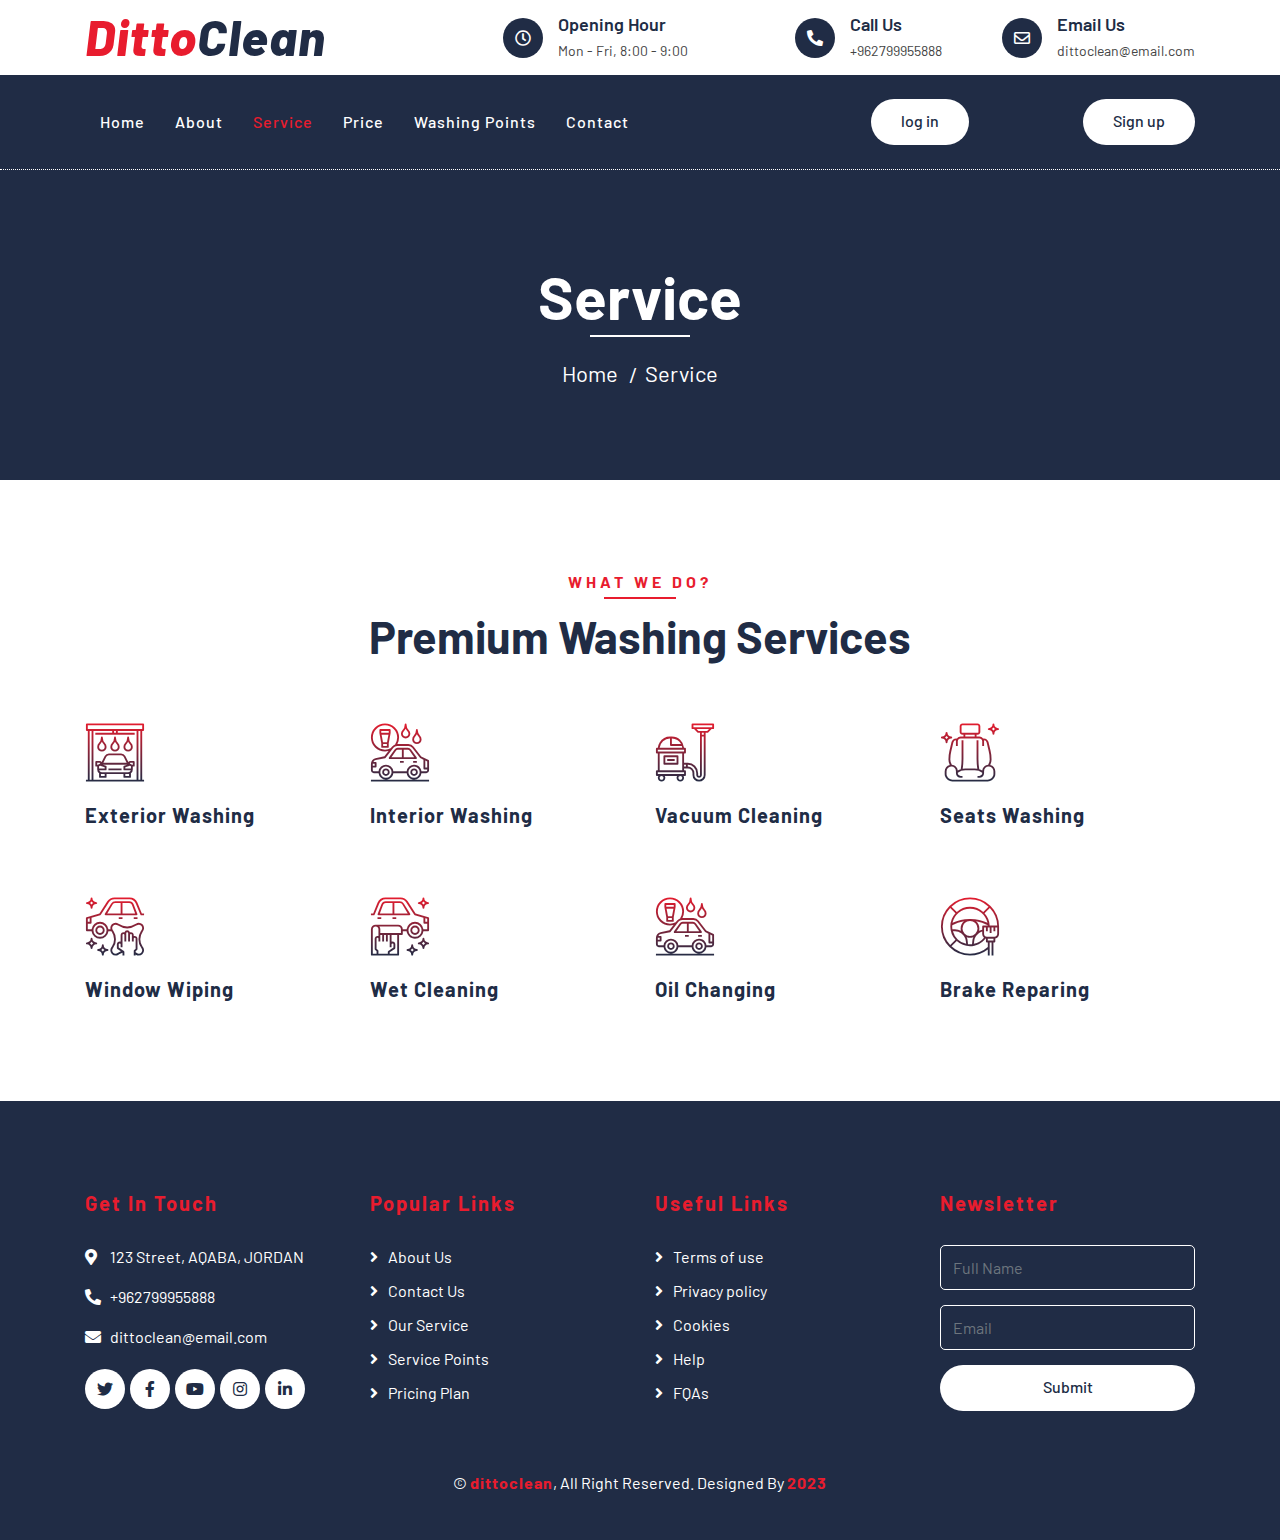
<file: service.html>
<!DOCTYPE html>
<html lang="en">
    <head>
        <meta charset="utf-8">
        <title>AutoWash - Car Wash Website Template</title>
        <meta content="width=device-width, initial-scale=1.0" name="viewport">
        <meta content="Free Website Template" name="keywords">
        <meta content="Free Website Template" name="description">

        <!-- Favicon -->
        <link href="img/favicon.ico" rel="icon">

        <!-- Google Font -->
        <link href="https://fonts.googleapis.com/css2?family=Barlow:wght@400;500;600;700;800;900&display=swap" rel="stylesheet"> 
        
        <!-- CSS Libraries -->
        <link href="https://stackpath.bootstrapcdn.com/bootstrap/4.4.1/css/bootstrap.min.css" rel="stylesheet">
        <link href="https://cdnjs.cloudflare.com/ajax/libs/font-awesome/5.10.0/css/all.min.css" rel="stylesheet">
        <link href="lib/flaticon/font/flaticon.css" rel="stylesheet">
        <link href="lib/animate/animate.min.css" rel="stylesheet">
        <link href="lib/owlcarousel/assets/owl.carousel.min.css" rel="stylesheet">

        <!-- Template Stylesheet -->
        <link href="css/style.css" rel="stylesheet">
    </head>

    <body>
        <!-- Top Bar Start -->
        <div class="top-bar">
            <div class="container">
                <div class="row align-items-center">
                    <div class="col-lg-4 col-md-12">
                        <div class="logo">
                            <a href="index.html">
                                <h1>Ditto<span>Clean</span></h1>
                                <!-- <img src="img/logo.jpg" alt="Logo"> -->
                            </a>
                        </div>
                    </div>
                    <div class="col-lg-8 col-md-7 d-none d-lg-block">
                        <div class="row">
                            <div class="col-4">
                                <div class="top-bar-item">
                                    <div class="top-bar-icon">
                                        <i class="far fa-clock"></i>
                                    </div>
                                    <div class="top-bar-text">
                                        <h3>Opening Hour</h3>
                                        <p>Mon - Fri, 8:00 - 9:00</p>
                                    </div>
                                </div>
                            </div>
                            <div class="col-4">
                                <div class="top-bar-item">
                                    <div class="top-bar-icon">
                                        <i class="fa fa-phone-alt"></i>
                                    </div>
                                    <div class="top-bar-text">
                                        <h3>Call Us</h3>
                                        <p>+962799955888</p>
                                    </div>
                                </div>
                            </div>
                            <div class="col-4">
                                <div class="top-bar-item">
                                    <div class="top-bar-icon">
                                        <i class="far fa-envelope"></i>
                                    </div>
                                    <div class="top-bar-text">
                                        <h3>Email Us</h3>
                                        <p>dittoclean@email.com</p>
                                    </div>
                                </div>
                            </div>
                        </div>
                    </div>
                </div>
            </div>
        </div>
        <!-- Top Bar End -->

        <!-- Nav Bar Start -->
        <div class="nav-bar">
            <div class="container">
                <nav class="navbar navbar-expand-lg bg-dark navbar-dark">
                    <a href="#" class="navbar-brand">MENU</a>
                    <button type="button" class="navbar-toggler" data-toggle="collapse" data-target="#navbarCollapse">
                        <span class="navbar-toggler-icon"></span>
                    </button>

                    <div class="collapse navbar-collapse justify-content-between" id="navbarCollapse">
                        <div class="navbar-nav mr-auto">
                            <a href="index.html" class="nav-item nav-link">Home</a>
                            <a href="about.html" class="nav-item nav-link">About</a>
                            <a href="service.html" class="nav-item nav-link active">Service</a>
                            <a href="price.html" class="nav-item nav-link">Price</a>
                            <a href="location.html" class="nav-item nav-link">Washing Points</a>
                            <!-- <div class="nav-item dropdown">
                                <a href="#" class="nav-link dropdown-toggle" data-toggle="dropdown">Pages</a>
                                <div class="dropdown-menu">
                                    <a href="blog.html" class="dropdown-item">Blog Grid</a>
                                    <a href="single.html" class="dropdown-item">Detail Page</a>
                                    <a href="team.html" class="dropdown-item">Team Member</a>
                                    <a href="booking.html" class="dropdown-item">Schedule Booking</a>
                                </div>
                            </div> -->
                            <a href="contact.html" class="nav-item nav-link">Contact</a>
                        </div>
                        <div class="ml-auto">
                            <a class="btn btn-custom" href="#">log in </a>
                        </div>
                        <div class="ml-auto">
                            <a class="btn btn-custom" href="#">Sign up </a>
                        </div>
                    </div>
                </nav>
            </div>
        </div>
        <!-- Nav Bar End -->
        
        
        <!-- Page Header Start -->
        <div class="page-header">
            <div class="container">
                <div class="row">
                    <div class="col-12">
                        <h2>Service</h2>
                    </div>
                    <div class="col-12">
                        <a href="">Home</a>
                        <a href="">Service</a>
                    </div>
                </div>
            </div>
        </div>
        <!-- Page Header End -->
        
        
        <!-- Service Start -->
        <div class="service">
            <div class="container">
                <div class="section-header text-center">
                    <p>What We Do?</p>
                    <h2>Premium Washing Services</h2>
                </div>
                <div class="row">
                    <div class="col-lg-3 col-md-6">
                        <div class="service-item">
                            <i class="flaticon-car-wash-1"></i>
                            <h3>Exterior Washing</h3>
                        </div>
                    </div>
                    <div class="col-lg-3 col-md-6">
                        <div class="service-item">
                            <i class="flaticon-car-wash"></i>
                            <h3>Interior Washing</h3>
                        </div>
                    </div>
                    <div class="col-lg-3 col-md-6">
                        <div class="service-item">
                            <i class="flaticon-vacuum-cleaner"></i>
                            <h3>Vacuum Cleaning</h3>
                        </div>
                    </div>
                    <div class="col-lg-3 col-md-6">
                        <div class="service-item">
                            <i class="flaticon-seat"></i>
                            <h3>Seats Washing</h3>
                        </div>
                    </div>
                    <div class="col-lg-3 col-md-6">
                        <div class="service-item">
                            <i class="flaticon-car-service"></i>
                            <h3>Window Wiping</h3>
                        </div>
                    </div>
                    <div class="col-lg-3 col-md-6">
                        <div class="service-item">
                            <i class="flaticon-car-service-2"></i>
                            <h3>Wet Cleaning</h3>
                        </div>
                    </div>
                    <div class="col-lg-3 col-md-6">
                        <div class="service-item">
                            <i class="flaticon-car-wash"></i>
                            <h3>Oil Changing</h3>
                        </div>
                    </div>
                    <div class="col-lg-3 col-md-6">
                        <div class="service-item">
                            <i class="flaticon-brush-1"></i>
                            <h3>Brake Reparing</h3>
                        </div>
                    </div>
                </div>
            </div>
        </div>
        <!-- Service End -->
        
        
        <!-- Testimonial Start -->
        <!-- <div class="testimonial">
            <div class="container">
                <div class="section-header text-center">
                    <p>Testimonial</p>
                    <h2>What our clients say</h2>
                </div>
                <div class="owl-carousel testimonials-carousel">
                    <div class="testimonial-item">
                        <img src="img/testimonial-1.jpg" alt="Image">
                        <div class="testimonial-text">
                            <h3>Client Name</h3>
                            <h4>Profession</h4>
                            <p>
                                Lorem ipsum dolor sit amet elit. Phasel preti mi facilis ornare velit non vulputa. Aliqu metus tortor auctor gravid
                            </p>
                        </div>
                    </div>
                    <div class="testimonial-item">
                        <img src="img/testimonial-2.jpg" alt="Image">
                        <div class="testimonial-text">
                            <h3>Client Name</h3>
                            <h4>Profession</h4>
                            <p>
                                Lorem ipsum dolor sit amet elit. Phasel preti mi facilis ornare velit non vulputa. Aliqu metus tortor auctor gravid
                            </p>
                        </div>
                    </div>
                    <div class="testimonial-item">
                        <img src="img/testimonial-3.jpg" alt="Image">
                        <div class="testimonial-text">
                            <h3>Client Name</h3>
                            <h4>Profession</h4>
                            <p>
                                Lorem ipsum dolor sit amet elit. Phasel preti mi facilis ornare velit non vulputa. Aliqu metus tortor auctor gravid
                            </p>
                        </div>
                    </div>
                    <div class="testimonial-item">
                        <img src="img/testimonial-4.jpg" alt="Image">
                        <div class="testimonial-text">
                            <h3>Client Name</h3>
                            <h4>Profession</h4>
                            <p>
                                Lorem ipsum dolor sit amet elit. Phasel preti mi facilis ornare velit non vulputa. Aliqu metus tortor auctor gravid
                            </p>
                        </div>
                    </div>
                </div>
            </div>
        </div> -->
        <!-- Testimonial End -->


        <!-- Footer Start -->
        <div class="footer">
            <div class="container">
                <div class="row">
                    <div class="col-lg-3 col-md-6">
                        <div class="footer-contact">
                            <h2>Get In Touch</h2>
                            <p><i class="fa fa-map-marker-alt"></i>123 Street, AQABA, JORDAN</p>
                            <p><i class="fa fa-phone-alt"></i>+962799955888</p>
                            <p><i class="fa fa-envelope"></i>dittoclean@email.com</p>
                            <div class="footer-social">
                                <a class="btn" href=""><i class="fab fa-twitter"></i></a>
                                <a class="btn" href=""><i class="fab fa-facebook-f"></i></a>
                                <a class="btn" href=""><i class="fab fa-youtube"></i></a>
                                <a class="btn" href=""><i class="fab fa-instagram"></i></a>
                                <a class="btn" href=""><i class="fab fa-linkedin-in"></i></a>
                            </div>
                        </div>
                    </div>
                    <div class="col-lg-3 col-md-6">
                        <div class="footer-link">
                            <h2>Popular Links</h2>
                            <a href="">About Us</a>
                            <a href="">Contact Us</a>
                            <a href="">Our Service</a>
                            <a href="">Service Points</a>
                            <a href="">Pricing Plan</a>
                        </div>
                    </div>
                    <div class="col-lg-3 col-md-6">
                        <div class="footer-link">
                            <h2>Useful Links</h2>
                            <a href="">Terms of use</a>
                            <a href="">Privacy policy</a>
                            <a href="">Cookies</a>
                            <a href="">Help</a>
                            <a href="">FQAs</a>
                        </div>
                    </div>
                    <div class="col-lg-3 col-md-6">
                        <div class="footer-newsletter">
                            <h2>Newsletter</h2>
                            <form>
                                <input class="form-control" placeholder="Full Name">
                                <input class="form-control" placeholder="Email">
                                <button class="btn btn-custom">Submit</button>
                            </form>
                        </div>
                    </div>
                </div>
            </div>
            <div class="container copyright">
                <p>&copy; <a href="#">dittoclean</a>, All Right Reserved. Designed By <a href="https://htmlcodex.com">2023</a></p>
            </div>
        </div>
        <!-- Footer End -->
        
        <!-- Back to top button -->
        <a href="#" class="back-to-top"><i class="fa fa-chevron-up"></i></a>
        
        <!-- Pre Loader -->
        <div id="loader" class="show">
            <div class="loader"></div>
        </div>

        <!-- JavaScript Libraries -->
        <script src="https://code.jquery.com/jquery-3.4.1.min.js"></script>
        <script src="https://stackpath.bootstrapcdn.com/bootstrap/4.4.1/js/bootstrap.bundle.min.js"></script>
        <script src="lib/easing/easing.min.js"></script>
        <script src="lib/owlcarousel/owl.carousel.min.js"></script>
        <script src="lib/waypoints/waypoints.min.js"></script>
        <script src="lib/counterup/counterup.min.js"></script>
        
        <!-- Contact Javascript File -->
        <script src="mail/jqBootstrapValidation.min.js"></script>
        <script src="mail/contact.js"></script>

        <!-- Template Javascript -->
        <script src="js/main.js"></script>
    </body>
</html>
</file>
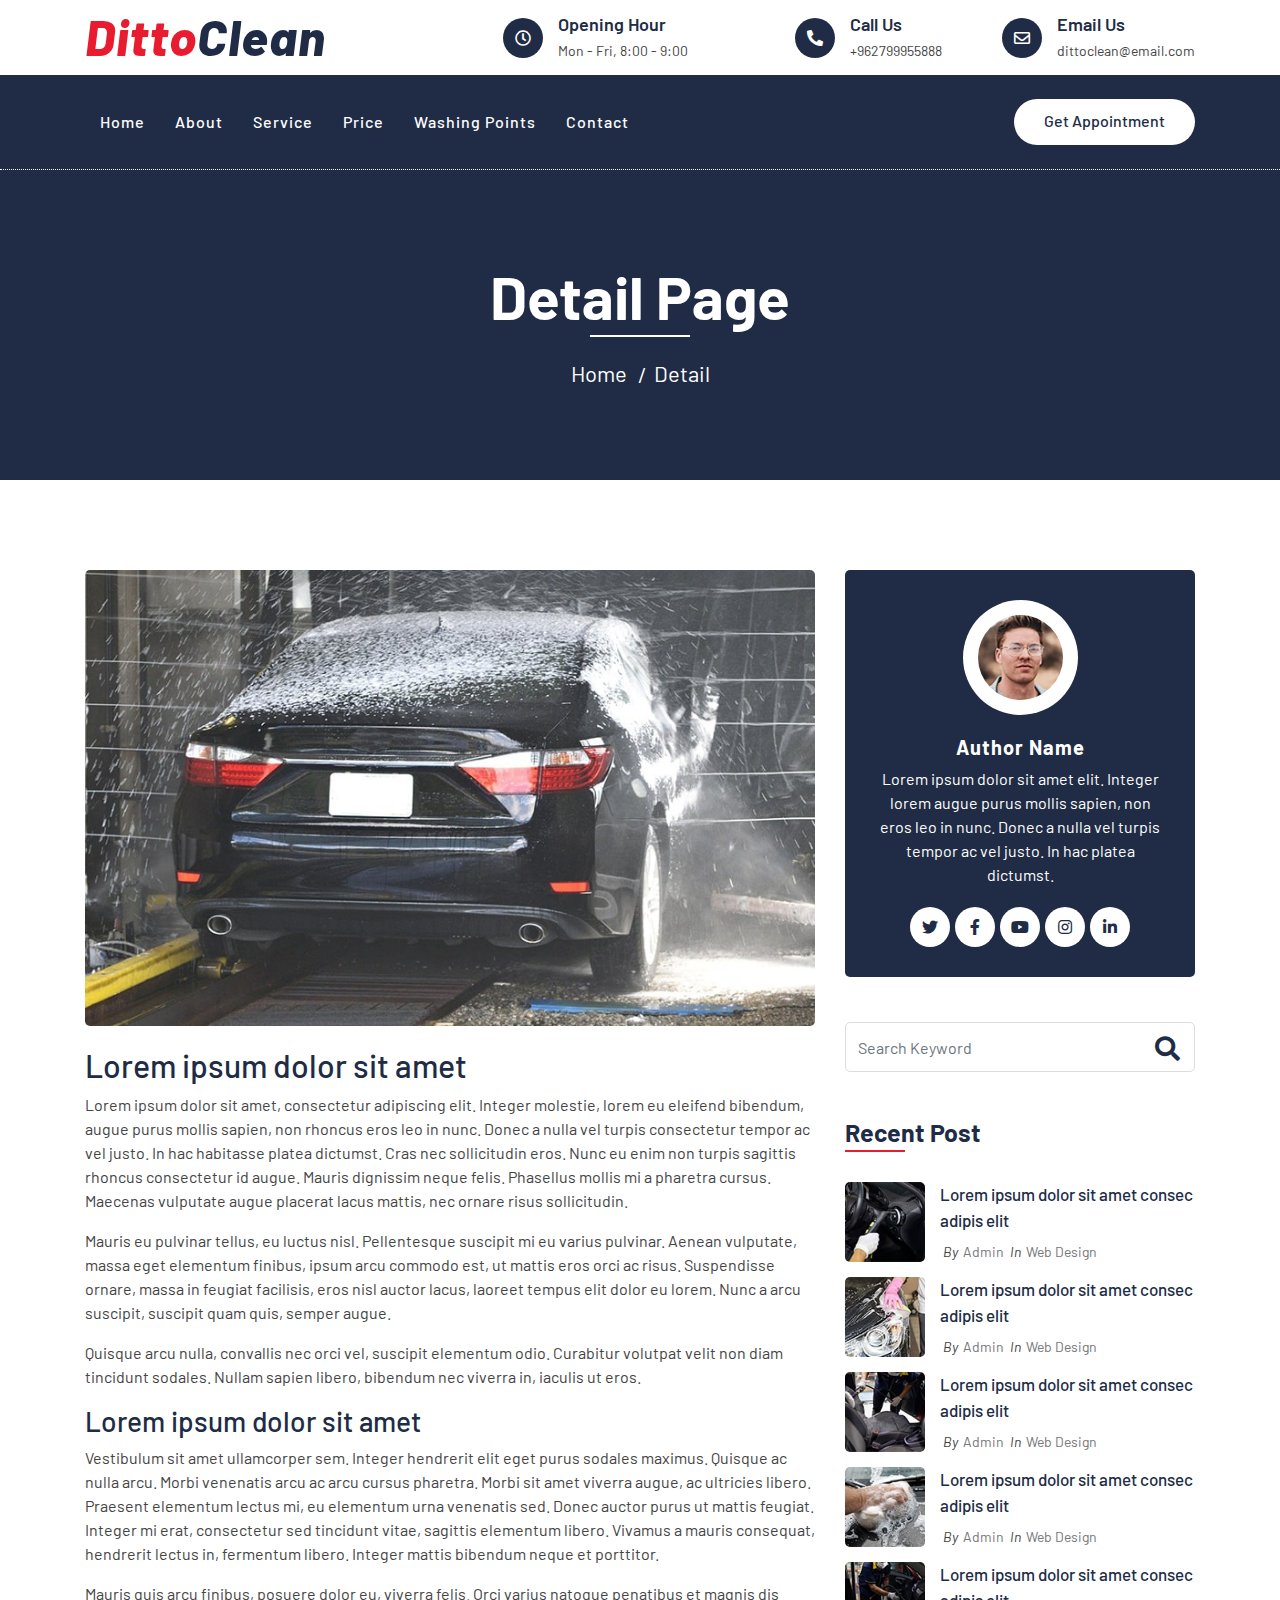
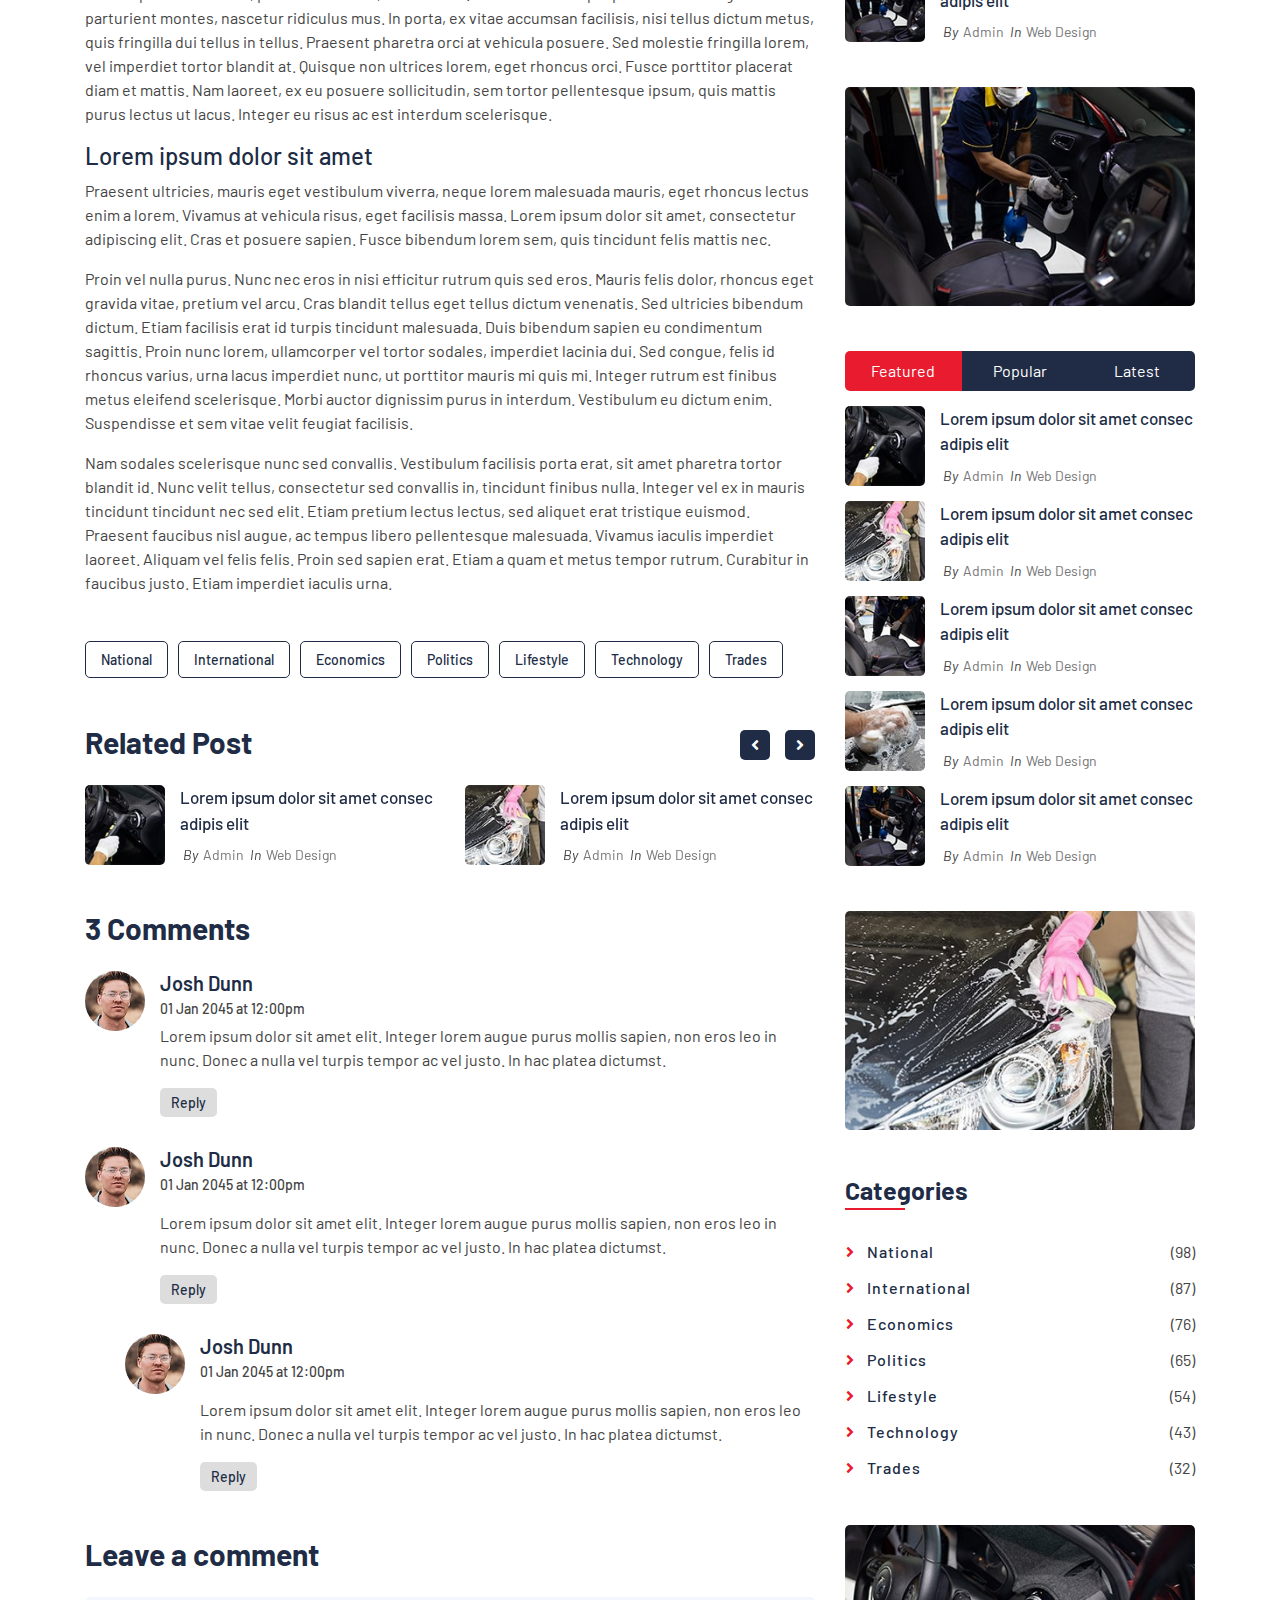
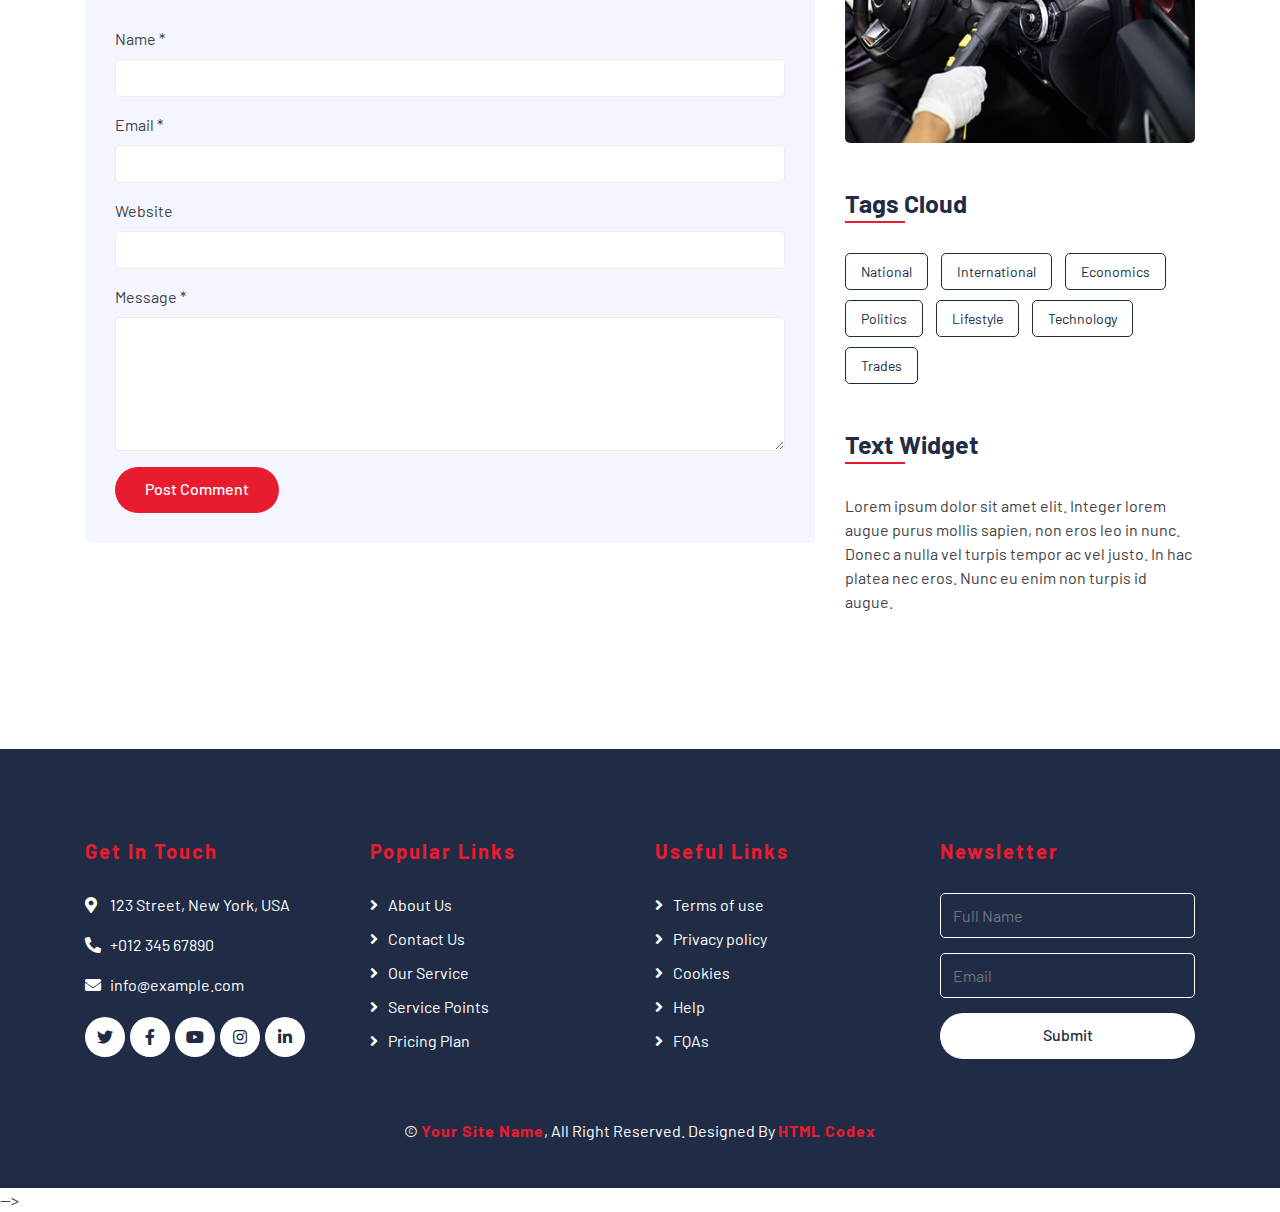
<file: single.html>
<!-- <!DOCTYPE html>
<html lang="en">
    <head>
        <meta charset="utf-8">
        <title>AutoWash - Car Wash Website Template</title>
        <meta content="width=device-width, initial-scale=1.0" name="viewport">
        <meta content="Free Website Template" name="keywords">
        <meta content="Free Website Template" name="description">

        <!-- Favicon -->
        <link href="img/favicon.ico" rel="icon">

        <!-- Google Font -->
        <link href="https://fonts.googleapis.com/css2?family=Barlow:wght@400;500;600;700;800;900&display=swap" rel="stylesheet"> 
        
        <!-- CSS Libraries -->
        <link href="https://stackpath.bootstrapcdn.com/bootstrap/4.4.1/css/bootstrap.min.css" rel="stylesheet">
        <link href="https://cdnjs.cloudflare.com/ajax/libs/font-awesome/5.10.0/css/all.min.css" rel="stylesheet">
        <link href="lib/flaticon/font/flaticon.css" rel="stylesheet">
        <link href="lib/animate/animate.min.css" rel="stylesheet">
        <link href="lib/owlcarousel/assets/owl.carousel.min.css" rel="stylesheet">

        <!-- Template Stylesheet -->
        <link href="css/style.css" rel="stylesheet">
    </head>

    <body>
        <!-- Top Bar Start -->
        <div class="top-bar">
            <div class="container">
                <div class="row align-items-center">
                    <div class="col-lg-4 col-md-12">
                        <div class="logo">
                            <a href="index.html">
                                <h1>Ditto<span>Clean</span></h1>
                                <!-- <img src="img/logo.jpg" alt="Logo"> -->
                            </a>
                        </div>
                    </div>
                    <div class="col-lg-8 col-md-7 d-none d-lg-block">
                        <div class="row">
                            <div class="col-4">
                                <div class="top-bar-item">
                                    <div class="top-bar-icon">
                                        <i class="far fa-clock"></i>
                                    </div>
                                    <div class="top-bar-text">
                                        <h3>Opening Hour</h3>
                                        <p>Mon - Fri, 8:00 - 9:00</p>
                                    </div>
                                </div>
                            </div>
                            <div class="col-4">
                                <div class="top-bar-item">
                                    <div class="top-bar-icon">
                                        <i class="fa fa-phone-alt"></i>
                                    </div>
                                    <div class="top-bar-text">
                                        <h3>Call Us</h3>
                                        <p>+962799955888</p>
                                    </div>
                                </div>
                            </div>
                            <div class="col-4">
                                <div class="top-bar-item">
                                    <div class="top-bar-icon">
                                        <i class="far fa-envelope"></i>
                                    </div>
                                    <div class="top-bar-text">
                                        <h3>Email Us</h3>
                                        <p>dittoclean@email.com</p>
                                    </div>
                                </div>
                            </div>
                        </div>
                    </div>
                </div>
            </div>
        </div>
        <!-- Top Bar End -->

        <!-- Nav Bar Start -->
        <div class="nav-bar">
            <div class="container">
                <nav class="navbar navbar-expand-lg bg-dark navbar-dark">
                    <a href="#" class="navbar-brand">MENU</a>
                    <button type="button" class="navbar-toggler" data-toggle="collapse" data-target="#navbarCollapse">
                        <span class="navbar-toggler-icon"></span>
                    </button>

                    <div class="collapse navbar-collapse justify-content-between" id="navbarCollapse">
                        <div class="navbar-nav mr-auto">
                            <a href="index.html" class="nav-item nav-link">Home</a>
                            <a href="about.html" class="nav-item nav-link">About</a>
                            <a href="service.html" class="nav-item nav-link">Service</a>
                            <a href="price.html" class="nav-item nav-link">Price</a>
                            <a href="location.html" class="nav-item nav-link">Washing Points</a>
                            <!-- <div class="nav-item dropdown">
                                <a href="#" class="nav-link dropdown-toggle active" data-toggle="dropdown">Pages</a>
                                <div class="dropdown-menu">
                                    <a href="blog.html" class="dropdown-item">Blog Grid</a>
                                    <a href="single.html" class="dropdown-item">Detail Page</a>
                                    <a href="team.html" class="dropdown-item">Team Member</a>
                                    <a href="booking.html" class="dropdown-item">Schedule Booking</a>
                                </div>
                            </div> -->
                            <a href="contact.html" class="nav-item nav-link">Contact</a>
                        </div>
                        <div class="ml-auto">
                            <a class="btn btn-custom" href="#">Get Appointment</a>
                        </div>
                    </div>
                </nav>
            </div>
        </div>
        <!-- Nav Bar End -->
        
        
        <!-- Page Header Start -->
        <div class="page-header">
            <div class="container">
                <div class="row">
                    <div class="col-12">
                        <h2>Detail Page</h2>
                    </div>
                    <div class="col-12">
                        <a href="">Home</a>
                        <a href="">Detail</a>
                    </div>
                </div>
            </div>
        </div>
        <!-- Page Header End -->


        <!-- Single Post Start-->
        <div class="single">
            <div class="container">
                <div class="row">
                    <div class="col-lg-8">
                        <div class="single-content">
                            <img src="img/single.jpg" />
                            <h2>Lorem ipsum dolor sit amet</h2>
                            <p>
                                Lorem ipsum dolor sit amet, consectetur adipiscing elit. Integer molestie, lorem eu eleifend bibendum, augue purus mollis sapien, non rhoncus eros leo in nunc. Donec a nulla vel turpis consectetur tempor ac vel justo. In hac habitasse platea dictumst. Cras nec sollicitudin eros. Nunc eu enim non turpis sagittis rhoncus consectetur id augue. Mauris dignissim neque felis. Phasellus mollis mi a pharetra cursus. Maecenas vulputate augue placerat lacus mattis, nec ornare risus sollicitudin.
                            </p>
                            <p>
                                Mauris eu pulvinar tellus, eu luctus nisl. Pellentesque suscipit mi eu varius pulvinar. Aenean vulputate, massa eget elementum finibus, ipsum arcu commodo est, ut mattis eros orci ac risus. Suspendisse ornare, massa in feugiat facilisis, eros nisl auctor lacus, laoreet tempus elit dolor eu lorem. Nunc a arcu suscipit, suscipit quam quis, semper augue.
                            </p>
                            <p>
                                Quisque arcu nulla, convallis nec orci vel, suscipit elementum odio. Curabitur volutpat velit non diam tincidunt sodales. Nullam sapien libero, bibendum nec viverra in, iaculis ut eros.
                            </p>
                            <h3>Lorem ipsum dolor sit amet</h3>
                            <p>
                                Vestibulum sit amet ullamcorper sem. Integer hendrerit elit eget purus sodales maximus. Quisque ac nulla arcu. Morbi venenatis arcu ac arcu cursus pharetra. Morbi sit amet viverra augue, ac ultricies libero. Praesent elementum lectus mi, eu elementum urna venenatis sed. Donec auctor purus ut mattis feugiat. Integer mi erat, consectetur sed tincidunt vitae, sagittis elementum libero. Vivamus a mauris consequat, hendrerit lectus in, fermentum libero. Integer mattis bibendum neque et porttitor.
                            </p>
                            <p>
                                Mauris quis arcu finibus, posuere dolor eu, viverra felis. Orci varius natoque penatibus et magnis dis parturient montes, nascetur ridiculus mus. In porta, ex vitae accumsan facilisis, nisi tellus dictum metus, quis fringilla dui tellus in tellus. Praesent pharetra orci at vehicula posuere. Sed molestie fringilla lorem, vel imperdiet tortor blandit at. Quisque non ultrices lorem, eget rhoncus orci. Fusce porttitor placerat diam et mattis. Nam laoreet, ex eu posuere sollicitudin, sem tortor pellentesque ipsum, quis mattis purus lectus ut lacus. Integer eu risus ac est interdum scelerisque.
                            </p>
                            <h4>Lorem ipsum dolor sit amet</h4>
                            <p>
                                Praesent ultricies, mauris eget vestibulum viverra, neque lorem malesuada mauris, eget rhoncus lectus enim a lorem. Vivamus at vehicula risus, eget facilisis massa. Lorem ipsum dolor sit amet, consectetur adipiscing elit. Cras et posuere sapien. Fusce bibendum lorem sem, quis tincidunt felis mattis nec.
                            </p>
                            <p>
                                Proin vel nulla purus. Nunc nec eros in nisi efficitur rutrum quis sed eros. Mauris felis dolor, rhoncus eget gravida vitae, pretium vel arcu. Cras blandit tellus eget tellus dictum venenatis. Sed ultricies bibendum dictum. Etiam facilisis erat id turpis tincidunt malesuada. Duis bibendum sapien eu condimentum sagittis. Proin nunc lorem, ullamcorper vel tortor sodales, imperdiet lacinia dui. Sed congue, felis id rhoncus varius, urna lacus imperdiet nunc, ut porttitor mauris mi quis mi. Integer rutrum est finibus metus eleifend scelerisque. Morbi auctor dignissim purus in interdum. Vestibulum eu dictum enim. Suspendisse et sem vitae velit feugiat facilisis.
                            </p>
                            <p>
                                Nam sodales scelerisque nunc sed convallis. Vestibulum facilisis porta erat, sit amet pharetra tortor blandit id. Nunc velit tellus, consectetur sed convallis in, tincidunt finibus nulla. Integer vel ex in mauris tincidunt tincidunt nec sed elit. Etiam pretium lectus lectus, sed aliquet erat tristique euismod. Praesent faucibus nisl augue, ac tempus libero pellentesque malesuada. Vivamus iaculis imperdiet laoreet. Aliquam vel felis felis. Proin sed sapien erat. Etiam a quam et metus tempor rutrum. Curabitur in faucibus justo. Etiam imperdiet iaculis urna.
                            </p>
                        </div>
                        <div class="single-tags">
                            <a href="">National</a>
                            <a href="">International</a>
                            <a href="">Economics</a>
                            <a href="">Politics</a>
                            <a href="">Lifestyle</a>
                            <a href="">Technology</a>
                            <a href="">Trades</a>
                        </div>
                        <div class="single-related">
                            <h2>Related Post</h2>
                            <div class="owl-carousel related-slider">
                                <div class="post-item">
                                    <div class="post-img">
                                        <img src="img/post-1.jpg" />
                                    </div>
                                    <div class="post-text">
                                        <a href="">Lorem ipsum dolor sit amet consec adipis elit</a>
                                        <div class="post-meta">
                                            <p>By<a href="">Admin</a></p>
                                            <p>In<a href="">Web Design</a></p>
                                        </div>
                                    </div>
                                </div>
                                <div class="post-item">
                                    <div class="post-img">
                                        <img src="img/post-2.jpg" />
                                    </div>
                                    <div class="post-text">
                                        <a href="">Lorem ipsum dolor sit amet consec adipis elit</a>
                                        <div class="post-meta">
                                            <p>By<a href="">Admin</a></p>
                                            <p>In<a href="">Web Design</a></p>
                                        </div>
                                    </div>
                                </div>
                                <div class="post-item">
                                    <div class="post-img">
                                        <img src="img/post-3.jpg" />
                                    </div>
                                    <div class="post-text">
                                        <a href="">Lorem ipsum dolor sit amet consec adipis elit</a>
                                        <div class="post-meta">
                                            <p>By<a href="">Admin</a></p>
                                            <p>In<a href="">Web Design</a></p>
                                        </div>
                                    </div>
                                </div>
                                <div class="post-item">
                                    <div class="post-img">
                                        <img src="img/post-4.jpg" />
                                    </div>
                                    <div class="post-text">
                                        <a href="">Lorem ipsum dolor sit amet consec adipis elit</a>
                                        <div class="post-meta">
                                            <p>By<a href="">Admin</a></p>
                                            <p>In<a href="">Web Design</a></p>
                                        </div>
                                    </div>
                                </div>
                            </div>
                        </div>

                        <div class="single-comment">
                            <h2>3 Comments</h2>
                            <ul class="comment-list">
                                <li class="comment-item">
                                    <div class="comment-body">
                                        <div class="comment-img">
                                            <img src="img/user.jpg" />
                                        </div>
                                        <div class="comment-text">
                                            <h3><a href="">Josh Dunn</a></h3>
                                            <span>01 Jan 2045 at 12:00pm</span>
                                            <p>
                                                Lorem ipsum dolor sit amet elit. Integer lorem augue purus mollis sapien, non eros leo in nunc. Donec a nulla vel turpis tempor ac vel justo. In hac platea dictumst. 
                                            </p>
                                            <a class="btn" href="">Reply</a>
                                        </div>
                                    </div>
                                </li>
                                <li class="comment-item">
                                    <div class="comment-body">
                                        <div class="comment-img">
                                            <img src="img/user.jpg" />
                                        </div>
                                        <div class="comment-text">
                                            <h3><a href="">Josh Dunn</a></h3>
                                            <p><span>01 Jan 2045 at 12:00pm</span></p>
                                            <p>
                                                Lorem ipsum dolor sit amet elit. Integer lorem augue purus mollis sapien, non eros leo in nunc. Donec a nulla vel turpis tempor ac vel justo. In hac platea dictumst. 
                                            </p>
                                            <a class="btn" href="">Reply</a>
                                        </div>
                                    </div>
                                    <ul class="comment-child">
                                        <li class="comment-item">
                                            <div class="comment-body">
                                                <div class="comment-img">
                                                    <img src="img/user.jpg" />
                                                </div>
                                                <div class="comment-text">
                                                    <h3><a href="">Josh Dunn</a></h3>
                                                    <p><span>01 Jan 2045 at 12:00pm</span></p>
                                                    <p>
                                                        Lorem ipsum dolor sit amet elit. Integer lorem augue purus mollis sapien, non eros leo in nunc. Donec a nulla vel turpis tempor ac vel justo. In hac platea dictumst. 
                                                    </p>
                                                    <a class="btn" href="">Reply</a>
                                                </div>
                                            </div>
                                        </li>
                                    </ul>
                                </li>
                            </ul>
                        </div>
                        <div class="comment-form">
                            <h2>Leave a comment</h2>
                            <form>
                                <div class="form-group">
                                    <label for="name">Name *</label>
                                    <input type="text" class="form-control" id="name">
                                </div>
                                <div class="form-group">
                                    <label for="email">Email *</label>
                                    <input type="email" class="form-control" id="email">
                                </div>
                                <div class="form-group">
                                    <label for="website">Website</label>
                                    <input type="url" class="form-control" id="website">
                                </div>

                                <div class="form-group">
                                    <label for="message">Message *</label>
                                    <textarea id="message" cols="30" rows="5" class="form-control"></textarea>
                                </div>
                                <div class="form-group">
                                    <input type="submit" value="Post Comment" class="btn btn-custom">
                                </div>
                            </form>
                        </div>
                    </div>

                    <div class="col-lg-4">
                        <div class="sidebar">
                            <div class="sidebar-widget">
                                <div class="single-bio">
                                    <div class="single-bio-img">
                                        <img src="img/user.jpg" />
                                    </div>
                                    <div class="single-bio-text">
                                        <h3>Author Name</h3>
                                        <p>
                                            Lorem ipsum dolor sit amet elit. Integer lorem augue purus mollis sapien, non eros leo in nunc. Donec a nulla vel turpis tempor ac vel justo. In hac platea dictumst.
                                        </p>
                                    </div>
                                    <div class="single-bio-social">
                                        <a class="btn" href=""><i class="fab fa-twitter"></i></a>
                                        <a class="btn" href=""><i class="fab fa-facebook-f"></i></a>
                                        <a class="btn" href=""><i class="fab fa-youtube"></i></a>
                                        <a class="btn" href=""><i class="fab fa-instagram"></i></a>
                                        <a class="btn" href=""><i class="fab fa-linkedin-in"></i></a>
                                    </div>
                                </div>
                            </div>
                            
                            <div class="sidebar-widget">
                                <div class="search-widget">
                                    <form>
                                        <input class="form-control" type="text" placeholder="Search Keyword">
                                        <button class="btn"><i class="fa fa-search"></i></button>
                                    </form>
                                </div>
                            </div>

                            <div class="sidebar-widget">
                                <h2 class="widget-title">Recent Post</h2>
                                <div class="recent-post">
                                    <div class="post-item">
                                        <div class="post-img">
                                            <img src="img/post-1.jpg" />
                                        </div>
                                        <div class="post-text">
                                            <a href="">Lorem ipsum dolor sit amet consec adipis elit</a>
                                            <div class="post-meta">
                                                <p>By<a href="">Admin</a></p>
                                                <p>In<a href="">Web Design</a></p>
                                            </div>
                                        </div>
                                    </div>
                                    <div class="post-item">
                                        <div class="post-img">
                                            <img src="img/post-2.jpg" />
                                        </div>
                                        <div class="post-text">
                                            <a href="">Lorem ipsum dolor sit amet consec adipis elit</a>
                                            <div class="post-meta">
                                                <p>By<a href="">Admin</a></p>
                                                <p>In<a href="">Web Design</a></p>
                                            </div>
                                        </div>
                                    </div>
                                    <div class="post-item">
                                        <div class="post-img">
                                            <img src="img/post-3.jpg" />
                                        </div>
                                        <div class="post-text">
                                            <a href="">Lorem ipsum dolor sit amet consec adipis elit</a>
                                            <div class="post-meta">
                                                <p>By<a href="">Admin</a></p>
                                                <p>In<a href="">Web Design</a></p>
                                            </div>
                                        </div>
                                    </div>
                                    <div class="post-item">
                                        <div class="post-img">
                                            <img src="img/post-4.jpg" />
                                        </div>
                                        <div class="post-text">
                                            <a href="">Lorem ipsum dolor sit amet consec adipis elit</a>
                                            <div class="post-meta">
                                                <p>By<a href="">Admin</a></p>
                                                <p>In<a href="">Web Design</a></p>
                                            </div>
                                        </div>
                                    </div>
                                    <div class="post-item">
                                        <div class="post-img">
                                            <img src="img/post-5.jpg" />
                                        </div>
                                        <div class="post-text">
                                            <a href="">Lorem ipsum dolor sit amet consec adipis elit</a>
                                            <div class="post-meta">
                                                <p>By<a href="">Admin</a></p>
                                                <p>In<a href="">Web Design</a></p>
                                            </div>
                                        </div>
                                    </div>
                                </div>
                            </div>

                            <div class="sidebar-widget">
                                <div class="image-widget">
                                    <a href="#"><img src="img/blog-1.jpg" alt="Image"></a>
                                </div>
                            </div>

                            <div class="sidebar-widget">
                                <div class="tab-post">
                                    <ul class="nav nav-pills nav-justified">
                                        <li class="nav-item">
                                            <a class="nav-link active" data-toggle="pill" href="#featured">Featured</a>
                                        </li>
                                        <li class="nav-item">
                                            <a class="nav-link" data-toggle="pill" href="#popular">Popular</a>
                                        </li>
                                        <li class="nav-item">
                                            <a class="nav-link" data-toggle="pill" href="#latest">Latest</a>
                                        </li>
                                    </ul>

                                    <div class="tab-content">
                                        <div id="featured" class="container tab-pane active">
                                            <div class="post-item">
                                                <div class="post-img">
                                                    <img src="img/post-1.jpg" />
                                                </div>
                                                <div class="post-text">
                                                    <a href="">Lorem ipsum dolor sit amet consec adipis elit</a>
                                                    <div class="post-meta">
                                                        <p>By<a href="">Admin</a></p>
                                                        <p>In<a href="">Web Design</a></p>
                                                    </div>
                                                </div>
                                            </div>
                                            <div class="post-item">
                                                <div class="post-img">
                                                    <img src="img/post-2.jpg" />
                                                </div>
                                                <div class="post-text">
                                                    <a href="">Lorem ipsum dolor sit amet consec adipis elit</a>
                                                    <div class="post-meta">
                                                        <p>By<a href="">Admin</a></p>
                                                        <p>In<a href="">Web Design</a></p>
                                                    </div>
                                                </div>
                                            </div>
                                            <div class="post-item">
                                                <div class="post-img">
                                                    <img src="img/post-3.jpg" />
                                                </div>
                                                <div class="post-text">
                                                    <a href="">Lorem ipsum dolor sit amet consec adipis elit</a>
                                                    <div class="post-meta">
                                                        <p>By<a href="">Admin</a></p>
                                                        <p>In<a href="">Web Design</a></p>
                                                    </div>
                                                </div>
                                            </div>
                                            <div class="post-item">
                                                <div class="post-img">
                                                    <img src="img/post-4.jpg" />
                                                </div>
                                                <div class="post-text">
                                                    <a href="">Lorem ipsum dolor sit amet consec adipis elit</a>
                                                    <div class="post-meta">
                                                        <p>By<a href="">Admin</a></p>
                                                        <p>In<a href="">Web Design</a></p>
                                                    </div>
                                                </div>
                                            </div>
                                            <div class="post-item">
                                                <div class="post-img">
                                                    <img src="img/post-5.jpg" />
                                                </div>
                                                <div class="post-text">
                                                    <a href="">Lorem ipsum dolor sit amet consec adipis elit</a>
                                                    <div class="post-meta">
                                                        <p>By<a href="">Admin</a></p>
                                                        <p>In<a href="">Web Design</a></p>
                                                    </div>
                                                </div>
                                            </div>
                                        </div>
                                        <div id="popular" class="container tab-pane fade">
                                            <div class="post-item">
                                                <div class="post-img">
                                                    <img src="img/post-1.jpg" />
                                                </div>
                                                <div class="post-text">
                                                    <a href="">Lorem ipsum dolor sit amet consec adipis elit</a>
                                                    <div class="post-meta">
                                                        <p>By<a href="">Admin</a></p>
                                                        <p>In<a href="">Web Design</a></p>
                                                    </div>
                                                </div>
                                            </div>
                                            <div class="post-item">
                                                <div class="post-img">
                                                    <img src="img/post-2.jpg" />
                                                </div>
                                                <div class="post-text">
                                                    <a href="">Lorem ipsum dolor sit amet consec adipis elit</a>
                                                    <div class="post-meta">
                                                        <p>By<a href="">Admin</a></p>
                                                        <p>In<a href="">Web Design</a></p>
                                                    </div>
                                                </div>
                                            </div>
                                            <div class="post-item">
                                                <div class="post-img">
                                                    <img src="img/post-3.jpg" />
                                                </div>
                                                <div class="post-text">
                                                    <a href="">Lorem ipsum dolor sit amet consec adipis elit</a>
                                                    <div class="post-meta">
                                                        <p>By<a href="">Admin</a></p>
                                                        <p>In<a href="">Web Design</a></p>
                                                    </div>
                                                </div>
                                            </div>
                                            <div class="post-item">
                                                <div class="post-img">
                                                    <img src="img/post-4.jpg" />
                                                </div>
                                                <div class="post-text">
                                                    <a href="">Lorem ipsum dolor sit amet consec adipis elit</a>
                                                    <div class="post-meta">
                                                        <p>By<a href="">Admin</a></p>
                                                        <p>In<a href="">Web Design</a></p>
                                                    </div>
                                                </div>
                                            </div>
                                            <div class="post-item">
                                                <div class="post-img">
                                                    <img src="img/post-5.jpg" />
                                                </div>
                                                <div class="post-text">
                                                    <a href="">Lorem ipsum dolor sit amet consec adipis elit</a>
                                                    <div class="post-meta">
                                                        <p>By<a href="">Admin</a></p>
                                                        <p>In<a href="">Web Design</a></p>
                                                    </div>
                                                </div>
                                            </div>
                                        </div>
                                        <div id="latest" class="container tab-pane fade">
                                            <div class="post-item">
                                                <div class="post-img">
                                                    <img src="img/post-1.jpg" />
                                                </div>
                                                <div class="post-text">
                                                    <a href="">Lorem ipsum dolor sit amet consec adipis elit</a>
                                                    <div class="post-meta">
                                                        <p>By<a href="">Admin</a></p>
                                                        <p>In<a href="">Web Design</a></p>
                                                    </div>
                                                </div>
                                            </div>
                                            <div class="post-item">
                                                <div class="post-img">
                                                    <img src="img/post-2.jpg" />
                                                </div>
                                                <div class="post-text">
                                                    <a href="">Lorem ipsum dolor sit amet consec adipis elit</a>
                                                    <div class="post-meta">
                                                        <p>By<a href="">Admin</a></p>
                                                        <p>In<a href="">Web Design</a></p>
                                                    </div>
                                                </div>
                                            </div>
                                            <div class="post-item">
                                                <div class="post-img">
                                                    <img src="img/post-3.jpg" />
                                                </div>
                                                <div class="post-text">
                                                    <a href="">Lorem ipsum dolor sit amet consec adipis elit</a>
                                                    <div class="post-meta">
                                                        <p>By<a href="">Admin</a></p>
                                                        <p>In<a href="">Web Design</a></p>
                                                    </div>
                                                </div>
                                            </div>
                                            <div class="post-item">
                                                <div class="post-img">
                                                    <img src="img/post-4.jpg" />
                                                </div>
                                                <div class="post-text">
                                                    <a href="">Lorem ipsum dolor sit amet consec adipis elit</a>
                                                    <div class="post-meta">
                                                        <p>By<a href="">Admin</a></p>
                                                        <p>In<a href="">Web Design</a></p>
                                                    </div>
                                                </div>
                                            </div>
                                            <div class="post-item">
                                                <div class="post-img">
                                                    <img src="img/post-5.jpg" />
                                                </div>
                                                <div class="post-text">
                                                    <a href="">Lorem ipsum dolor sit amet consec adipis elit</a>
                                                    <div class="post-meta">
                                                        <p>By<a href="">Admin</a></p>
                                                        <p>In<a href="">Web Design</a></p>
                                                    </div>
                                                </div>
                                            </div>
                                        </div>
                                    </div>
                                </div>
                            </div>

                            <div class="sidebar-widget">
                                <div class="image-widget">
                                    <a href="#"><img src="img/blog-2.jpg" alt="Image"></a>
                                </div>
                            </div>

                            <div class="sidebar-widget">
                                <h2 class="widget-title">Categories</h2>
                                <div class="category-widget">
                                    <ul>
                                        <li><a href="">National</a><span>(98)</span></li>
                                        <li><a href="">International</a><span>(87)</span></li>
                                        <li><a href="">Economics</a><span>(76)</span></li>
                                        <li><a href="">Politics</a><span>(65)</span></li>
                                        <li><a href="">Lifestyle</a><span>(54)</span></li>
                                        <li><a href="">Technology</a><span>(43)</span></li>
                                        <li><a href="">Trades</a><span>(32)</span></li>
                                    </ul>
                                </div>
                            </div>

                            <div class="sidebar-widget">
                                <div class="image-widget">
                                    <a href="#"><img src="img/blog-3.jpg" alt="Image"></a>
                                </div>
                            </div>

                            <div class="sidebar-widget">
                                <h2 class="widget-title">Tags Cloud</h2>
                                <div class="tag-widget">
                                    <a href="">National</a>
                                    <a href="">International</a>
                                    <a href="">Economics</a>
                                    <a href="">Politics</a>
                                    <a href="">Lifestyle</a>
                                    <a href="">Technology</a>
                                    <a href="">Trades</a>
                                </div>
                            </div>

                            <div class="sidebar-widget">
                                <h2 class="widget-title">Text Widget</h2>
                                <div class="text-widget">
                                    <p>
                                        Lorem ipsum dolor sit amet elit. Integer lorem augue purus mollis sapien, non eros leo in nunc. Donec a nulla vel turpis tempor ac vel justo. In hac platea nec eros. Nunc eu enim non turpis id augue.
                                    </p>
                                </div>
                            </div>
                        </div>
                    </div>
                </div>
            </div>
        </div>
        <!-- Single Post End-->   


        <!-- Footer Start -->
        <div class="footer">
            <div class="container">
                <div class="row">
                    <div class="col-lg-3 col-md-6">
                        <div class="footer-contact">
                            <h2>Get In Touch</h2>
                            <p><i class="fa fa-map-marker-alt"></i>123 Street, New York, USA</p>
                            <p><i class="fa fa-phone-alt"></i>+012 345 67890</p>
                            <p><i class="fa fa-envelope"></i>info@example.com</p>
                            <div class="footer-social">
                                <a class="btn" href=""><i class="fab fa-twitter"></i></a>
                                <a class="btn" href=""><i class="fab fa-facebook-f"></i></a>
                                <a class="btn" href=""><i class="fab fa-youtube"></i></a>
                                <a class="btn" href=""><i class="fab fa-instagram"></i></a>
                                <a class="btn" href=""><i class="fab fa-linkedin-in"></i></a>
                            </div>
                        </div>
                    </div>
                    <div class="col-lg-3 col-md-6">
                        <div class="footer-link">
                            <h2>Popular Links</h2>
                            <a href="">About Us</a>
                            <a href="">Contact Us</a>
                            <a href="">Our Service</a>
                            <a href="">Service Points</a>
                            <a href="">Pricing Plan</a>
                        </div>
                    </div>
                    <div class="col-lg-3 col-md-6">
                        <div class="footer-link">
                            <h2>Useful Links</h2>
                            <a href="">Terms of use</a>
                            <a href="">Privacy policy</a>
                            <a href="">Cookies</a>
                            <a href="">Help</a>
                            <a href="">FQAs</a>
                        </div>
                    </div>
                    <div class="col-lg-3 col-md-6">
                        <div class="footer-newsletter">
                            <h2>Newsletter</h2>
                            <form>
                                <input class="form-control" placeholder="Full Name">
                                <input class="form-control" placeholder="Email">
                                <button class="btn btn-custom">Submit</button>
                            </form>
                        </div>
                    </div>
                </div>
            </div>
            <div class="container copyright">
                <p>&copy; <a href="#">Your Site Name</a>, All Right Reserved. Designed By <a href="https://htmlcodex.com">HTML Codex</a></p>
            </div>
        </div>
        <!-- Footer End -->
        
        <!-- Back to top button -->
        <a href="#" class="back-to-top"><i class="fa fa-chevron-up"></i></a>
        
        <!-- Pre Loader -->
        <div id="loader" class="show">
            <div class="loader"></div>
        </div>

        <!-- JavaScript Libraries -->
        <script src="https://code.jquery.com/jquery-3.4.1.min.js"></script>
        <script src="https://stackpath.bootstrapcdn.com/bootstrap/4.4.1/js/bootstrap.bundle.min.js"></script>
        <script src="lib/easing/easing.min.js"></script>
        <script src="lib/owlcarousel/owl.carousel.min.js"></script>
        <script src="lib/waypoints/waypoints.min.js"></script>
        <script src="lib/counterup/counterup.min.js"></script>
        
        <!-- Contact Javascript File -->
        <script src="mail/jqBootstrapValidation.min.js"></script>
        <script src="mail/contact.js"></script>

        <!-- Template Javascript -->
        <script src="js/main.js"></script>
    </body>
</html> -->
</file>
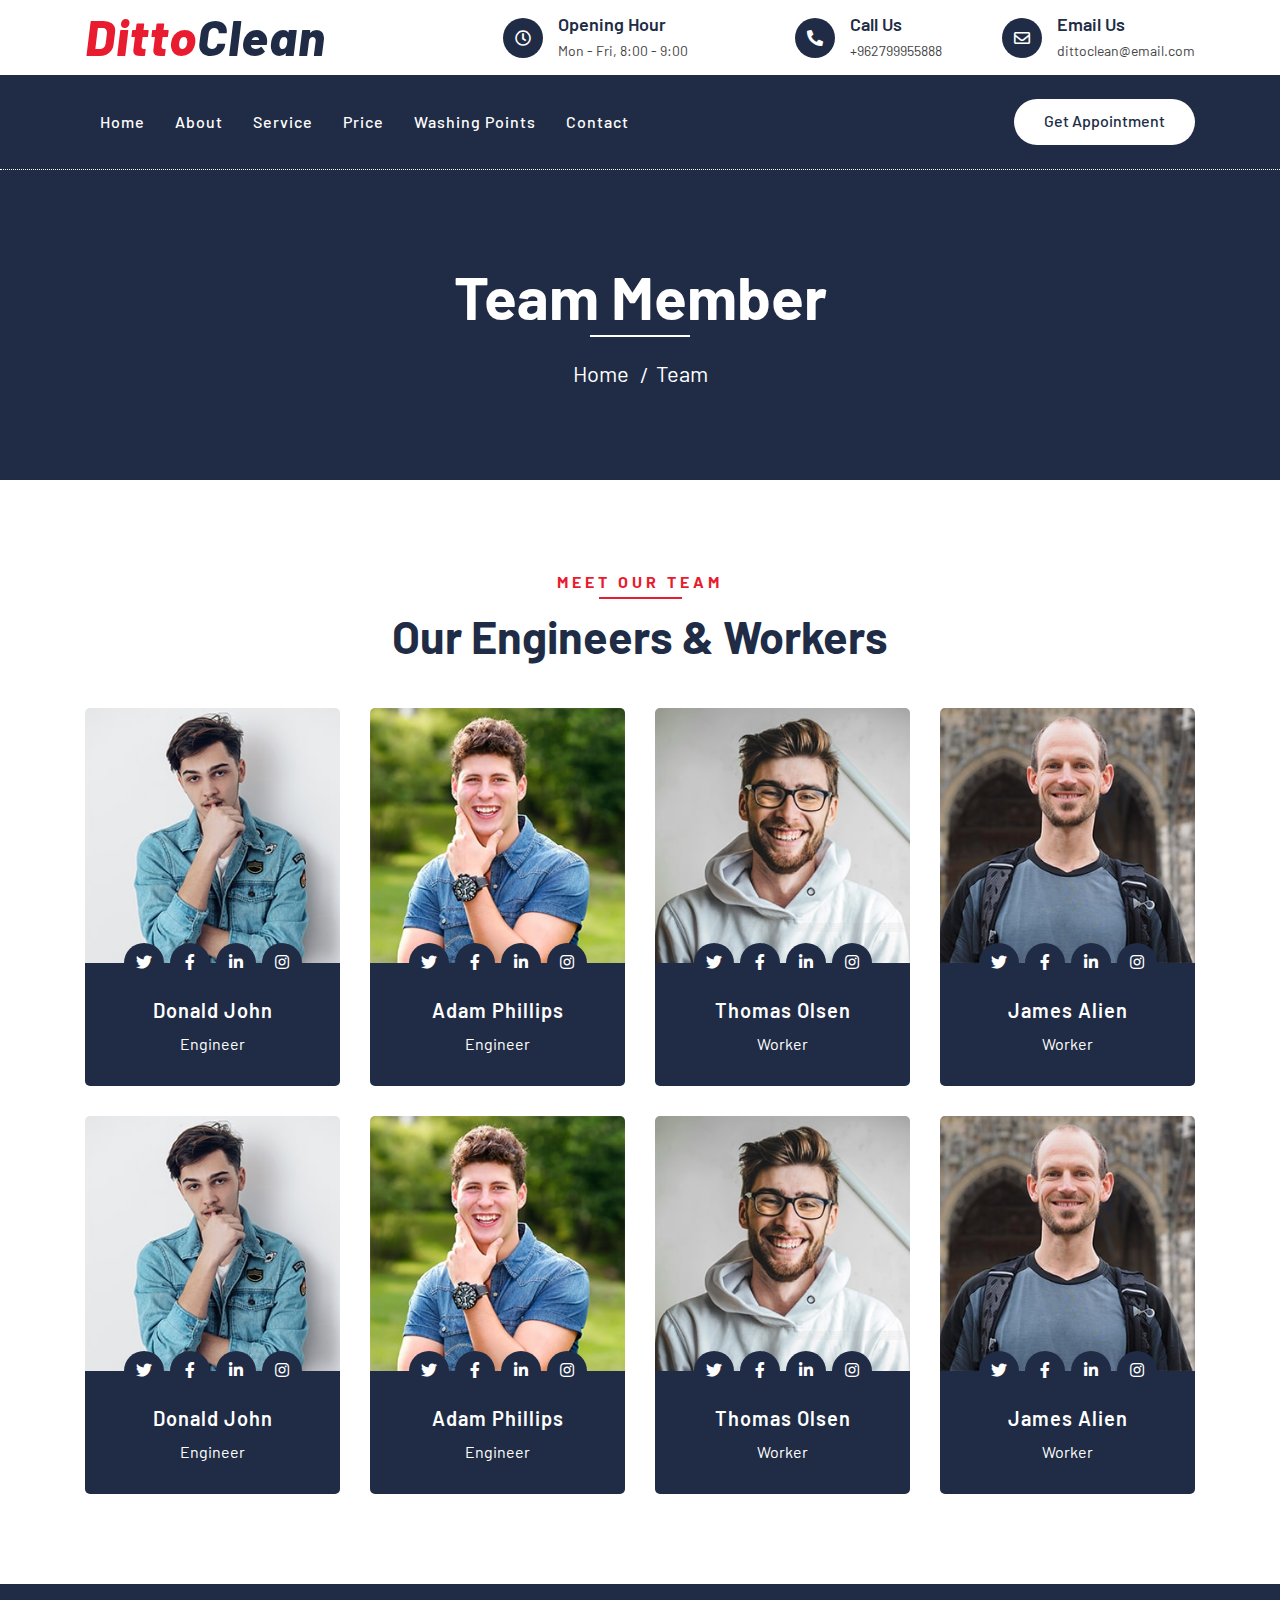
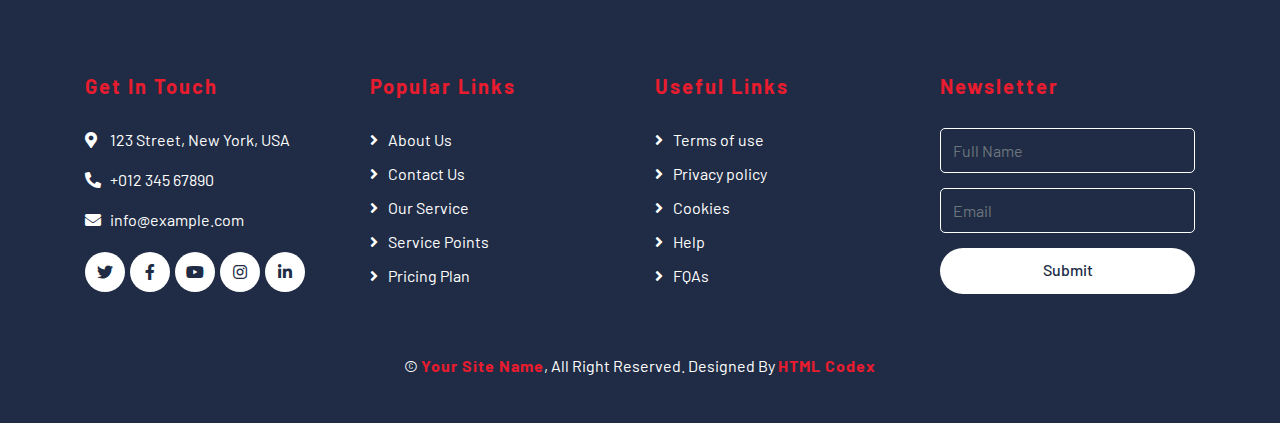
<file: team.html>
<!DOCTYPE html>
<html lang="en">
    <head>
        <meta charset="utf-8">
        <title>AutoWash - Car Wash Website Template</title>
        <meta content="width=device-width, initial-scale=1.0" name="viewport">
        <meta content="Free Website Template" name="keywords">
        <meta content="Free Website Template" name="description">

        <!-- Favicon -->
        <link href="img/favicon.ico" rel="icon">

        <!-- Google Font -->
        <link href="https://fonts.googleapis.com/css2?family=Barlow:wght@400;500;600;700;800;900&display=swap" rel="stylesheet"> 
        
        <!-- CSS Libraries -->
        <link href="https://stackpath.bootstrapcdn.com/bootstrap/4.4.1/css/bootstrap.min.css" rel="stylesheet">
        <link href="https://cdnjs.cloudflare.com/ajax/libs/font-awesome/5.10.0/css/all.min.css" rel="stylesheet">
        <link href="lib/flaticon/font/flaticon.css" rel="stylesheet">
        <link href="lib/animate/animate.min.css" rel="stylesheet">
        <link href="lib/owlcarousel/assets/owl.carousel.min.css" rel="stylesheet">

        <!-- Template Stylesheet -->
        <link href="css/style.css" rel="stylesheet">
    </head>

    <body>
        <!-- Top Bar Start -->
        <div class="top-bar">
            <div class="container">
                <div class="row align-items-center">
                    <div class="col-lg-4 col-md-12">
                        <div class="logo">
                            <a href="index.html">
                                <h1>Ditto<span>Clean</span></h1>
                                <!-- <img src="img/logo.jpg" alt="Logo"> -->
                            </a>
                        </div>
                    </div>
                    <div class="col-lg-8 col-md-7 d-none d-lg-block">
                        <div class="row">
                            <div class="col-4">
                                <div class="top-bar-item">
                                    <div class="top-bar-icon">
                                        <i class="far fa-clock"></i>
                                    </div>
                                    <div class="top-bar-text">
                                        <h3>Opening Hour</h3>
                                        <p>Mon - Fri, 8:00 - 9:00</p>
                                    </div>
                                </div>
                            </div>
                            <div class="col-4">
                                <div class="top-bar-item">
                                    <div class="top-bar-icon">
                                        <i class="fa fa-phone-alt"></i>
                                    </div>
                                    <div class="top-bar-text">
                                        <h3>Call Us</h3>
                                        <p>+962799955888</p>
                                    </div>
                                </div>
                            </div>
                            <div class="col-4">
                                <div class="top-bar-item">
                                    <div class="top-bar-icon">
                                        <i class="far fa-envelope"></i>
                                    </div>
                                    <div class="top-bar-text">
                                        <h3>Email Us</h3>
                                        <p>dittoclean@email.com</p>
                                    </div>
                                </div>
                            </div>
                        </div>
                    </div>
                </div>
            </div>
        </div>
        <!-- Top Bar End -->

        <!-- Nav Bar Start -->
        <div class="nav-bar">
            <div class="container">
                <nav class="navbar navbar-expand-lg bg-dark navbar-dark">
                    <a href="#" class="navbar-brand">MENU</a>
                    <button type="button" class="navbar-toggler" data-toggle="collapse" data-target="#navbarCollapse">
                        <span class="navbar-toggler-icon"></span>
                    </button>

                    <div class="collapse navbar-collapse justify-content-between" id="navbarCollapse">
                        <div class="navbar-nav mr-auto">
                            <a href="index.html" class="nav-item nav-link">Home</a>
                            <a href="about.html" class="nav-item nav-link">About</a>
                            <a href="service.html" class="nav-item nav-link">Service</a>
                            <a href="price.html" class="nav-item nav-link">Price</a>
                            <a href="location.html" class="nav-item nav-link">Washing Points</a>
                            <!-- <div class="nav-item dropdown">
                                <a href="#" class="nav-link dropdown-toggle active" data-toggle="dropdown">Pages</a>
                                <div class="dropdown-menu">
                                    <a href="blog.html" class="dropdown-item">Blog Grid</a>
                                    <a href="single.html" class="dropdown-item">Detail Page</a>
                                    <a href="team.html" class="dropdown-item">Team Member</a>
                                    <a href="booking.html" class="dropdown-item">Schedule Booking</a>
                                </div>
                            </div> -->
                            <a href="contact.html" class="nav-item nav-link">Contact</a>
                        </div>
                        <div class="ml-auto">
                            <a class="btn btn-custom" href="#">Get Appointment</a>
                        </div>
                    </div>
                </nav>
            </div>
        </div>
        <!-- Nav Bar End -->
        
        
        <!-- Page Header Start -->
        <div class="page-header">
            <div class="container">
                <div class="row">
                    <div class="col-12">
                        <h2>Team Member</h2>
                    </div>
                    <div class="col-12">
                        <a href="">Home</a>
                        <a href="">Team</a>
                    </div>
                </div>
            </div>
        </div>
        <!-- Page Header End -->
        
        
        <!-- Team Start -->
        <div class="team">
            <div class="container">
                <div class="section-header text-center">
                    <p>Meet Our Team</p>
                    <h2>Our Engineers & Workers</h2>
                </div>
                <div class="row">
                    <div class="col-lg-3 col-md-6">
                        <div class="team-item">
                            <div class="team-img">
                                <img src="img/team-1.jpg" alt="Team Image">
                            </div>
                            <div class="team-text">
                                <h2>Donald John</h2>
                                <p>Engineer</p>
                                <div class="team-social">
                                    <a href=""><i class="fab fa-twitter"></i></a>
                                    <a href=""><i class="fab fa-facebook-f"></i></a>
                                    <a href=""><i class="fab fa-linkedin-in"></i></a>
                                    <a href=""><i class="fab fa-instagram"></i></a>
                                </div>
                            </div>
                        </div>
                    </div>
                    <div class="col-lg-3 col-md-6">
                        <div class="team-item">
                            <div class="team-img">
                                <img src="img/team-2.jpg" alt="Team Image">
                            </div>
                            <div class="team-text">
                                <h2>Adam Phillips</h2>
                                <p>Engineer</p>
                                <div class="team-social">
                                    <a href=""><i class="fab fa-twitter"></i></a>
                                    <a href=""><i class="fab fa-facebook-f"></i></a>
                                    <a href=""><i class="fab fa-linkedin-in"></i></a>
                                    <a href=""><i class="fab fa-instagram"></i></a>
                                </div>
                            </div>
                        </div>
                    </div>
                    <div class="col-lg-3 col-md-6">
                        <div class="team-item">
                            <div class="team-img">
                                <img src="img/team-3.jpg" alt="Team Image">
                            </div>
                            <div class="team-text">
                                <h2>Thomas Olsen</h2>
                                <p>Worker</p>
                                <div class="team-social">
                                    <a href=""><i class="fab fa-twitter"></i></a>
                                    <a href=""><i class="fab fa-facebook-f"></i></a>
                                    <a href=""><i class="fab fa-linkedin-in"></i></a>
                                    <a href=""><i class="fab fa-instagram"></i></a>
                                </div>
                            </div>
                        </div>
                    </div>
                    <div class="col-lg-3 col-md-6">
                        <div class="team-item">
                            <div class="team-img">
                                <img src="img/team-4.jpg" alt="Team Image">
                            </div>
                            <div class="team-text">
                                <h2>James Alien</h2>
                                <p>Worker</p>
                                <div class="team-social">
                                    <a href=""><i class="fab fa-twitter"></i></a>
                                    <a href=""><i class="fab fa-facebook-f"></i></a>
                                    <a href=""><i class="fab fa-linkedin-in"></i></a>
                                    <a href=""><i class="fab fa-instagram"></i></a>
                                </div>
                            </div>
                        </div>
                    </div>
                    <div class="col-lg-3 col-md-6">
                        <div class="team-item">
                            <div class="team-img">
                                <img src="img/team-1.jpg" alt="Team Image">
                            </div>
                            <div class="team-text">
                                <h2>Donald John</h2>
                                <p>Engineer</p>
                                <div class="team-social">
                                    <a href=""><i class="fab fa-twitter"></i></a>
                                    <a href=""><i class="fab fa-facebook-f"></i></a>
                                    <a href=""><i class="fab fa-linkedin-in"></i></a>
                                    <a href=""><i class="fab fa-instagram"></i></a>
                                </div>
                            </div>
                        </div>
                    </div>
                    <div class="col-lg-3 col-md-6">
                        <div class="team-item">
                            <div class="team-img">
                                <img src="img/team-2.jpg" alt="Team Image">
                            </div>
                            <div class="team-text">
                                <h2>Adam Phillips</h2>
                                <p>Engineer</p>
                                <div class="team-social">
                                    <a href=""><i class="fab fa-twitter"></i></a>
                                    <a href=""><i class="fab fa-facebook-f"></i></a>
                                    <a href=""><i class="fab fa-linkedin-in"></i></a>
                                    <a href=""><i class="fab fa-instagram"></i></a>
                                </div>
                            </div>
                        </div>
                    </div>
                    <div class="col-lg-3 col-md-6">
                        <div class="team-item">
                            <div class="team-img">
                                <img src="img/team-3.jpg" alt="Team Image">
                            </div>
                            <div class="team-text">
                                <h2>Thomas Olsen</h2>
                                <p>Worker</p>
                                <div class="team-social">
                                    <a href=""><i class="fab fa-twitter"></i></a>
                                    <a href=""><i class="fab fa-facebook-f"></i></a>
                                    <a href=""><i class="fab fa-linkedin-in"></i></a>
                                    <a href=""><i class="fab fa-instagram"></i></a>
                                </div>
                            </div>
                        </div>
                    </div>
                    <div class="col-lg-3 col-md-6">
                        <div class="team-item">
                            <div class="team-img">
                                <img src="img/team-4.jpg" alt="Team Image">
                            </div>
                            <div class="team-text">
                                <h2>James Alien</h2>
                                <p>Worker</p>
                                <div class="team-social">
                                    <a href=""><i class="fab fa-twitter"></i></a>
                                    <a href=""><i class="fab fa-facebook-f"></i></a>
                                    <a href=""><i class="fab fa-linkedin-in"></i></a>
                                    <a href=""><i class="fab fa-instagram"></i></a>
                                </div>
                            </div>
                        </div>
                    </div>
                </div>
            </div>
        </div>
        <!-- Team End -->


        <!-- Footer Start -->
        <div class="footer">
            <div class="container">
                <div class="row">
                    <div class="col-lg-3 col-md-6">
                        <div class="footer-contact">
                            <h2>Get In Touch</h2>
                            <p><i class="fa fa-map-marker-alt"></i>123 Street, New York, USA</p>
                            <p><i class="fa fa-phone-alt"></i>+012 345 67890</p>
                            <p><i class="fa fa-envelope"></i>info@example.com</p>
                            <div class="footer-social">
                                <a class="btn" href=""><i class="fab fa-twitter"></i></a>
                                <a class="btn" href=""><i class="fab fa-facebook-f"></i></a>
                                <a class="btn" href=""><i class="fab fa-youtube"></i></a>
                                <a class="btn" href=""><i class="fab fa-instagram"></i></a>
                                <a class="btn" href=""><i class="fab fa-linkedin-in"></i></a>
                            </div>
                        </div>
                    </div>
                    <div class="col-lg-3 col-md-6">
                        <div class="footer-link">
                            <h2>Popular Links</h2>
                            <a href="">About Us</a>
                            <a href="">Contact Us</a>
                            <a href="">Our Service</a>
                            <a href="">Service Points</a>
                            <a href="">Pricing Plan</a>
                        </div>
                    </div>
                    <div class="col-lg-3 col-md-6">
                        <div class="footer-link">
                            <h2>Useful Links</h2>
                            <a href="">Terms of use</a>
                            <a href="">Privacy policy</a>
                            <a href="">Cookies</a>
                            <a href="">Help</a>
                            <a href="">FQAs</a>
                        </div>
                    </div>
                    <div class="col-lg-3 col-md-6">
                        <div class="footer-newsletter">
                            <h2>Newsletter</h2>
                            <form>
                                <input class="form-control" placeholder="Full Name">
                                <input class="form-control" placeholder="Email">
                                <button class="btn btn-custom">Submit</button>
                            </form>
                        </div>
                    </div>
                </div>
            </div>
            <div class="container copyright">
                <p>&copy; <a href="#">Your Site Name</a>, All Right Reserved. Designed By <a href="https://htmlcodex.com">HTML Codex</a></p>
            </div>
        </div>
        <!-- Footer End -->
        
        <!-- Back to top button -->
        <a href="#" class="back-to-top"><i class="fa fa-chevron-up"></i></a>
        
        <!-- Pre Loader -->
        <div id="loader" class="show">
            <div class="loader"></div>
        </div>

        <!-- JavaScript Libraries -->
        <script src="https://code.jquery.com/jquery-3.4.1.min.js"></script>
        <script src="https://stackpath.bootstrapcdn.com/bootstrap/4.4.1/js/bootstrap.bundle.min.js"></script>
        <script src="lib/easing/easing.min.js"></script>
        <script src="lib/owlcarousel/owl.carousel.min.js"></script>
        <script src="lib/waypoints/waypoints.min.js"></script>
        <script src="lib/counterup/counterup.min.js"></script>
        
        <!-- Contact Javascript File -->
        <script src="mail/jqBootstrapValidation.min.js"></script>
        <script src="mail/contact.js"></script>

        <!-- Template Javascript -->
        <script src="js/main.js"></script>
    </body>
</html>
</file>
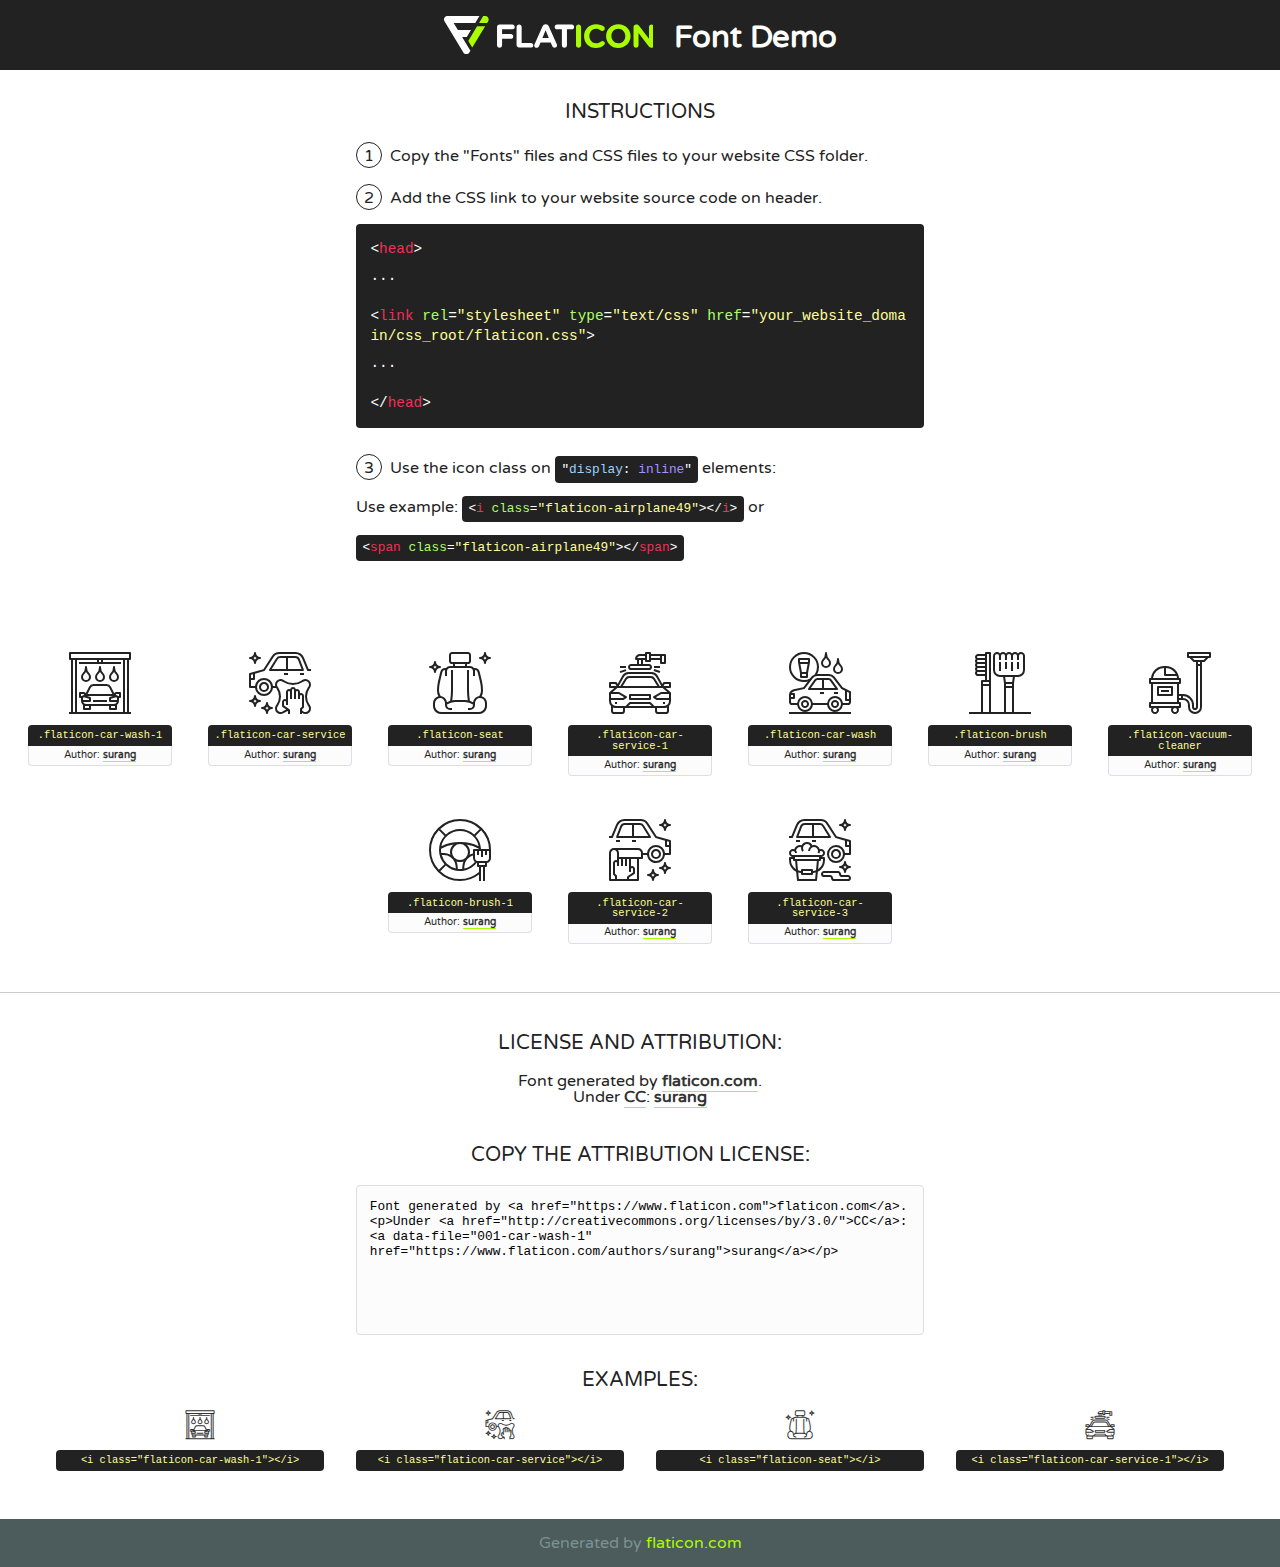
<file: lib/flaticon/font/flaticon.html>
<!DOCTYPE html>
<!--
  Flaticon icon font: Flaticon
  Creation date: 11/10/2020 08:08
-->
<html>
<!DOCTYPE html>
<html>

<head>
    <title>Flaticon WebFont</title>
    <link href="http://fonts.googleapis.com/css?family=Varela+Round" rel="stylesheet" type="text/css" />
    <link rel="stylesheet" type="text/css" href="flaticon.css">
    <meta charset="UTF-8">
    <style>
    html, body, div, span, applet, object, iframe,
    h1, h2, h3, h4, h5, h6, p, blockquote, pre,
    a, abbr, acronym, address, big, cite, code,
    del, dfn, em, img, ins, kbd, q, s, samp,
    small, strike, strong, sub, sup, tt, var,
    b, u, i, center,
    dl, dt, dd, ol, ul, li,
    fieldset, form, label, legend,
    table, caption, tbody, tfoot, thead, tr, th, td,
    article, aside, canvas, details, embed, 
    figure, figcaption, footer, header, hgroup, 
    menu, nav, output, ruby, section, summary,
    time, mark, audio, video {
        margin: 0;
        padding: 0;
        border: 0;
        font-size: 100%;
        font: inherit;
        vertical-align: baseline;
    }
    /* HTML5 display-role reset for older browsers */
    article, aside, details, figcaption, figure, 
    footer, header, hgroup, menu, nav, section {
        display: block;
    }
    body {
        line-height: 1;
    }
    ol, ul {
        list-style: none;
    }
    blockquote, q {
        quotes: none;
    }
    blockquote:before, blockquote:after,
    q:before, q:after {
        content: '';
        content: none;
    }
    table {
        border-collapse: collapse;
        border-spacing: 0;
    }
    body {
        font-family: 'Varela Round', Helvetica, Arial, sans-serif;
        font-size: 16px;
        color: #222;
    }
    a {
        color: #333;
        border-bottom: 1px solid #a9fd00;
        font-weight: bold;
        text-decoration: none;
    }
    * {
        -moz-box-sizing: border-box;
        -webkit-box-sizing: border-box;
        box-sizing: border-box;
        margin: 0;
        padding: 0;
    }
    [class^="flaticon-"]:before, [class*=" flaticon-"]:before, [class^="flaticon-"]:after, [class*=" flaticon-"]:after {
        font-family: Flaticon;
        font-size: 30px;
        font-style: normal;
        margin-left: 20px;
        color: #333;
    }
    .wrapper {
        max-width: 600px;
        margin: auto;
        padding: 0 1em;
    }
    .title {
        font-size: 1.25em;
        text-align: center;
        margin-bottom: 1em;
        text-transform: uppercase;
    }
    header {
        text-align: center;
        background-color: #222;
        color: #fff;
        padding: 1em;
    }
    header .logo {
        width: 210px;
        height: 38px;
        display: inline-block;
        vertical-align: middle;
        margin-right: 1em;
        border: none;
    }
    header strong {
        font-size: 1.95em;
        font-weight: bold;
        vertical-align: middle;
        margin-top: 5px;
        display: inline-block;
    }
    .demo {
        margin: 2em auto;
        line-height: 1.25em;
    }
    .demo ul li {
        margin-bottom: 1em;
    }
    .demo ul li .num {
        color: #222;
        border-radius: 20px;
        display: inline-block;
        width: 26px;
        padding: 3px;
        height: 26px;
        text-align: center;
        margin-right: 0.5em;
        border: 1px solid #222;
    }
    .demo ul li code {
        background-color: #222;
        border-radius: 4px;
        padding: 0.25em 0.5em;
        display: inline-block;
        color: #fff;
        font-family: Consolas,Monaco,Lucida Console,Liberation Mono,DejaVu Sans Mono,Bitstream Vera Sans Mono,Courier New, monospace;
        font-weight: lighter;
        margin-top: 1em;
        font-size: 0.8em;
        word-break: break-all;
    }
    .demo ul li code.big {
        padding: 1em;
        font-size: 0.9em;
    }
    .demo ul li code .red {
        color: #EF3159;
    }
    .demo ul li code .green {
        color: #ACFF65;
    }
    .demo ul li code .yellow {
        color: #FFFF99;
    }
    .demo ul li code .blue {
        color: #99D3FF;
    }
    .demo ul li code .purple {
        color: #A295FF;
    }
    .demo ul li code .dots {
        margin-top: 0.5em;
        display: block;
    }
    #glyphs {
        border-bottom: 1px solid #ccc;
        padding: 2em 0;
        text-align: center;
    }
    .glyph {
        display: inline-block;
        width: 9em;
        margin: 1em;
        text-align: center;
        vertical-align: top;
        background: #FFF;
    }
    .glyph .glyph-icon {
        padding: 10px;
        display: block;
        font-family:"Flaticon";
        font-size: 64px;
        line-height: 1;
    }
    .glyph .glyph-icon:before {
        font-size: 64px;
        color: #222;
        margin-left: 0;
    }
    .class-name {
        font-size: 0.65em;
        background-color: #222;
        color: #fff;
        border-radius: 4px 4px 0 0;
        padding: 0.5em;
        color: #FFFF99;
        font-family: Consolas,Monaco,Lucida Console,Liberation Mono,DejaVu Sans Mono,Bitstream Vera Sans Mono,Courier New, monospace;
    }
    .author-name {
        font-size: 0.6em;
        background-color: #fcfcfd;
        border: 1px solid #DEDEE4;
        border-top: 0;
        border-radius: 0 0 4px 4px;
        padding: 0.5em;
    }
    .class-name:last-child {
        font-size: 10px;
        color:#888;
    }
    .class-name:last-child a {
        font-size: 10px;
        color:#555;
    }
    .class-name:last-child a:hover {
        color:#a9fd00;
    }
    .glyph > input {
        display: block;
        width: 100px;
        margin: 5px auto;
        text-align: center;
        font-size: 12px;
        cursor: text;
    }
    .glyph > input.icon-input {
        font-family:"Flaticon";
        font-size: 16px;
        margin-bottom: 10px;
    }
    .attribution .title {
        margin-top: 2em;
    }
    .attribution textarea {
        background-color: #fcfcfd;
        padding: 1em;
        border: none;
        box-shadow: none;
        border: 1px solid #DEDEE4;
        border-radius: 4px;
        resize: none;
        width: 100%;
        height: 150px;
        font-size: 0.8em;
        font-family: Consolas,Monaco,Lucida Console,Liberation Mono,DejaVu Sans Mono,Bitstream Vera Sans Mono,Courier New, monospace;
        -webkit-appearance: none;
    }
    .iconsuse {
        margin: 2em auto;
        text-align: center;
        max-width: 1200px;
    }
    .iconsuse:after {
        content: '';
        display: table;
        clear: both;
    }
    .iconsuse .image {
        float: left;
        width: 25%;
        padding: 0 1em;
    }
    .iconsuse .image p {
        margin-bottom: 1em;
    }
    .iconsuse .image span {
        display: block;
        font-size: 0.65em;
        background-color: #222;
        color: #fff;
        border-radius: 4px;
        padding: 0.5em;
        color: #FFFF99;
        margin-top: 1em;
        font-family: Consolas,Monaco,Lucida Console,Liberation Mono,DejaVu Sans Mono,Bitstream Vera Sans Mono,Courier New, monospace;
    }
    #footer {
        text-align: center;
        background-color: #4C5B5C;
        color: #7c9192;
        padding: 1em;
    }
    #footer a {
        border: none;
        color: #a9fd00;
        font-weight: normal;
    }
    @media (max-width: 960px) {
        .iconsuse .image {
            width: 50%;
        }
    }
    @media (max-width: 560px) {
        .iconsuse .image {
            width: 100%;
        }
    }
    </style>
</head>

<body class="characters-off">

    <header>
        <a href="https://www.flaticon.com" target="_blank" class="logo">
            <svg version="1.1" xmlns="http://www.w3.org/2000/svg" xmlns:xlink="http://www.w3.org/1999/xlink" xmlns:a="http://ns.adobe.com/AdobeSVGViewerExtensions/3.0/" viewBox="0 0 560.875 102.036" enable-background="new 0 0 560.875 102.036" xml:space="preserve">
                <defs>
                </defs>
                <g>
                    <g class="letters">
                        <path fill="#ffffff" d="M141.596,29.675c0-3.777,2.985-6.767,6.764-6.767h34.438c3.426,0,6.15,2.728,6.15,6.15
                        c0,3.43-2.724,6.149-6.15,6.149h-27.674v13.091h23.719c3.429,0,6.151,2.724,6.151,6.15c0,3.43-2.723,6.149-6.151,6.149h-23.719
                        v17.574c0,3.773-2.986,6.761-6.764,6.761c-3.779,0-6.764-2.989-6.764-6.761V29.675z"></path>
                        <path fill="#ffffff" d="M193.844,29.149c0-3.781,2.985-6.767,6.764-6.767c3.776,0,6.763,2.985,6.763,6.767v42.957h25.039
                        c3.426,0,6.149,2.726,6.149,6.153c0,3.425-2.723,6.15-6.149,6.15h-31.802c-3.779,0-6.764-2.986-6.764-6.768V29.149z"></path>
                        <path fill="#ffffff" d="M241.891,75.71l21.438-48.407c1.492-3.341,4.215-5.357,7.906-5.357h0.792
                        c3.686,0,6.323,2.017,7.815,5.357l21.439,48.407c0.436,0.967,0.701,1.845,0.701,2.723c0,3.602-2.809,6.501-6.414,6.501
                        c-3.161,0-5.269-1.845-6.499-4.655l-4.132-9.661h-27.059l-4.301,10.102c-1.144,2.631-3.426,4.214-6.237,4.214
                        c-3.517,0-6.24-2.81-6.24-6.325C241.1,77.64,241.451,76.677,241.891,75.71z M279.932,58.666l-8.521-20.297l-8.526,20.297H279.932
                        z"></path>
                        <path fill="#ffffff" d="M314.864,35.387H301.86c-3.429,0-6.239-2.813-6.239-6.238c0-3.429,2.811-6.24,6.239-6.24h39.533
                        c3.426,0,6.237,2.811,6.237,6.24c0,3.425-2.811,6.238-6.237,6.238h-13.001v42.785c0,3.773-2.99,6.761-6.764,6.761
                        c-3.779,0-6.764-2.989-6.764-6.761V35.387z"></path>
                        <path fill="#A9FD00" d="M352.615,29.149c0-3.781,2.985-6.767,6.767-6.767c3.774,0,6.761,2.985,6.761,6.767v49.024
                        c0,3.773-2.987,6.761-6.761,6.761c-3.781,0-6.767-2.989-6.767-6.761V29.149z"></path>
                        <path fill="#A9FD00" d="M374.132,53.836v-0.179c0-17.481,13.178-31.801,32.065-31.801c9.22,0,15.459,2.458,20.557,6.238
                        c1.402,1.054,2.637,2.985,2.637,5.357c0,3.692-2.985,6.59-6.681,6.59c-1.845,0-3.071-0.702-4.044-1.319
                        c-3.776-2.813-7.729-4.393-12.562-4.393c-10.364,0-17.831,8.611-17.831,19.154v0.173c0,10.542,7.291,19.329,17.831,19.329
                        c5.715,0,9.492-1.756,13.359-4.834c1.049-0.874,2.458-1.491,4.039-1.491c3.429,0,6.325,2.813,6.325,6.236
                        c0,2.106-1.056,3.78-2.282,4.834c-5.539,4.834-12.036,7.733-21.878,7.733C387.572,85.464,374.132,71.493,374.132,53.836z"></path>
                        <path fill="#A9FD00" d="M433.009,53.836v-0.179c0-17.481,13.79-31.801,32.766-31.801c18.981,0,32.592,14.143,32.592,31.628v0.173
                        c0,17.483-13.785,31.807-32.769,31.807C446.625,85.464,433.009,71.32,433.009,53.836z M484.224,53.836v-0.179
                        c0-10.539-7.725-19.326-18.626-19.326c-10.893,0-18.449,8.611-18.449,19.154v0.173c0,10.542,7.73,19.329,18.626,19.329
                        C476.676,72.986,484.224,64.378,484.224,53.836z"></path>
                        <path fill="#A9FD00" d="M506.233,29.321c0-3.774,2.99-6.763,6.767-6.763h1.401c3.252,0,5.183,1.583,7.029,3.953l26.093,34.265
                        V29.059c0-3.692,2.99-6.677,6.681-6.677c3.683,0,6.671,2.985,6.671,6.677v48.934c0,3.78-2.987,6.765-6.764,6.765h-0.436
                        c-3.257,0-5.188-1.581-7.034-3.953l-27.056-35.492v32.944c0,3.687-2.985,6.676-6.678,6.676c-3.683,0-6.673-2.989-6.673-6.676
                        V29.321z"></path>
                    </g>
                    <g class="insignia">
                        <path fill="#ffffff" d="M48.372,56.137h12.517l11.156-18.537H37.186L25.688,18.539h57.825L94.668,0H9.271
                        C5.925,0,2.842,1.801,1.198,4.716c-1.644,2.907-1.593,6.482,0.134,9.343l50.38,83.501c1.678,2.781,4.689,4.476,7.938,4.476
                        c3.246,0,6.257-1.695,7.935-4.476l2.898-4.804L48.372,56.137z"></path>
                        <g class="i">
                            <path fill="#A9FD00" d="M93.575,18.539h0.031v0.004l21.652,0.004l2.705-4.488c1.727-2.861,1.778-6.436,0.133-9.343
                            C116.454,1.801,113.371,0,110.026,0h-5.294L93.575,18.539z"></path>
                            <polygon fill="#A9FD00" points="88.291,27.356 64.725,66.486 75.519,84.404 109.942,27.356"></polygon>
                        </g>
                    </g>
                </g>
            </svg>
        </a>
        <strong>Font Demo</strong>
    </header>


    <section class="demo wrapper">

        <p class="title">Instructions</p>

        <ul>
            <li>
                <span class="num">1</span>Copy the "Fonts" files and CSS files to your website CSS folder.
            </li>
            <li>
                <span class="num">2</span>Add the CSS link to your website source code on header.
                <code class="big">
                    &lt;<span class="red">head</span>&gt;
                    <br/><span class="dots">...</span>
                    <br/>&lt;<span class="red">link</span> <span class="green">rel</span>=<span class="yellow">"stylesheet"</span> <span class="green">type</span>=<span class="yellow">"text/css"</span> <span class="green">href</span>=<span class="yellow">"your_website_domain/css_root/flaticon.css"</span>&gt;
                    <br/><span class="dots">...</span>
                    <br/>&lt;/<span class="red">head</span>&gt;
                </code>
            </li>

            <li>
                <p>
                    <span class="num">3</span>Use the icon class on <code>"<span class="blue">display</span>:<span class="purple"> inline</span>"</code> elements:
                    <br />
                    Use example: <code>&lt;<span class="red">i</span> <span class="green">class</span>=<span class="yellow">&quot;flaticon-airplane49&quot;</span>&gt;&lt;/<span class="red">i</span>&gt;</code> or <code>&lt;<span class="red">span</span> <span class="green">class</span>=<span class="yellow">&quot;flaticon-airplane49&quot;</span>&gt;&lt;/<span class="red">span</span>&gt;</code>
            </li>
        </ul>

    </section>




   <section id="glyphs">          
    
      
        <div class="glyph"><div class="glyph-icon flaticon-car-wash-1"></div>
            <div class="class-name">.flaticon-car-wash-1</div>
            <div class="author-name">Author: <a data-file="001-car-wash-1" href="https://www.flaticon.com/authors/surang">surang</a> </div> 
        </div>        
        
        <div class="glyph"><div class="glyph-icon flaticon-car-service"></div>
            <div class="class-name">.flaticon-car-service</div>
            <div class="author-name">Author: <a data-file="002-car-service" href="https://www.flaticon.com/authors/surang">surang</a> </div> 
        </div>        
        
        <div class="glyph"><div class="glyph-icon flaticon-seat"></div>
            <div class="class-name">.flaticon-seat</div>
            <div class="author-name">Author: <a data-file="003-seat" href="https://www.flaticon.com/authors/surang">surang</a> </div> 
        </div>        
        
        <div class="glyph"><div class="glyph-icon flaticon-car-service-1"></div>
            <div class="class-name">.flaticon-car-service-1</div>
            <div class="author-name">Author: <a data-file="004-car-service-1" href="https://www.flaticon.com/authors/surang">surang</a> </div> 
        </div>        
        
        <div class="glyph"><div class="glyph-icon flaticon-car-wash"></div>
            <div class="class-name">.flaticon-car-wash</div>
            <div class="author-name">Author: <a data-file="005-car-wash" href="https://www.flaticon.com/authors/surang">surang</a> </div> 
        </div>        
        
        <div class="glyph"><div class="glyph-icon flaticon-brush"></div>
            <div class="class-name">.flaticon-brush</div>
            <div class="author-name">Author: <a data-file="006-brush" href="https://www.flaticon.com/authors/surang">surang</a> </div> 
        </div>        
        
        <div class="glyph"><div class="glyph-icon flaticon-vacuum-cleaner"></div>
            <div class="class-name">.flaticon-vacuum-cleaner</div>
            <div class="author-name">Author: <a data-file="007-vacuum-cleaner" href="https://www.flaticon.com/authors/surang">surang</a> </div> 
        </div>        
        
        <div class="glyph"><div class="glyph-icon flaticon-brush-1"></div>
            <div class="class-name">.flaticon-brush-1</div>
            <div class="author-name">Author: <a data-file="008-brush-1" href="https://www.flaticon.com/authors/surang">surang</a> </div> 
        </div>        
        
        <div class="glyph"><div class="glyph-icon flaticon-car-service-2"></div>
            <div class="class-name">.flaticon-car-service-2</div>
            <div class="author-name">Author: <a data-file="009-car-service-2" href="https://www.flaticon.com/authors/surang">surang</a> </div> 
        </div>        
        
        <div class="glyph"><div class="glyph-icon flaticon-car-service-3"></div>
            <div class="class-name">.flaticon-car-service-3</div>
            <div class="author-name">Author: <a data-file="010-car-service-3" href="https://www.flaticon.com/authors/surang">surang</a> </div> 
        </div>        
        

    </section>



    <section class="attribution wrapper"   style="text-align:center;">

      <div class="title">License and attribution:</div><div class="attrDiv">Font generated by <a href="https://www.flaticon.com">flaticon.com</a>. <div><p>Under <a href="http://creativecommons.org/licenses/by/3.0/">CC</a>: <a data-file="001-car-wash-1" href="https://www.flaticon.com/authors/surang">surang</a></p>  </div>
      </div>
      <div class="title">Copy the Attribution License:</div>

    <textarea onclick="this.focus();this.select();">Font generated by &lt;a href=&quot;https://www.flaticon.com&quot;&gt;flaticon.com&lt;/a&gt;. <p>Under <a href="http://creativecommons.org/licenses/by/3.0/">CC</a>: <a data-file="001-car-wash-1" href="https://www.flaticon.com/authors/surang">surang</a></p>  
     </textarea>

    </section>

    <section class="iconsuse">

          <div class="title">Examples:</div>            
             
            <div class="image">
                <p>
                    <i class="glyph-icon flaticon-car-wash-1"></i> 
                    <span>&lt;i class=&quot;flaticon-car-wash-1&quot;&gt;&lt;/i&gt;</span>
                </p>
            </div>
            
            <div class="image">
                <p>
                    <i class="glyph-icon flaticon-car-service"></i> 
                    <span>&lt;i class=&quot;flaticon-car-service&quot;&gt;&lt;/i&gt;</span>
                </p>
            </div>
            
            <div class="image">
                <p>
                    <i class="glyph-icon flaticon-seat"></i> 
                    <span>&lt;i class=&quot;flaticon-seat&quot;&gt;&lt;/i&gt;</span>
                </p>
            </div>
            
            <div class="image">
                <p>
                    <i class="glyph-icon flaticon-car-service-1"></i> 
                    <span>&lt;i class=&quot;flaticon-car-service-1&quot;&gt;&lt;/i&gt;</span>
                </p>
            </div>
                       
        </div>
                            
    </section>

<div id="footer">
    <div>Generated by <a href="https://www.flaticon.com">flaticon.com</a>
    </div>
</div>



</body>
</html>
</file>
<file: lib/flaticon/font/flaticon.css>
/*
  	Flaticon icon font: Flaticon
  	Creation date: 11/10/2020 08:08
  	*/

@font-face {
  font-family: "Flaticon";
  src: url("./Flaticon.eot");
  src: url("./Flaticon.eot?#iefix") format("embedded-opentype"),
       url("./Flaticon.woff2") format("woff2"),
       url("./Flaticon.woff") format("woff"),
       url("./Flaticon.ttf") format("truetype"),
       url("./Flaticon.svg#Flaticon") format("svg");
  font-weight: normal;
  font-style: normal;
}

@media screen and (-webkit-min-device-pixel-ratio:0) {
  @font-face {
    font-family: "Flaticon";
    src: url("./Flaticon.svg#Flaticon") format("svg");
  }
}

[class^="flaticon-"]:before, [class*=" flaticon-"]:before,
[class^="flaticon-"]:after, [class*=" flaticon-"]:after {   
  font-family: Flaticon;
        font-size: 20px;
font-style: normal;
margin-left: 20px;
}

.flaticon-car-wash-1:before { content: "\f100"; }
.flaticon-car-service:before { content: "\f101"; }
.flaticon-seat:before { content: "\f102"; }
.flaticon-car-service-1:before { content: "\f103"; }
.flaticon-car-wash:before { content: "\f104"; }
.flaticon-brush:before { content: "\f105"; }
.flaticon-vacuum-cleaner:before { content: "\f106"; }
.flaticon-brush-1:before { content: "\f107"; }
.flaticon-car-service-2:before { content: "\f108"; }
.flaticon-car-service-3:before { content: "\f109"; }
</file>
<file: css/style.css>
/*******************************/
/********* General CSS *********/
/*******************************/
body {
    color: #444444;
    font-weight: 400;
    background: #ffffff;
    font-family: 'Barlow', sans-serif;
}

h1,
h2, 
h3, 
h4,
h5, 
h6 {
    color: #202C45;
}

a {
    color: #202C45;
    transition: .3s;
}

a:hover,
a:active,
a:focus {
    color: #E81C2E;
    outline: none;
    text-decoration: none;
}

.btn.btn-custom {
    padding: 10px 30px 12px 30px;
    text-align: center; 
    font-size: 16px;
    font-weight: 500;
    color: #ffffff;
    background: #E81C2E;
    border: none;
    border-radius: 60px;
    box-shadow: inset 0 0 0 0 #202C45;
    transition: ease-out 0.5s;
    -webkit-transition: ease-out 0.5s;
    -moz-transition: ease-out 0.5s;
}

.btn.btn-custom:hover {
    color: #E81C2E;
    background: #202C45;
    box-shadow: inset 200px 0 0 0 #202C45;
}

.btn:focus,
.form-control:focus {
    box-shadow: none;
}

.container-fluid {
    max-width: 1366px;
}

[class^="flaticon-"]:before, [class*=" flaticon-"]:before,
[class^="flaticon-"]:after, [class*=" flaticon-"]:after {   
    font-size: inherit;
    margin-left: 0;
}


/**********************************/
/****** Loader & Back to Top ******/
/**********************************/
#loader {
    position: fixed;
    top: 0;
    right: 0;
    bottom: 0;
    left: 0;
    display: flex;
    align-items: center;
    justify-content: center;
    background: #ffffff;
    opacity: 0;
    visibility: hidden;
    -webkit-transition: opacity .3s ease-out, visibility 0s linear .3s;
    -o-transition: opacity .3s ease-out, visibility 0s linear .3s;
    transition: opacity .3s ease-out, visibility 0s linear .3s;
    z-index: 999;
}

#loader.show {
    -webkit-transition: opacity .6s ease-out, visibility 0s linear 0s;
    -o-transition: opacity .6s ease-out, visibility 0s linear 0s;
    transition: opacity .6s ease-out, visibility 0s linear 0s;
    visibility: visible;
    opacity: 1;
}

#loader .loader {
    position: relative;
    width: 45px;
    height: 45px;
    border: 5px solid #dddddd;
    border-top: 5px solid #E81C2E;
    border-radius: 50%;
    -webkit-animation: spin 2s linear infinite;
    animation: spin 2s linear infinite;
}

@-webkit-keyframes spin {
    0% { -webkit-transform: rotate(0deg); }
    100% { -webkit-transform: rotate(360deg); }
}

@keyframes spin {
    0% { transform: rotate(0deg); }
    100% { transform: rotate(360deg); }
}

.back-to-top {
    position: fixed;
    display: none;
    width: 44px;
    height: 44px;
    text-align: center;
    line-height: 1;
    font-size: 22px;
    right: 15px;
    bottom: 15px;
    transition: .5s;
    background: #E81C2E;
    border-radius: 44px;
    z-index: 9;
}

.back-to-top i {
    color: #ffffff;
    padding-top: 10px;
}

.back-to-top:hover {
    background: #202C45;
}


/**********************************/
/********** Top Bar CSS ***********/
/**********************************/
.top-bar {
    position: relative;
    height: 75px;
    display: flex;
    align-items: center;
    background: #ffffff;
}

.top-bar .logo {
    text-align: left;
    overflow: hidden;
}

.top-bar .logo h1 {
    margin: -4px 0 0 0;
    color: #E81C2E;
    font-size: 50px;
    line-height: 50px;
    font-weight: 800;
    letter-spacing: 1px;
    font-style: italic;
}

.top-bar .logo h1 span {
    color: #202C45;
}

.top-bar .logo img {
    max-width: 100%;
    max-height: 60px;
}

.top-bar .top-bar-item {
    display: flex;
    align-items: center;
    justify-content: flex-end;
}

.top-bar .top-bar-icon {
    width: 40px;
    height: 40px;
    display: flex;
    align-items: center;
    justify-content: center;
    background: #202C45;
    border-radius: 40px;
}

.top-bar .top-bar-icon i {
    margin: 0;
    color: #ffffff;
    font-size: 16px;
}

.top-bar .top-bar-text {
    padding-left: 15px;
}

.top-bar .top-bar-text h3 {
    margin: 0 0 5px 0;
    font-size: 18px;
    font-weight: 600;
}

.top-bar .top-bar-text p {
    margin: 0;
    font-size: 14px;
    font-weight: 400;
}

@media (max-width: 991.98px) {
    .top-bar .logo {
        text-align: center;
    }
}


/**********************************/
/*********** Nav Bar CSS **********/
/**********************************/
.nav-bar {
    position: relative;
    background: #202C45;
}

.nav-bar.nav-sticky {
    position: fixed;
    width: 100%;
    top: 0;
    left: 0;
    box-shadow: 0 2px 5px rgba(0, 0, 0, .3);
    z-index: 999;
}

.nav-bar .navbar {
    padding: 20px 0;
    background: #202C45 !important;
    transition: .3s;
}

.nav-bar.nav-sticky .navbar {
    padding: 5px 0;
}

.navbar-dark .navbar-nav .nav-link,
.navbar-dark .navbar-nav .nav-link:focus,
.navbar-dark .navbar-nav .nav-link:hover,
.navbar-dark .navbar-nav .nav-link.active {
    color: #ffffff;
    padding: 15px;
    font-weight: 500;
    letter-spacing: 1px;
}

.navbar-dark .navbar-nav .nav-link:hover,
.navbar-dark .navbar-nav .nav-link.active {
    color: #E81C2E;
}

.nav-bar .dropdown-menu {
    margin-top: 0;
    border: 0;
    border-radius: 0;
    background: #f8f9fa;
}

.nav-bar .btn.btn-custom {
    color: #202C45;
    background: #ffffff;
    box-shadow: inset 0 0 0 0 #E81C2E;
}

.nav-bar .btn:hover {
    color: #ffffff;
    background: #E81C2E;
    box-shadow: inset 200px 0 0 0 #E81C2E;
}

@media (min-width: 992px) {
    .nav-bar .navbar-brand {
        display: none;
    }
}

@media (max-width: 991.98px) {
    .navbar-dark .navbar-nav .nav-link,
    .navbar-dark .navbar-nav .nav-link:focus,
    .navbar-dark .navbar-nav .nav-link:hover,
    .navbar-dark .navbar-nav .nav-link.active {
        padding: 5px 0;
    }
    
    .nav-bar .dropdown-menu {
        box-shadow: none;
    }
    
    .nav-bar .btn {
        display: none;
    }
}


/*******************************/
/********** Hero CSS ***********/
/*******************************/
.carousel {
    position: relative;
    width: 100%;
    min-height: 400px;
    background: #ffffff;
    margin-bottom: 45px;
}

.carousel .container-fluid {
    padding: 0;
}

.carousel .carousel-item {
    position: relative;
    width: 100%;
    min-height: 400px;
    display: flex;
    align-items: center;
    justify-content: center;
    flex-direction: column;
}

.carousel .carousel-img {
    position: relative;
    width: 100%;
    height: 100%;
    min-height: 400px;
    text-align: right;
    overflow: hidden;
}

.carousel .carousel-img::after {
    position: absolute;
    content: "";
    top: 0;
    right: 0;
    bottom: 0;
    left: 0;
    background: rgba(0, 0, 0, .5);
    z-index: 1;
}

.carousel .carousel-img img {
    width: 100%;
    height: 100%;
    object-fit: cover;
}

.carousel .carousel-text {
    position: absolute;
    max-width: 992px;
    padding: 0 15px;
    text-align: center;
    display: flex;
    align-items: center;
    justify-content: center;
    flex-direction: column;
    z-index: 2;
}

.carousel .carousel-text h3 {
    color: #E81C2E;
    font-size: 20px;
    font-weight: 700;
    letter-spacing: 4px;
    text-transform: uppercase;
    margin-bottom: 0px;
}

.carousel .carousel-text h1 {
    color: #ffffff;
    font-size: 90px;
    font-weight: 700;
    margin-bottom: 20px;
    text-transform: capitalize;
}

.carousel .carousel-text p {
    max-width: 500px;
    color: #ffffff;
    font-size: 18px;
    margin-bottom: 40px;
}

.carousel .btn.btn-custom {
    padding: 20px 45px 22px 45px;
    color: #ffffff;
}

.carousel .btn.btn-custom:hover {
    color: #E81C2E;
}

.carousel .owl-nav {
    position: absolute;
    width: 100%;
    height: 50px;
    top: calc(50% - 25px);
    left: 0;
    display: flex;
    justify-content: space-between;
    z-index: 9;
}

.carousel .owl-nav .owl-prev,
.carousel .owl-nav .owl-next {
    width: 50px;
    height: 50px;
    display: flex;
    align-items: center;
    justify-content: center;
    color: #ffffff;
    border-radius: 50px;
    background: rgba(256, 256, 256, .2);
    font-size: 22px;
    transition: .5s;
}

.carousel .owl-nav .owl-prev {
    margin-left: 30px;
}

.carousel .owl-nav .owl-next {
    margin-right: 30px;
}

.carousel .owl-nav .owl-prev:hover,
.carousel .owl-nav .owl-next:hover {
    color: #ffffff;
    background: #E81C2E;
}

.carousel .animated {
    -webkit-animation-duration: 1s;
    animation-duration: 1s;
}

@media (max-width: 991.98px) {
    .carousel .carousel-text h3 {
        margin-bottom: 5px;
    }
    
    .carousel .carousel-text h1 {
        font-size: 60px;
    }
    
    .carousel .carousel-text p {
        font-size: 16px;
    }
    
    .carousel .carousel-text .btn {
        padding: 12px 30px;
        font-size: 15px;
        letter-spacing: 0;
    }
}

@media (max-width: 767.98px) {
    .carousel .carousel-text h3 {
        font-size: 18px;
        letter-spacing: 2px;
        margin-bottom: 15px;
    }
    
    .carousel .carousel-text h1 {
        font-size: 45px;
    }
    
    .carousel .carousel-text .btn {
        padding: 10px 25px;
        font-size: 15px;
        letter-spacing: 0;
    }
}

@media (max-width: 575.98px) {
    .carousel .carousel-text h3 {
        font-size: 14px;
        letter-spacing: 1px;
        margin-bottom: 10px;
    }
    
    .carousel .carousel-text h1 {
        font-size: 30px;
        margin-bottom: 15px;
    }
    
    .carousel .carousel-text p {
        margin-bottom: 25px;
    }
    
    .carousel .carousel-text .btn {
        padding: 8px 20px;
        font-size: 14px;
        letter-spacing: 0;
    }
}


/*******************************/
/******* Page Header CSS *******/
/*******************************/
.page-header {
    position: relative;
    margin-bottom: 45px;
    padding: 90px 0;
    text-align: center;
    background: #202C45;
    border-top: 1px dotted #ffffff;
}

.page-header h2 {
    position: relative;
    color: #ffffff;
    font-size: 60px;
    font-weight: 700;
    margin-bottom: 20px;
    padding-bottom: 5px;
}

.page-header h2::after {
    position: absolute;
    content: "";
    width: 100px;
    height: 2px;
    left: calc(50% - 50px);
    bottom: 0;
    background: #ffffff;
}

.page-header a {
    position: relative;
    padding: 0 12px;
    font-size: 22px;
    color: #ffffff;
}

.page-header a:hover {
    color: #E81C2E;
}

.page-header a::after {
    position: absolute;
    content: "/";
    width: 8px;
    height: 8px;
    top: -2px;
    right: -7px;
    text-align: center;
    color: #ffffff;
}

.page-header a:last-child::after {
    display: none;
}

@media (max-width: 991.98px) {
    .page-header {
        padding: 60px 0;
    }
    
    .page-header h2 {
        font-size: 45px;
    }
    
    .page-header a {
        font-size: 20px;
    }
}

@media (max-width: 767.98px) {
    .page-header {
        padding: 45px 0;
    }
    
    .page-header h2 {
        font-size: 35px;
    }
    
    .page-header a {
        font-size: 18px;
    }
}


/*******************************/
/******* Section Header ********/
/*******************************/
.section-header {
    position: relative;
    width: 100%;
    max-width: 700px;
    margin: 0 auto 45px auto;
}

.section-header p {
    display: inline-block;
    margin-bottom: 10px;
    padding-bottom: 5px;
    position: relative;
    font-size: 16px;
    font-weight: 700;
    letter-spacing: 4px;
    text-transform: uppercase;
    color: #E81C2E;
}

.section-header p::after {
    position: absolute;
    content: "";
    width: 50%;
    height: 2px;
    left: 25%;
    bottom: 0;
    background: #E81C2E;
}

.section-header.text-left p::after {
    left: 0;
}

.section-header.text-right p::after {
    left: 50%;
}

.section-header h2 {
    margin: 0;
    font-size: 45px;
    font-weight: 700;
    text-transform: capitalize;
}

@media (max-width: 991.98px) {
    .section-header h2 {
        font-size: 45px;
    }
}

@media (max-width: 767.98px) {
    .section-header h2 {
        font-size: 40px;
    }
}

@media (max-width: 575.98px) {
    .section-header h2 {
        font-size: 35px;
    }
}


/*******************************/
/********** About CSS **********/
/*******************************/
.about {
    position: relative;
    width: 100%;
    padding: 45px 0 15px 0;
    

}

.about .section-header {
    margin-bottom: 30px;
    margin-left: 0;
}

.about .about-img img {
    width: 100%;
    border-radius: 5px;
    /* margin-bottom: 30px; */
    /* background-image: url(../img/home.1.jpg); */

}

.about .about-content {
    margin-bottom: 30px;
}

.about .about-content ul {
    margin: 0;
    padding: 0;
    list-style: none;
    margin-bottom: 25px;
}

.about .about-content ul li {
    margin-bottom: 5px;
}

.about .about-content ul li i {
    margin-right: 8px;
    color: #E81C2E;
}


/*******************************/
/********* Service CSS *********/
/*******************************/
.service {
    position: relative;
    width: 100%;
    padding: 45px 0 0 0;
}

.service .service-item {
    position: relative;
    width: 100%;
    display: flex;
    flex-direction: column;
    margin-bottom: 45px;
}

.service .service-item i {
    color: #202C45;
    font-size: 75px;
    line-height: 75px;
    margin-bottom: 20px;
}

.service .service-item [class^="flaticon-"]::before {
    margin: 0;
    font-size: 60px;
    line-height: 60px;
    background-image: linear-gradient(#E81C2E, #202C45);
    -webkit-background-clip: text;
    -webkit-text-fill-color: transparent;
    transition: .5s;
}

.service .service-item h3 {
    margin-bottom: 10px;
    font-size: 20px;
    font-weight: 700;
    letter-spacing: 1px;
}

.service .service-item p {
    margin: 0;
}


/*******************************/
/********** Facts CSS **********/
/*******************************/
.facts {
    position: relative;
    width: 100%;
    min-height: 400px;
    margin: 45px 0;
    display: flex;
    align-items: center;
    background: #202C45;
}

.facts .facts-item {
    display: flex;
    flex-direction: row;
    margin: 25px 0;
}

.facts .facts-item i {
    margin-top: 15px;
    font-size: 45px;
    color: #E81C2E;
}

.facts .facts-text {
    padding-left: 20px;
}

.facts .facts-text h3 {
    position: relative;
    display: inline-block;
    color: #ffffff;
    font-size: 60px;
    font-weight: 700;
}

.facts .facts-text h3::after {
    position: absolute;
    content: "\f067";
    top: 0px;
    right: -25px;
    color: #ffffff;
    font-size: 25px;
    font-family: "Font Awesome 5 Free";
    font-weight: 900;
}

.facts .facts-text p {
    color: #ffffff;
    font-size: 18px;
    font-weight: 500;
    margin: 0;
}


/*******************************/
/********* Pricing CSS *********/
/*******************************/
.price {
    position: relative;
    width: 100%;
    padding: 45px 0 15px 0;
}

.price .row {
    padding: 0 15px;
}

.price .col-md-4 {
    padding: 0;
}

.price .price-item {
    position: relative;
    margin-bottom: 30px;
    background: #ffffff;
    border-radius: 5px;
    text-align: center;
}

.price .featured-item {
    box-shadow: 0 0 30px rgba(0, 0, 0, .2);
    z-index: 1;
}

.price .price-header {
    padding: 45px 0 30px 0;
}

.price .price-header h3 {
    font-size: 20px;
    font-weight: 700;
    letter-spacing: 2px;
    text-transform: uppercase;
}

.price .price-header h2 {
    display: flex;
    align-items: flex-start;
    justify-content: center;
    font-size: 60px;
    font-weight: 700;
    letter-spacing: 5px;
}

.price .price-header h2 span {
    font-size: 25px;
    line-height: 55px;
}

.price .price-item.featured-item h2,
.price .price-item.featured-item h3 {
    color: #E81C2E;
}

.price .price-body {
    padding: 0 0 20px 0;
}

.price .price-body ul {
    margin: 0;
    padding: 0;
    list-style: none;
}

.price .price-body ul li {
    padding: 0 0 15px 0;
}

.price .price-body ul li i {
    margin-right: 10px;
}

.price .price-body ul li i.fa-check-circle {
    color: #39B972;
}

.price .price-body ul li i.fa-times-circle {
    color: #cccccc;
}

.price .price-item .price-footer {
    padding-bottom: 45px;
}

.price .price-item .price-footer .btn.btn-custom {
    color: #E81C2E;
    background: #202C45;
    box-shadow: inset 0 0 0 0 #E81C2E;
}

.price .price-item .price-footer .btn.btn-custom:hover {
    color: #ffffff;
    background: #E81C2E;
    box-shadow: inset 200px 0 0 0 #E81C2E;
}

.price .price-item.featured-item .price-footer .btn.btn-custom {
    color: #ffffff;
    background: #E81C2E;
    box-shadow: inset 0 0 0 0 #202C45;
}

.price .price-item.featured-item .price-footer .btn.btn-custom:hover {
    color: #E81C2E;
    background: #202C45;
    box-shadow: inset 200px 0 0 0 #202C45;
}


/*******************************/
/******** Location CSS *********/
/*******************************/
.location {
    position: relative;
    width: 100%;
    padding: 45px 0;
}

.location .location-item {
    display: flex;
    margin-bottom: 30px;
}

.location .location-item i {
    padding-top: 3px;
    font-size: 30px;
    color: #E81C2E;
}

.location .location-text {
    padding-left: 15px;
}

.location .location-text h3 {
    font-size: 18px;
    font-weight: 700;
}

.location .location-text p {
    margin-bottom: 5px;
}

.location .location-text p strong {
    margin-right: 5px;
    font-weight: 600;
}

.location .location-form {
    padding: 45px 30px;
    background: #E81C2E;
    border-radius: 5px;
}

.location .location-form h3 {
    color: #ffffff;
    font-size: 25px;
    font-weight: 700;
    margin-bottom: 25px;
}

.location .location-form .control-group {
    margin-bottom: 15px;
}

.location .location-form .form-control {
    height: 45px;
    color: #ffffff;
    padding: 0 15px;
    border-radius: 5px;
    border: 1px solid #ffffff;
    background: transparent;
}

.location .location-form textarea.form-control {
    height: 120px;
    padding: 15px;
}

.location .location-form .form-control::placeholder {
    color: #ffffff;
    opacity: 1;
}

.location .location-form .form-control:-ms-input-placeholder,
.location .location-form .form-control::-ms-input-placeholder {
    color: #ffffff;
}

.location .location-form .btn.btn-custom {
    width: 100%;
    color: #E81C2E;
    background: #ffffff;
    box-shadow: inset 0 0 0 0 #202C45;
}

.location .location-form .btn.btn-custom:hover {
    color: #ffffff;
    background: #E81C2E;
    box-shadow: inset 400px 0 0 0 #202C45;
}

@media(min-width: 576px) and (max-width: 991.89px) {
    .location .location-form .btn.btn-custom:hover {
        box-shadow: inset 650px 0 0 0 #202C45;
    }
}


/*******************************/
/*********** Team CSS **********/
/*******************************/
.team {
    position: relative;
    width: 100%;
    padding: 45px 0 15px 0;
}

.team .team-item {
    position: relative;
    margin-bottom: 30px;
}

.team .team-img {
    position: relative;
    border-radius: 5px 5px 0 0;
    overflow: hidden;
}

.team .team-img img {
    width: 100%;
    transition: .3s;
}

.team .team-item:hover img {
    transform: scale(1.1);
}

.team .team-text {
    position: relative;
    width: 100%;
    padding: 35px 30px 30px 30px;
    text-align: center;
    background: #202C45;
    border-radius: 0 0 5px 5px;
    transition: .5s;
}

.team .team-item:hover .team-text {
    background: #E81C2E;
}

.team .team-text h2 {
    color: #ffffff;
    font-size: 20px;
    font-weight: 600;
    letter-spacing: 1px;
    margin-bottom: 10px;
}

.team .team-text p {
    margin: 0;
    color: #ffffff;
}

.team .team-social {
    position: absolute;
    width: 100%;
    height: 40px;
    top: -20px;
    left: 0;
    text-align: center;
    font-size: 0;
}

.team .team-social a {
    display: inline-block;
    width: 40px;
    height: 40px;
    margin: 0 3px;
    padding: 7px 0;
    text-align: center;
    font-size: 16px;
    color: #ffffff;
    background: #202C45;
    border-radius: 40px;
    transition: .5s;
}

.team .team-item:hover .team-social a {
    background: #E81C2E;
}

.team .team-social a:hover {
    color: #202C45;
}


/*******************************/
/******* Testimonial CSS *******/
/*******************************/
.testimonial {
    position: relative;
    width: 100%;
    padding: 45px 0;
}

.testimonial .testimonials-carousel {
    position: relative;
    width: calc(100% + 30px);
    margin: 0 -15px;
}

.testimonial .testimonial-item {
    position: relative;
    width: 100%;
    padding: 0 15px;
    display: flex;
}

.testimonial .testimonial-item img {
    width: 80px;
    height: 80px;
    border-radius: 80px;
    transform: scale(.8);
    transition: 2s;
}

.testimonial .owl-item.center .testimonial-item img {
    transform: scale(1);
}

.testimonial .testimonial-text {
    width: calc(100% - 100px);
    padding-left: 20px;
}

.testimonial .testimonial-text h3 {
    font-size: 18px;
    font-weight: 700;
    letter-spacing: 1px;
    margin-bottom: 5px;
}

.testimonial .testimonial-text h4 {
    color: #777777;
    font-size: 15px;
    font-weight: 400;
    font-style: italic;
    margin-bottom: 10px;
}

.testimonial .testimonial-text p {
    margin: 0;
}

.testimonial .testimonial-text p::before {
    content: "\f10d";
    font-size: 25px;
    font-family: "Font Awesome 5 Free";
    font-weight: 900;
    color: #E81C2E;
    margin-right: 10px;
}

.testimonial .owl-dots {
    margin-top: 15px;
    text-align: center;
}

.testimonial .owl-dot {
    display: inline-block;
    margin: 0 5px;
    width: 12px;
    height: 12px;
    border-radius: 10px;
    background: #dddddd;
}

.testimonial .owl-dot.active {
    background: #E81C2E;
}


/*******************************/
/*********** Blog CSS **********/
/*******************************/
.blog {
    position: relative;
    width: 100%;
    padding: 45px 0 0 0;
}

.blog .blog-item {
    margin-bottom: 45px;
}

.blog .blog-img {
    position: relative;
    width: 100%;
}

.blog .blog-img img {
    width: 100%;
    border-radius: 5px;
}

.blog .meta-date {
    position: absolute;
    width: 70px;
    height: 70px;
    bottom: 10%;
    left: calc(50% - 35px);
    display: flex;
    align-items: center;
    justify-content: center;
    flex-direction: column;
    border-radius: 70px;
    background: #202C45;
    color: #ffffff;
    opacity: 0;
    transition: .5s;
}

.blog .meta-date span {
    font-size: 14px;
    font-weight: 400;
    letter-spacing: 1px;
}

.blog .meta-date strong {
    font-size: 16px;
    font-weight: 700;
    line-height: 16px;
    letter-spacing: 3px;
    text-transform: uppercase;
}

.blog .blog-item:hover .meta-date {
    bottom: calc(50% - 35px);
    opacity: 1;
}

.blog .blog-text {
    padding: 25px 0 20px 0;
}

.blog .blog-text h3 {
    font-size: 22px;
    font-weight: 700;
}

.blog .blog-text h3 a {
    color: #202C45;
}

.blog .blog-text h3 a:hover {
    color: #E81C2E;
}

.blog .blog-text p {
    margin: 0;
}

.blog .blog-meta {
    display: flex;
}

.blog .blog-meta p {
    margin: 0;
    font-size: 14px;
    line-height: 14px;
    padding: 0 10px;
    border-right: 1px solid rgba(0, 0, 0, .15);
}

.blog .blog-meta p:first-child {
    padding-left: 0;
}

.blog .blog-meta p:last-child {
    padding-right: 0;
    border: none;
}

.blog .blog-meta i {
    color: #999999;
    margin-right: 5px;
}

.blog .blog-meta a {
    color: #999999;
}

.blog .blog-meta a:hover {
    color: #E81C2E;
}

.blog .pagination {
    margin-bottom: 15px;
}

.blog .pagination .page-link {
    color: #202C45;
    border-radius: 0;
    border-color: #202C45;
}

.blog .pagination .page-link:hover,
.blog .pagination .page-item.active .page-link {
    color: #E81C2E;
    background: #202C45;
}

.blog .pagination .disabled .page-link {
    color: #999999;
}


/*******************************/
/********* Contact CSS *********/
/*******************************/
.contact {
    position: relative;
    width: 100%;
    padding: 45px 0;
}

.contact .contact-info {
    width: 100%;
    margin-bottom: 45px;
    padding: 35px 30px 10px 30px;
    border-radius: 5px;
    background: #202C45;
    
}

.contact .contact-info h2 {
    color: #ffffff;
    font-size: 25px;
    font-weight: 700;
    margin-bottom: 30px;
}

.contact .contact-info-item {
    display: flex;
    align-items: center;
    justify-content: flex-start;
    margin-bottom: 30px;
}

.contact .contact-info-icon {
    width: 50px;
    height: 50px;
    display: flex;
    align-items: center;
    justify-content: center;
    background: #ffffff;
    border-radius: 50px;
}

.contact .contact-info-icon i {
    margin: 0;
    color: #202C45;
    font-size: 16px;
}

.contact .contact-info-text {
    padding-left: 20px;
}

.contact .contact-info-text h3 {
    margin: 0 0 5px 0;
    color: #ffffff;
    font-size: 18px;
    font-weight: 700;
    letter-spacing: 1px;
}

.contact .contact-info-text p {
    margin: 0;
    color: #ffffff;
    font-size: 16px;
    font-weight: 500;
}

.contact .contact-form {
    position: relative;
    width: 100%;
    margin-bottom: 45px;
}

.contact .contact-form input {
    padding: 15px;
    border-radius: 5px;
    border: 1px solid #202C45;
}

.contact .contact-form textarea {
    height: 125px;
    padding: 8px 15px;
    border-radius: 5px;
    border: 1px solid #202C45;
}

.contact .help-block ul {
    margin: 0;
    padding: 0;
    list-style-type: none;
}

.contact iframe {
    width: 100%;
    height: 400px;
    border-radius: 5px;
}


/*******************************/
/******* Single Post CSS *******/
/*******************************/
.single {
    position: relative;
    padding: 45px 0;
}

.single .single-content {
    position: relative;
    margin-bottom: 30px;
    overflow: hidden;
}

.single .single-content img {
    margin-bottom: 20px;
    width: 100%;
    border-radius: 5px;
}

.single .single-tags {
    margin: -5px -5px 41px -5px;
    font-size: 0;
}

.single .single-tags a {
    margin: 5px;
    display: inline-block;
    padding: 7px 15px;
    font-size: 14px;
    font-weight: 500;
    color: #202C45;
    border: 1px solid #202C45;
    border-radius: 5px;
}

.single .single-tags a:hover {
    color: #ffffff;
    background: #E81C2E;
    border-color: #E81C2E;
}

.single .single-bio {
    padding: 30px;
    background: #202C45;
    display: flex;
    align-items: center;
    justify-content: center;
    flex-direction: column;
    border-radius: 5px;
}

.single .single-bio-img {
    width: 100%;
    max-width: 115px;
    padding: 15px;
    background: #ffffff;
    border-radius: 100px;
    margin-bottom: 20px;
}

.single .single-bio-img img {
    width: 100%;
    border-radius: 100px;
}

.single .single-bio-text {
    text-align: center;
}

.single .single-bio-text h3 {
    color: #ffffff;
    font-size: 20px;
    font-weight: 700;
    letter-spacing: 1px;
}

.single .single-bio-text p {
    color: #ffffff;
    margin: 0;
}

.single .single-bio-social {
    margin-top: 20px;
    display: flex;
}

.single .single-bio-social a {
    width: 40px;
    height: 40px;
    display: flex;
    align-items: center;
    justify-content: center;
    color: #202C45;
    background: #ffffff;
    border-radius: 40px;
    margin-right: 5px;
    transition: .5s;
}

.single .single-bio-social a:last-child {
    margin: 0;
}

.single .single-bio-social a:hover {
    color: #ffffff;
    background: #E81C2E;
}

.single .single-related {
    margin-bottom: 45px;
}

.single .single-related h2 {
    font-size: 30px;
    font-weight: 700;
    margin-bottom: 25px;
}

.single .related-slider {
    position: relative;
    margin: 0 -15px;
    width: calc(100% + 30px);
}

.single .related-slider .post-item {
    margin: 0 15px;
}

.single .post-item {
    display: flex;
    align-items: center;
    margin-bottom: 15px;
}

.single .post-item .post-img {
    width: 100%;
    max-width: 80px;
}

.single .post-item .post-img img {
    width: 100%;
    border-radius: 5px;
}

.single .post-item .post-text {
    padding-left: 15px;
}

.single .post-item .post-text a {
    font-size: 17px;
    font-weight: 500;
}

.single .post-item .post-text a:hover {
    color: #E81C2E;
}

.single .post-item .post-meta {
    display: flex;
    margin-top: 8px;
}

.single .post-item .post-meta p {
    display: inline-block;
    margin: 0;
    padding: 0 3px;
    font-size: 14px;
    font-weight: 400;
    font-style: italic;
}

.single .post-item .post-meta p a {
    margin-left: 5px;
    color: #777777;
    font-size: 14px;
    font-weight: 400;
    font-style: normal;
}

.single .related-slider .owl-nav {
    position: absolute;
    width: 90px;
    top: -55px;
    right: 15px;
    display: flex;
}

.single .related-slider .owl-nav .owl-prev,
.single .related-slider .owl-nav .owl-next {
    margin-left: 15px;
    width: 30px;
    height: 30px;
    display: flex;
    align-items: center;
    justify-content: center;
    color: #ffffff;
    background: #202C45;
    border-radius: 5px;
    font-size: 16px;
    transition: .3s;
}

.single .related-slider .owl-nav .owl-prev:hover,
.single .related-slider .owl-nav .owl-next:hover {
    color: #ffffff;
    background: #E81C2E;
}

.single .single-comment {
    position: relative;
    margin-bottom: 45px;
}

.single .single-comment h2 {
    font-size: 30px;
    font-weight: 700;
    margin-bottom: 25px;
}

.single .comment-list {
    list-style: none;
    padding: 0;
}

.single .comment-child {
    list-style: none;
}

.single .comment-body {
    display: flex;
    margin-bottom: 30px;
}

.single .comment-img {
    width: 60px;
}

.single .comment-img img {
    width: 100%;
    border-radius: 60px;
}

.single .comment-text {
    padding-left: 15px;
    width: calc(100% - 60px);
}

.single .comment-text h3 {
    font-size: 20px;
    font-weight: 600;
    margin-bottom: 3px;
}

.single .comment-text span {
    display: block;
    font-size: 14px;
    font-weight: 500;
    margin-bottom: 5px;
}

.single .comment-text .btn {
    padding: 3px 10px;
    font-size: 14px;
    font-weight: 500;
    color: #202C45;
    background: #dddddd;
    border-radius: 5px;
}

.single .comment-text .btn:hover {
    color: #ffffff;
    background: #E81C2E;
}

.single .comment-form {
    position: relative;
}

.single .comment-form h2 {
    font-size: 30px;
    font-weight: 700;
    margin-bottom: 25px;
}

.single .comment-form form {
    padding: 30px;
    background: #f3f6ff;
    border-radius: 5px;
}

.single .comment-form form .form-group:last-child {
    margin: 0;
}

.single .comment-form input,
.single .comment-form textarea {
    border-radius: 5px;
    border-color: #eeeeee;
}

.single .comment-form input:focus,
.single .comment-form textarea:focus {
    border-color: #E81C2E;
}

.single .comment-form .btn {
    border-radius: 45px;
}


/**********************************/
/*********** Sidebar CSS **********/
/**********************************/
.sidebar {
    position: relative;
    width: 100%;
}

@media(max-width: 991.98px) {
    .sidebar {
        margin-top: 45px;
    }
}

.sidebar .sidebar-widget {
    position: relative;
    margin-bottom: 45px;
}

.sidebar .sidebar-widget .widget-title {
    position: relative;
    margin-bottom: 30px;
    padding-bottom: 5px;
    font-size: 25px;
    font-weight: 700;
}

.sidebar .sidebar-widget .widget-title::after {
    position: absolute;
    content: "";
    width: 60px;
    height: 2px;
    bottom: 0;
    left: 0;
    background: #E81C2E;
}

.sidebar .sidebar-widget .search-widget {
    position: relative;
}

.sidebar .search-widget input {
    height: 50px;
    border: 1px solid #dddddd;
    border-radius: 5px;
}

.sidebar .search-widget input:focus {
    box-shadow: none;
    border-color: #E81C2E;
}

.sidebar .search-widget .btn {
    position: absolute;
    top: 6px;
    right: 15px;
    height: 40px;
    padding: 0;
    font-size: 25px;
    color: #202C45;
    background: none;
    border-radius: 0;
    border: none;
    transition: .3s;
}

.sidebar .search-widget .btn:hover {
    color: #E81C2E;
}

.sidebar .sidebar-widget .recent-post {
    position: relative;
}

.sidebar .sidebar-widget .tab-post {
    position: relative;
}

.sidebar .tab-post .nav.nav-pills {
    border-radius: 5px;
    overflow: hidden;
}

.sidebar .tab-post .nav.nav-pills .nav-link {
    color: #ffffff;
    background: #202C45;
    border-radius: 0;
}

.sidebar .tab-post .nav.nav-pills .nav-link:hover,
.sidebar .tab-post .nav.nav-pills .nav-link.active {
    color: #ffffff;
    background: #E81C2E;
}

.sidebar .tab-post .tab-content {
    padding: 15px 0 0 0;
    background: transparent;
}

.sidebar .tab-post .tab-content .container {
    padding: 0;
}

.sidebar .sidebar-widget .category-widget {
    position: relative;
}

.sidebar .category-widget ul {
    margin: 0;
    padding: 0;
    list-style: none;
}

.sidebar .category-widget ul li {
    margin: 0 0 12px 22px; 
}

.sidebar .category-widget ul li:last-child {
    margin-bottom: 0; 
}

.sidebar .category-widget ul li a {
    display: inline-block;
    line-height: 23px;
    font-weight: 500;
    letter-spacing: 1px;
}

.sidebar .category-widget ul li::before {
    position: absolute;
    content: '\f105';
    font-family: 'Font Awesome 5 Free';
    font-weight: 900;
    color: #E81C2E;
    left: 1px;
}

.sidebar .category-widget ul li span {
    display: inline-block;
    float: right;
}

.sidebar .sidebar-widget .tag-widget {
    position: relative;
    margin: -5px -5px;
}

.single .tag-widget a {
    margin: 5px;
    display: inline-block;
    padding: 7px 15px;
    font-size: 14px;
    font-weight: 400;
    color: #202C45;
    border: 1px solid #202C45;
    border-radius: 5px;
}

.single .tag-widget a:hover {
    color: #ffffff;
    background: #E81C2E;
    border-color: #E81C2E;
}

.sidebar .image-widget {
    display: block;
    width: 100%;
    overflow: hidden;
}

.sidebar .image-widget img {
    max-width: 100%;
    border-radius: 5px;
    transition: .3s;
}

.sidebar .image-widget img:hover {
    transform: scale(1.1);
}


/*******************************/
/********* Footer CSS **********/
/*******************************/
.footer {
    position: relative;
    margin-top: 45px;
    padding-top: 90px;
    background: #202C45;
}

.footer .footer-contact,
.footer .footer-link,
.footer .footer-newsletter {
    position: relative;
    margin-bottom: 45px;
    color: #ffffff;
}

.footer .footer-contact h2,
.footer .footer-link h2,
.footer .footer-newsletter h2 {
    margin-bottom: 30px;
    font-size: 20px;
    font-weight: 700;
    letter-spacing: 2px;
    color: #E81C2E;
}

.footer .footer-link a {
    display: block;
    margin-bottom: 10px;
    color: #ffffff;
    transition: .3s;
}

.footer .footer-link a::before {
    position: relative;
    content: "\f105";
    font-family: "Font Awesome 5 Free";
    font-weight: 900;
    margin-right: 10px;
}

.footer .footer-link a:hover {
    color: #E81C2E;
    letter-spacing: 1px;
}

.footer .footer-contact p i {
    width: 25px;
}

.footer .footer-social {
    position: relative;
    margin-top: 20px;
    display: flex;
}

.footer .footer-social a {
    width: 40px;
    height: 40px;
    display: flex;
    align-items: center;
    justify-content: center;
    color: #202C45;
    background: #ffffff;
    border-radius: 40px;
    margin-right: 5px;
    transition: .5s;
}

.footer .footer-social a:last-child {
    margin: 0;
}

.footer .footer-social a:hover {
    color: #ffffff;
    background: #E81C2E;
}

.footer .footer-newsletter form {
    position: relative;
    width: 100%;
}

.footer .footer-newsletter input {
    margin-bottom: 15px;
    height: 45px;
    background: transparent;
    border: 1px solid #ffffff;
    border-radius: 5px;
}

.footer .footer-newsletter label {
    margin-top: 5px;
    color: #777777;
    font-size: 14px;
    letter-spacing: 1px;
}

.footer .footer-newsletter .btn.btn-custom {
    width: 100%;
    color: #202C45;
    background: #ffffff;
    box-shadow: inset 0 0 0 0 #E81C2E;
}

.footer .footer-newsletter .btn:hover {
    color: #ffffff;
    background: #E81C2E;
    box-shadow: inset 200px 0 0 0 #E81C2E;
}

.footer .copyright {
    text-align: center;
    padding-top: 15px;
    padding-bottom: 45px;
}

.footer .copyright p {
    margin: 0;
    color: #ffffff;
}

.footer .copyright p a {
    color: #E81C2E;
    font-weight: 700;
    letter-spacing: 1px;
}

.footer .copyright p a:hover {
    color: #ffffff;
}
</file>
<file: css/login.css>
body, html {
    height:100%;
      background: white;
        overflow-x: hidden;
      font-family: 'Dosis', sans-serif;
  }
  
  btn {
      border-radius: 0
  
    
  }
  .btn:focus, .btn:active, .btn.active, .btn:active:focus {
      outline: 0;
    border-radius: 0
  }
  
  
  
  .btn-larger {
      padding: 15px 40px !important;
      border:1px solid white !important;;
      border-radius: 0px !important;;
      text-transform: uppercase;
      font-family: 'Dosis', sans-serif;
      font-size: 18px;
      font-weight: 300;
      color: white;
      background-color: transparent;
      -webkit-transition: all .6s;
      -moz-transition: all .6s;
      transition: all .6s;
    
  
  }
  .btn-larger:hover, .btn-larger:focus, .btn-larger:active, .btn-larger.active, .open .dropdown-toggle.btn-larger {
      border-color: #202C45;
      color: #fff;
      background-color: #202C45;
    border-radius: 0
  }
  .btn-larger:active, .btn-larger.active, .open .dropdown-toggle.btn-larger {
      background-image: none;
  }
  .btn-larger.disabled, .btn-larger[disabled], fieldset[disabled] .btn-larger, .btn-larger.disabled:hover, .btn-larger[disabled]:hover, fieldset[disabled] .btn-larger:hover, .btn-larger.disabled:focus, .btn-larger[disabled]:focus, fieldset[disabled] .btn-larger:focus, .btn-larger.disabled:active, .btn-larger[disabled]:active, fieldset[disabled] .btn-larger:active, .btn-larger.disabled.active, .btn-larger[disabled].active, fieldset[disabled] .btn-larger.active {
      border-color: #AEA8D3;
      background-color: #AEA8D3;
  }
  .btn-larger .badge {
      color: #AEA8D3;
      background-color: #fff;
  }
  
  div#form {
      color: #fff;
      background-attachment: scroll;
      background: white;
      background-position: center center;
      background-repeat: none;
      -webkit-background-size: cover;
      -moz-background-size: cover;
      background-size: cover;
      -o-background-size: cover;
    min-height:100%;
  
  }
  
  #userform p {
      font-size: 14px;
      margin-bottom: 5px;
  }
  #userform ul {
      list-style-type: none;
      padding: 0;
      margin-bottom: 0px;
  }
  #userform {
      background: rgba(0,0,0,0.8);
      margin: 20px 0 20px 0
  }
   @media (min-width: 768px) {
  #userform {
      background: rgba(0,0,0,0.8);
      margin: 50px 0 20px 0
  }
  }
  #userform .nav-tabs.nav-justified > li > a {
      text-transform: uppercase;
      font-size: 20px;
      color: #202C45;
      background-color: rgba(90,90,90,0.5);
  }
  #userform .nav-tabs.nav-justified > .active > a, #userform .nav-tabs.nav-justified > .active > a:hover, #userform .nav-tabs.nav-justified > .active > a:focus {
      border: 0;
      background: #202C45;
      color: white;
      border-radius: 0;
  }
  #userform .nav-justified > li > a {
      margin-bottom: 0;
      -webkit-transition: all .6s;
      -moz-transition: all .6s;
      transition: all .6s;
  }
  #userform .nav-justified > li > a:hover {
      background: #AEA8D3;
      color: #FFF;
  }
  #userform .nav-tabs > li > a {
      border: 0px solid transparent;
      border-radius: 0
  }
  #userform .nav-tabs.nav-justified > li > a:hover {
      background: #202C45;
      color: #FFF;
      border-radius: 0;
      border: 0;
      -webkit-transition: all .6s;
      -moz-transition: all .6s;
      transition: all .6s;
  }
  #userform .nav-tabs > li.active > a, #userform .nav-tabs > li.active > a:hover, #userform .nav-tabs > li.active > a:focus {
      color: #202C45;
      cursor: default;
      background-color: transparent;
      border: 0;
      -webkit-transition: all .6s;
      -moz-transition: all .6s;
      transition: all .6s;
  }
   @media (min-width: 768px) {
  #userform .nav-tabs.nav-justified > li > a {
      border: 0;
      -webkit-transition: all .6s;
      -moz-transition: all .6s;
      transition: all .6s;
  }
  #userform .nav-tabs.nav-justified > li > a:hover {
      background-color: #202C45;
      border-color: transparent;
      border: 0;
      -webkit-transition: all .6s;
      -moz-transition: all .6s;
      transition: all .6s;
  }
  }
   @media (max-width: 768px) {
  .nav-justified > li {
      display: table-cell !important;
      width: 1% !important;
  }
  }
  #userform .nav-tabs {
      border-bottom: 0px solid #ddd;
  }
  #userform .tab-pane h2 {
      margin: 10px 0;
      color: #FFF;
  }
  #userform .tab-pane p.lead {
      margin-top: 20px;
  }
  #userform .tab-content {
      padding: 20px
  }
  #userform .form-group {
      margin-bottom: 0px;
      color: #FFF;
  }
  #userform .form-group input, #userform .form-group textarea {
      padding: 10px;
  }
  #userform .form-group input.form-control {
      height: auto;
      background-color: rgba(237, 235, 250, 0.1);
      color: #FFF;
  }
  #userform .form-control {
      border-radius: 0;
      border: 1px solid #fff;
  }
  #userform .form-control:focus {
      border-color: #202C45;
      box-shadow: none;
  }
   #userform::-webkit-input-placeholder {
   text-transform: uppercase;
  font-family: 'Dosis', sans-serif;
  font-weight: 700;
   color: #bbb;
  }
  #userform #signup .form-group label {
      position: relative;
      -webkit-transform: translateY(35px);
      -ms-transform: translateY(35px);
      transform: translateY(35px);
      left: 10px;
      top: 0px;
      color: rgba(255, 255, 255, 0.5);
      -webkit-transition: all 0.25s ease;
      transition: all 0.25s ease;
      
      pointer-events: none;
      font-size: 12px;
      font-weight: 300
  }
  #userform #signup .form-group label .req {
      margin: 2px;
      color: #202C45;
  }
  #userform #signup .form-group label.active {
      -webkit-transform: translateY(0px);
      -ms-transform: translateY(0px);
      transform: translateY(0px);
      left: 2px;
      font-size: 12px;
  }
  #userform #signup .form-group label.active .req {
      opacity: 0;
  }
  #userform label.highlight {
      color: #ffffff;
  }
  #userform #login .form-group label {
      position: relative;
      -webkit-transform: translateY(35px);
      -ms-transform: translateY(35px);
      transform: translateY(35px);
      left: 10px;
      top: 0px;
      color: rgba(255, 255, 255, 0.5);
      -webkit-transition: all 0.25s ease;
      transition: all 0.25s ease;
     
      pointer-events: none;
      font-size: 12px;
      font-weight: 300
  }
  #userform #login .form-group label .req {
      margin: 2px;
      color: #202C45;
  }
  #userform #login .form-group label.active {
      -webkit-transform: translateY(0px);
      -ms-transform: translateY(0px);
      transform: translateY(0px);
      left: 2px;
      font-size: 12px;
  }
  #userform #login .form-group label.active .req {
      opacity: 0;
  }
  
  .mrgn-30-top {
      margin-top: 30px
  }
</file>
